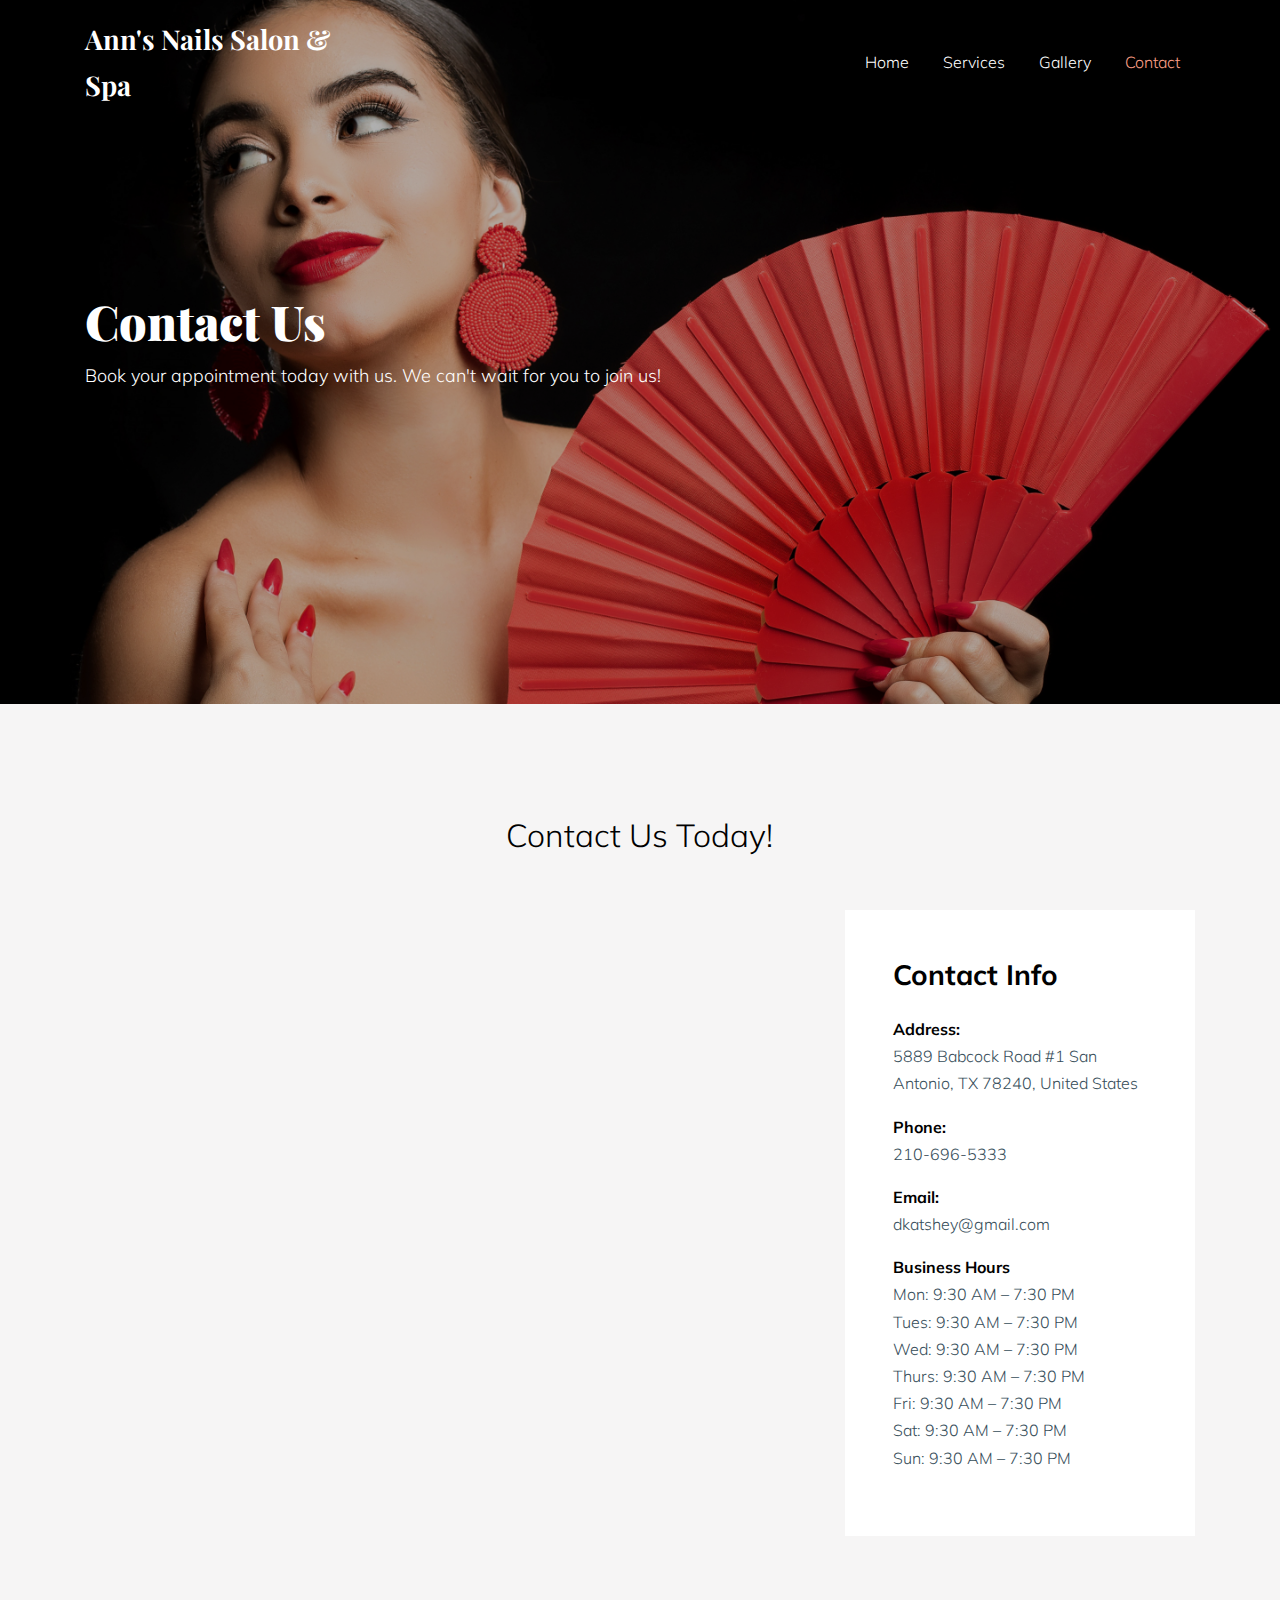
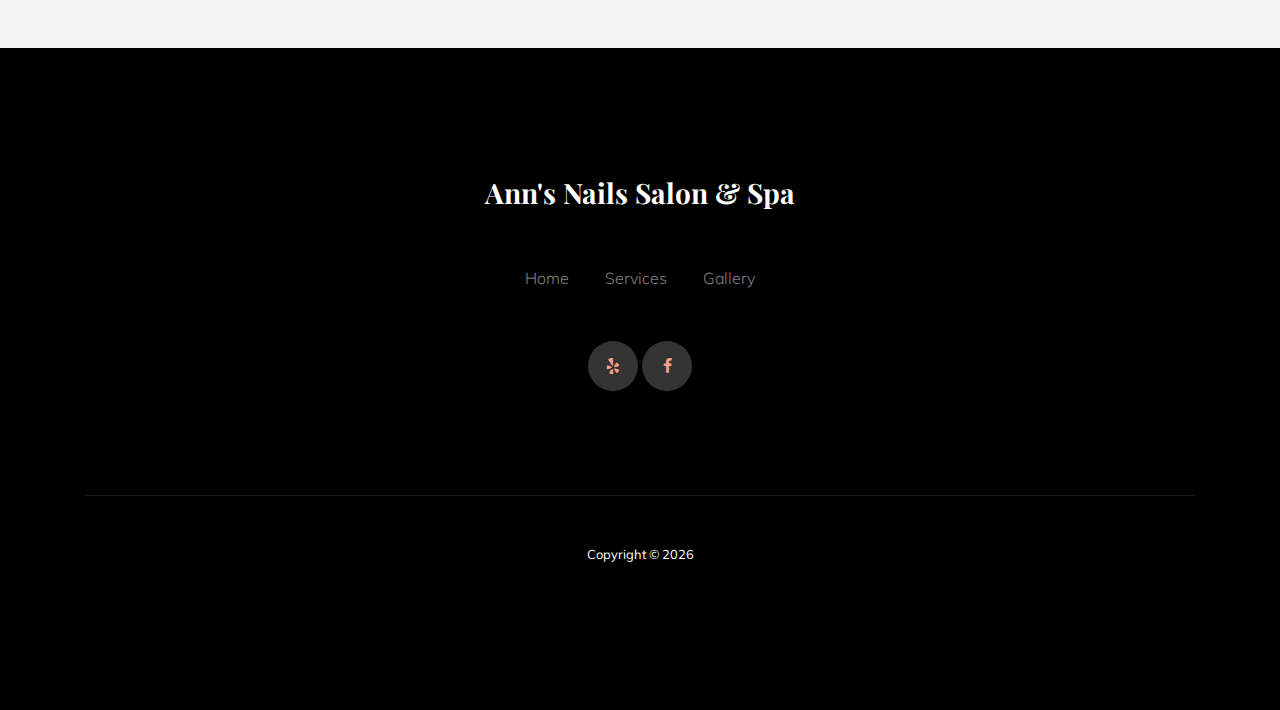
<file: contact.html>
<!DOCTYPE html>
<html lang="en">
  <head>
    <title>Ann's Nails Salon & Spa</title>
    <meta charset="utf-8" />
    <meta
      name="viewport"
      content="width=device-width, initial-scale=1, shrink-to-fit=no"
    />

    <link
      href="https://fonts.googleapis.com/css?family=Muli:400,700|Playfair+Display:400,900&display=swap"
      rel="stylesheet"
    />

    <link rel="stylesheet" href="fonts/icomoon/style.css" />

    <link rel="stylesheet" href="css/bootstrap.min.css" />
    <link rel="stylesheet" href="css/bootstrap-datepicker.css" />
    <link rel="stylesheet" href="css/jquery.fancybox.min.css" />
    <link rel="stylesheet" href="css/owl.carousel.min.css" />
    <link rel="stylesheet" href="css/owl.theme.default.min.css" />
    <link rel="stylesheet" href="fonts/flaticon/font/flaticon.css" />
    <link rel="stylesheet" href="css/aos.css" />

    <!-- MAIN CSS -->
    <link rel="stylesheet" href="css/style.css" />
  </head>

  <body data-spy="scroll" data-target=".site-navbar-target" data-offset="300">
    <div class="site-wrap" id="home-section">
      <div class="site-mobile-menu site-navbar-target">
        <div class="site-mobile-menu-header">
          <div class="site-mobile-menu-close mt-3">
            <span class="icon-close2 js-menu-toggle"></span>
          </div>
        </div>
        <div class="site-mobile-menu-body"></div>
      </div>

      <header class="site-navbar site-navbar-target" role="banner">
        <div class="container">
          <div class="row align-items-center position-relative">
            <div class="col-3">
              <div class="site-logo serif">
                <a href="index.html">Ann's Nails Salon & Spa</a>
              </div>
            </div>

            <div class="col-9 text-right">
              <span class="d-inline-block d-lg-none"
                ><a
                  href="#"
                  class="text-white site-menu-toggle js-menu-toggle py-5 text-white"
                  ><span class="icon-menu h3 text-white"></span></a
              ></span>

              <nav
                class="site-navigation text-right ml-auto d-none d-lg-block"
                role="navigation"
              >
                <ul class="site-menu main-menu js-clone-nav ml-auto">
                  <li><a href="index.html" class="nav-link">Home</a></li>

                  <li><a href="services.html" class="nav-link">Services</a></li>
                  <li><a href="gallery.html" class="nav-link">Gallery</a></li>
                  <li class="active">
                    <a href="contact.html" class="nav-link">Contact</a>
                  </li>
                </ul>
              </nav>
            </div>
          </div>
        </div>
      </header>

      <div class="ftco-blocks-cover-1">
        <div
          class="site-section-cover overlay"
          data-stellar-background-ratio="0.5"
          style="background-image: url('images/hero_1.jpg')"
        >
          <div class="container">
            <div class="row align-items-center">
              <div class="col-md-7">
                <h1 class="mb-3">Contact Us</h1>
                <p>
                  Book your appointment today with us. We can't wait for you to
                  join us!
                </p>
              </div>
            </div>
          </div>
        </div>
      </div>

      <div class="site-section bg-light" id="contact-section">
        <div class="container">
          <div class="row justify-content-center text-center">
            <div class="col-7 text-center mb-5">
              <h2>Contact Us Today!</h2>
            </div>
          </div>
          <div class="row">
            <div class="col-lg-8 mb-5">
              <form action="#" method="post">
                <div class="form-group row">
                  <div class="col-md-6 mb-4 mb-lg-0">
                    <iframe
                      src="https://www.google.com/maps/embed?pb=!1m18!1m12!1m3!1d3471.637196252108!2d-98.60310234999994!3d29.526932549701648!2m3!1f0!2f0!3f0!3m2!1i1024!2i768!4f13.1!3m3!1m2!1s0x865c676e9b128407%3A0xc42da9ac183771fc!2sAnn&#39;s%20Nails%20Salon%20%26%20Spa%20On%20Babcock!5e0!3m2!1sen!2sus!4v1602262120200!5m2!1sen!2sus"
                      width="600"
                      height="450"
                      frameborder="0"
                      style="border: 0"
                      allowfullscreen=""
                      aria-hidden="false"
                      tabindex="0"
                    ></iframe>
                  </div>
                </div>
              </form>
            </div>
            <div class="col-lg-4 ml-auto">
              <div class="bg-white p-3 p-md-5">
                <h3 class="text-black mb-4">Contact Info</h3>
                <ul class="list-unstyled footer-link">
                  <li class="d-block mb-3">
                    <span class="d-block text-black">Address:</span>
                    <span
                      >5889 Babcock Road #1 San Antonio, TX 78240, United
                      States</span
                    >
                  </li>
                  <li class="d-block mb-3">
                    <span class="d-block text-black">Phone:</span
                    ><span>210-696-5333</span>
                  </li>
                  <li class="d-block mb-3">
                    <span class="d-block text-black">Email:</span
                    ><span>dkatshey@gmail.com</span>
                  </li>
                  <li class="d-block mb-3">
                    <span class="d-block text-black">Business Hours</span
                    ><span>Mon: 9:30 AM – 7:30 PM</span><br>
                    <span>Tues: 9:30 AM – 7:30 PM</span><br>
                    <span>Wed: 9:30 AM – 7:30 PM</span><br>
                    <span>Thurs: 9:30 AM – 7:30 PM</span><br>
                    <span>Fri: 9:30 AM – 7:30 PM</span><br>
                    <span>Sat: 9:30 AM – 7:30 PM</span><br>
                    <span>Sun: 9:30 AM – 7:30 PM</span>
                  </li>
                </ul>
              </div>
            </div>
          </div>
        </div>
      </div>

      <footer
        class="site-footer bg-image overlay"
        style="background-image: url('images/hero_1.jpg')"
      >
        <div class="container">
          <div class="row">
            <div class="col-12 text-center mb-5">
              <h3 class="font-weight-bold serif text-white">
                Ann's Nails Salon & Spa
              </h3>
            </div>
            <div class="col-12 text-center mb-5">
              <a href="index.html" class="">Home</a>
              <span class="mx-3"></span>
              <a href="services.html" class="">Services</a>
              <span class="mx-3"></span>
              <a href="gallary.html" class="">Gallery</a>
            </div>
            <div class="col-12">
              <div class="social_29128 white text-center">
                <a
                  href="https://www.yelp.com/biz/anns-nails-san-antonio-9"
                  target="_blank"
                  ><span class="icon-yelp"></span
                ></a>
                <a href="https://www.facebook.com/ansbabock" target="_blank"
                  ><span class="icon-facebook"></span
                ></a>
              </div>
            </div>
          </div>
          <div class="row pt-5 mt-5 text-center">
            <div class="col-md-12">
              <div class="border-top pt-5">
                <p class="small">
                  <!-- Link back to Colorlib can't be removed. Template is licensed under CC BY 3.0. -->
                  Copyright &copy;
                  <script>
                    document.write(new Date().getFullYear());
                  </script>
                </p>
              </div>
            </div>
          </div>
        </div>
      </footer>
    </div>

    <script src="js/jquery-3.3.1.min.js"></script>
    <script src="js/jquery-migrate-3.0.0.js"></script>
    <script src="js/popper.min.js"></script>
    <script src="js/bootstrap.min.js"></script>
    <script src="js/owl.carousel.min.js"></script>
    <script src="js/jquery.sticky.js"></script>
    <script src="js/jquery.waypoints.min.js"></script>
    <script src="js/jquery.animateNumber.min.js"></script>
    <script src="js/jquery.fancybox.min.js"></script>
    <script src="js/jquery.stellar.min.js"></script>
    <script src="js/jquery.easing.1.3.js"></script>
    <script src="js/bootstrap-datepicker.min.js"></script>
    <script src="js/aos.js"></script>

    <script src="js/main.js"></script>
  </body>
</html>
</file>
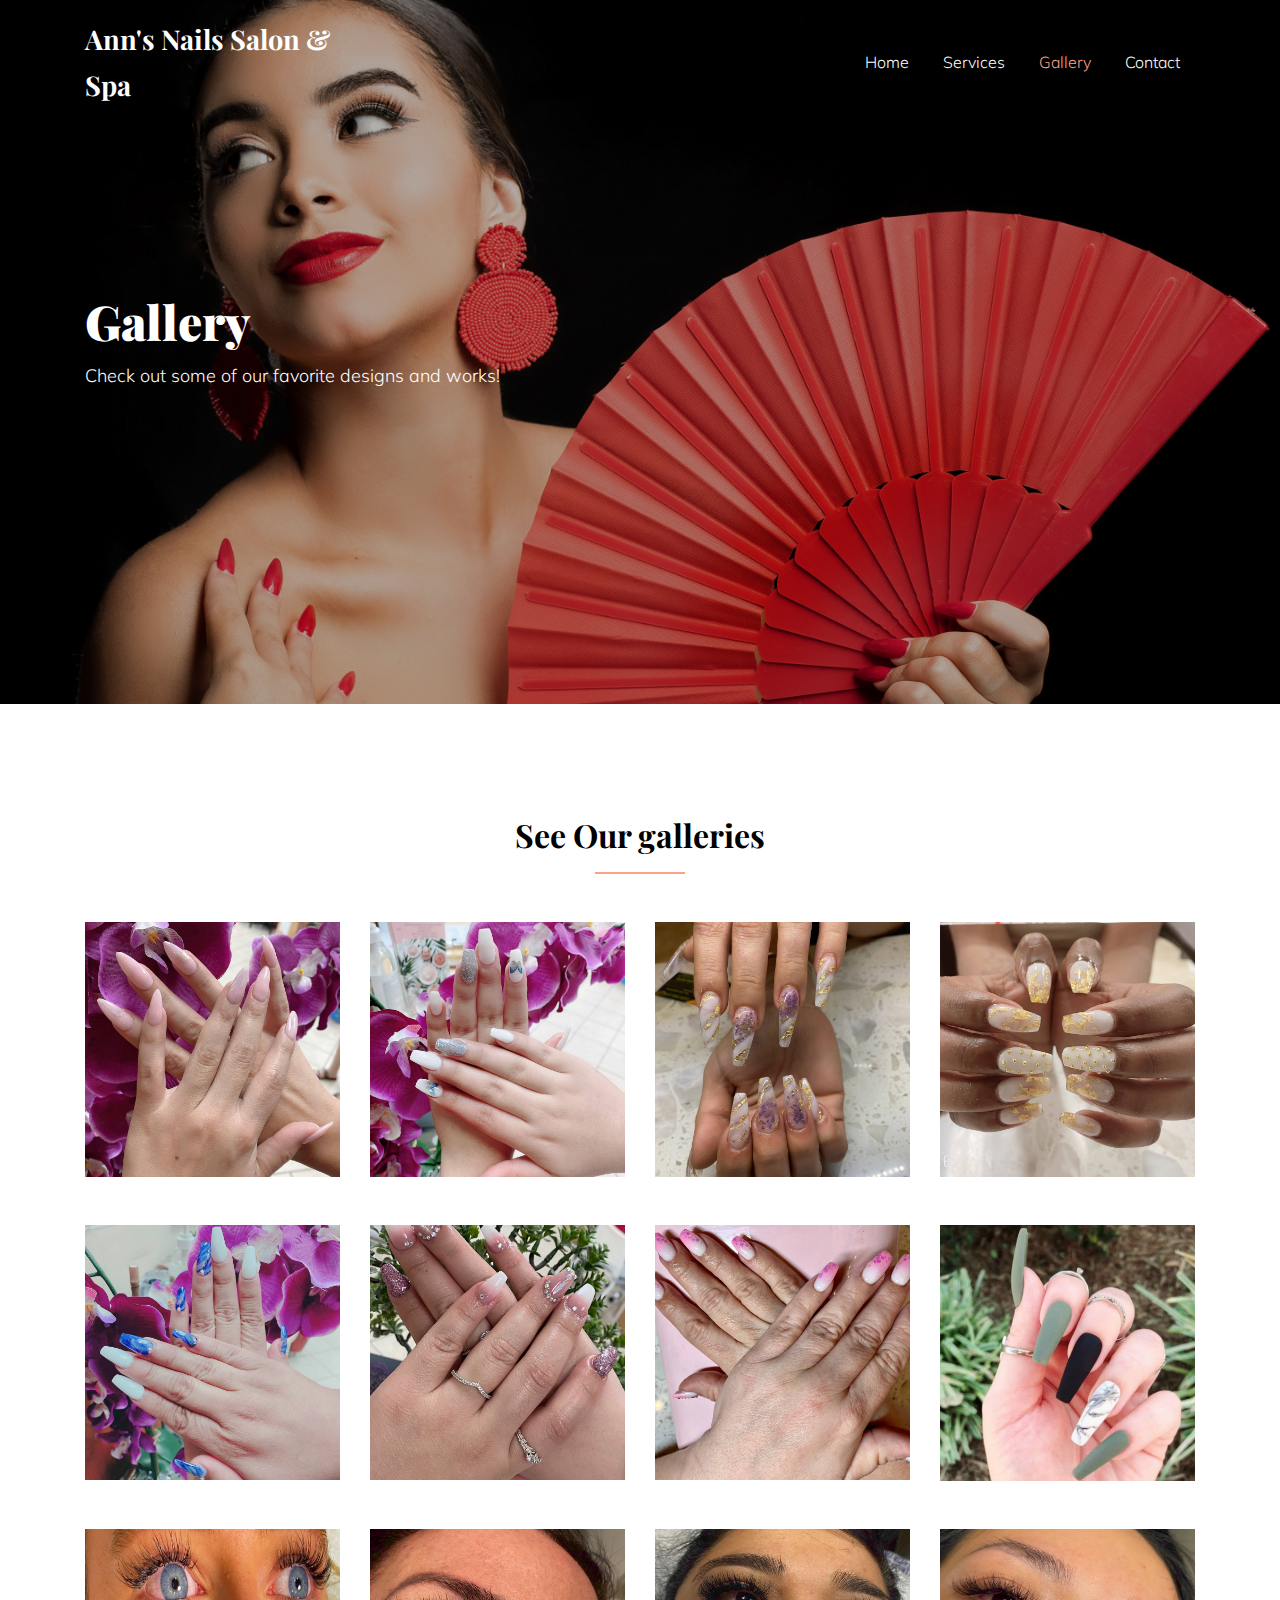
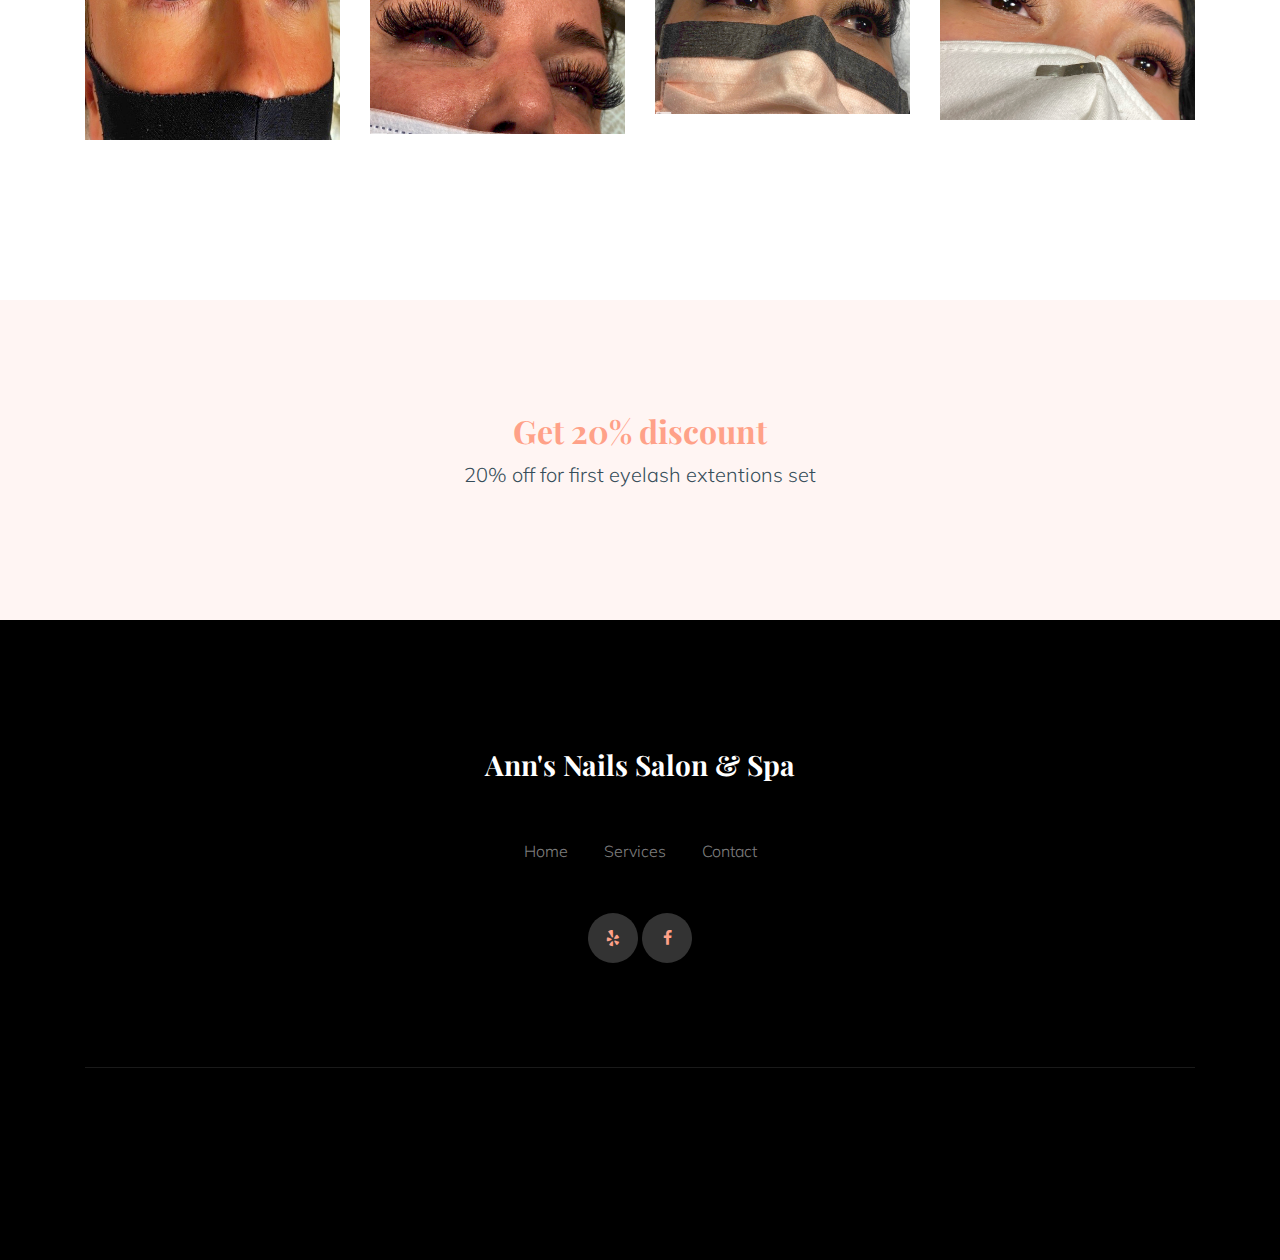
<file: gallery.html>
<!DOCTYPE html>
<html lang="en">
  <head>
    <title>Ann's Nails Salon & Spa</title>
    <meta charset="utf-8" />
    <meta
      name="viewport"
      content="width=device-width, initial-scale=1, shrink-to-fit=no"
    />

    <link
      href="https://fonts.googleapis.com/css?family=Muli:400,700|Playfair+Display:400,900&display=swap"
      rel="stylesheet"
    />

    <link rel="stylesheet" href="fonts/icomoon/style.css" />

    <link rel="stylesheet" href="css/bootstrap.min.css" />
    <link rel="stylesheet" href="css/bootstrap-datepicker.css" />
    <link rel="stylesheet" href="css/jquery.fancybox.min.css" />
    <link rel="stylesheet" href="css/owl.carousel.min.css" />
    <link rel="stylesheet" href="css/owl.theme.default.min.css" />
    <link rel="stylesheet" href="fonts/flaticon/font/flaticon.css" />
    <link rel="stylesheet" href="css/aos.css" />

    <!-- MAIN CSS -->
    <link rel="stylesheet" href="css/style.css" />
  </head>

  <body data-spy="scroll" data-target=".site-navbar-target" data-offset="300">
    <div class="site-wrap" id="home-section">
      <div class="site-mobile-menu site-navbar-target">
        <div class="site-mobile-menu-header">
          <div class="site-mobile-menu-close mt-3">
            <span class="icon-close2 js-menu-toggle"></span>
          </div>
        </div>
        <div class="site-mobile-menu-body"></div>
      </div>

      <header class="site-navbar site-navbar-target" role="banner">
        <div class="container">
          <div class="row align-items-center position-relative">
            <div class="col-3">
              <div class="site-logo serif">
                <a href="index.html">Ann's Nails Salon & Spa</a>
              </div>
            </div>

            <div class="col-9 text-right">
              <span class="d-inline-block d-lg-none"
                ><a
                  href="#"
                  class="text-white site-menu-toggle js-menu-toggle py-5 text-white"
                  ><span class="icon-menu h3 text-white"></span></a
              ></span>

              <nav
                class="site-navigation text-right ml-auto d-none d-lg-block"
                role="navigation"
              >
                <ul class="site-menu main-menu js-clone-nav ml-auto">
                  <li><a href="index.html" class="nav-link">Home</a></li>

                  <li><a href="services.html" class="nav-link">Services</a></li>
                  <li class="active">
                    <a href="gallery.html" class="nav-link">Gallery</a>
                  </li>
                  <li><a href="contact.html" class="nav-link">Contact</a></li>
                </ul>
              </nav>
            </div>
          </div>
        </div>
      </header>

      <div class="ftco-blocks-cover-1">
        <div
          class="site-section-cover overlay"
          data-stellar-background-ratio="0.5"
          style="background-image: url('images/hero_1.jpg')"
        >
          <div class="container">
            <div class="row align-items-center">
              <div class="col-md-7">
                <h1 class="mb-3">Gallery</h1>
                <p>Check out some of our favorite designs and works!</p>
              </div>
            </div>
          </div>
        </div>
      </div>

      <div class="site-section">
        <div class="container">
          <div class="row">
            <div class="col-12">
              <h2
                class="heading-border-bottom font-weight-bold serif text-black mb-5 text-center"
              >
                See Our galleries
              </h2>
            </div>
          </div>
          <div class="row">
            <div class="col-lg-3 col-md-6 mb-5 mb-lg-5">
              <a href="images/img_1.jpg" data-fancybox="gal" class=""
                ><img src="images/post_1.jpg" alt="Image" class="img-fluid"
              /></a>
            </div>
            <div class="col-lg-3 col-md-6 mb-5 mb-lg-5">
              <a href="images/post_2.jpg" data-fancybox="gal" class=""
                ><img src="images/post_2.jpg" alt="Image" class="img-fluid"
              /></a>
            </div>
            <div class="col-lg-3 col-md-6 mb-5 mb-lg-5">
              <a href="images/post_3.jpg" data-fancybox="gal" class=""
                ><img src="images/post_3.jpg" alt="Image" class="img-fluid"
              /></a>
            </div>
            <div class="col-lg-3 col-md-6 mb-5 mb-lg-5">
              <a href="images/post_4.jpg" data-fancybox="gal" class=""
                ><img src="images/post_4.jpg" alt="Image" class="img-fluid"
              /></a>
            </div>

            <div class="col-lg-3 col-md-6 mb-5 mb-lg-5">
              <a href="images/post_5.jpg" data-fancybox="gal" class=""
                ><img src="images/post_5.jpg" alt="Image" class="img-fluid"
              /></a>
            </div>
            <div class="col-lg-3 col-md-6 mb-5 mb-lg-5">
              <a href="images/post_6.png" data-fancybox="gal" class=""
                ><img src="images/post_6.png" alt="Image" class="img-fluid"
              /></a>
            </div>

            <div class="col-lg-3 col-md-6 mb-5 mb-lg-5">
              <a href="images/post_7.jpg" data-fancybox="gal" class=""
                ><img src="images/post_7.jpg" alt="Image" class="img-fluid"
              /></a>
            </div>
            <div class="col-lg-3 col-md-6 mb-5 mb-lg-5">
              <a href="images/post_8.jpg" data-fancybox="gal" class=""
                ><img src="images/post_8.jpg" alt="Image" class="img-fluid"
              /></a>
            </div>
            <div class="col-lg-3 col-md-6 mb-5 mb-lg-5">
              <a href="images/post_9.jpg" data-fancybox="gal" class=""
                ><img src="images/post_9.jpg" alt="Image" class="img-fluid"
              /></a>
            </div>
            <div class="col-lg-3 col-md-6 mb-5 mb-lg-5">
              <a href="images/post_10.jpg" data-fancybox="gal" class=""
                ><img src="images/post_10.jpg" alt="Image" class="img-fluid"
              /></a>
            </div>
            <div class="col-lg-3 col-md-6 mb-5 mb-lg-5">
              <a href="images/post_11.jpg" data-fancybox="gal" class=""
                ><img src="images/post_11.jpg" alt="Image" class="img-fluid"
              /></a>
            </div>
            <div class="col-lg-3 col-md-6 mb-5 mb-lg-5">
              <a href="images/post_12.jpg" data-fancybox="gal" class=""
                ><img src="images/post_12.jpg" alt="Image" class="img-fluid"
              /></a>
            </div>
          </div>
        </div>
      </div>

      <div class="site-section services_294491">
        <div class="container">
          <div class="row justify-content-center">
            <div class="col-lg-8 text-center">
              <h2 class="serif text-white font-weight-bold text-primary">
                Get 20% discount
              </h2>
              <p class="lead">20% off for first eyelash extentions set</p>
            </div>
          </div>
        </div>
      </div>

      <footer
        class="site-footer bg-image overlay"
        style="background-image: url('images/hero_1.jpg')"
      >
        <div class="container">
          <div class="row">
            <div class="col-12 text-center mb-5">
              <h3 class="font-weight-bold serif text-white">
                Ann's Nails Salon & Spa
              </h3>
            </div>
            <div class="col-12 text-center mb-5">
              <a href="index.html" class="">Home</a>
              <span class="mx-3"></span>
              <a href="services.html" class="">Services</a>
              <span class="mx-3"></span>
              <a href="contact.html" class="">Contact</a>
            </div>
            <div class="col-12">
              <div class="social_29128 white text-center">
                <a
                  href="https://www.yelp.com/biz/anns-nails-san-antonio-9"
                  target="_blank"
                  ><span class="icon-yelp"></span
                ></a>
                <a href="https://www.facebook.com/ansbabock" target="_blank"
                  ><span class="icon-facebook"></span
                ></a>
              </div>
            </div>
          </div>
          <div class="row pt-5 mt-5 text-center">
            <div class="col-md-12">
              <div class="border-top pt-5">
                <p class="small"></p>
              </div>
            </div>
          </div>
        </div>
      </footer>
    </div>

    <script src="js/jquery-3.3.1.min.js"></script>
    <script src="js/jquery-migrate-3.0.0.js"></script>
    <script src="js/popper.min.js"></script>
    <script src="js/bootstrap.min.js"></script>
    <script src="js/owl.carousel.min.js"></script>
    <script src="js/jquery.sticky.js"></script>
    <script src="js/jquery.waypoints.min.js"></script>
    <script src="js/jquery.animateNumber.min.js"></script>
    <script src="js/jquery.fancybox.min.js"></script>
    <script src="js/jquery.stellar.min.js"></script>
    <script src="js/jquery.easing.1.3.js"></script>
    <script src="js/bootstrap-datepicker.min.js"></script>
    <script src="js/aos.js"></script>

    <script src="js/main.js"></script>
  </body>
</html>
</file>
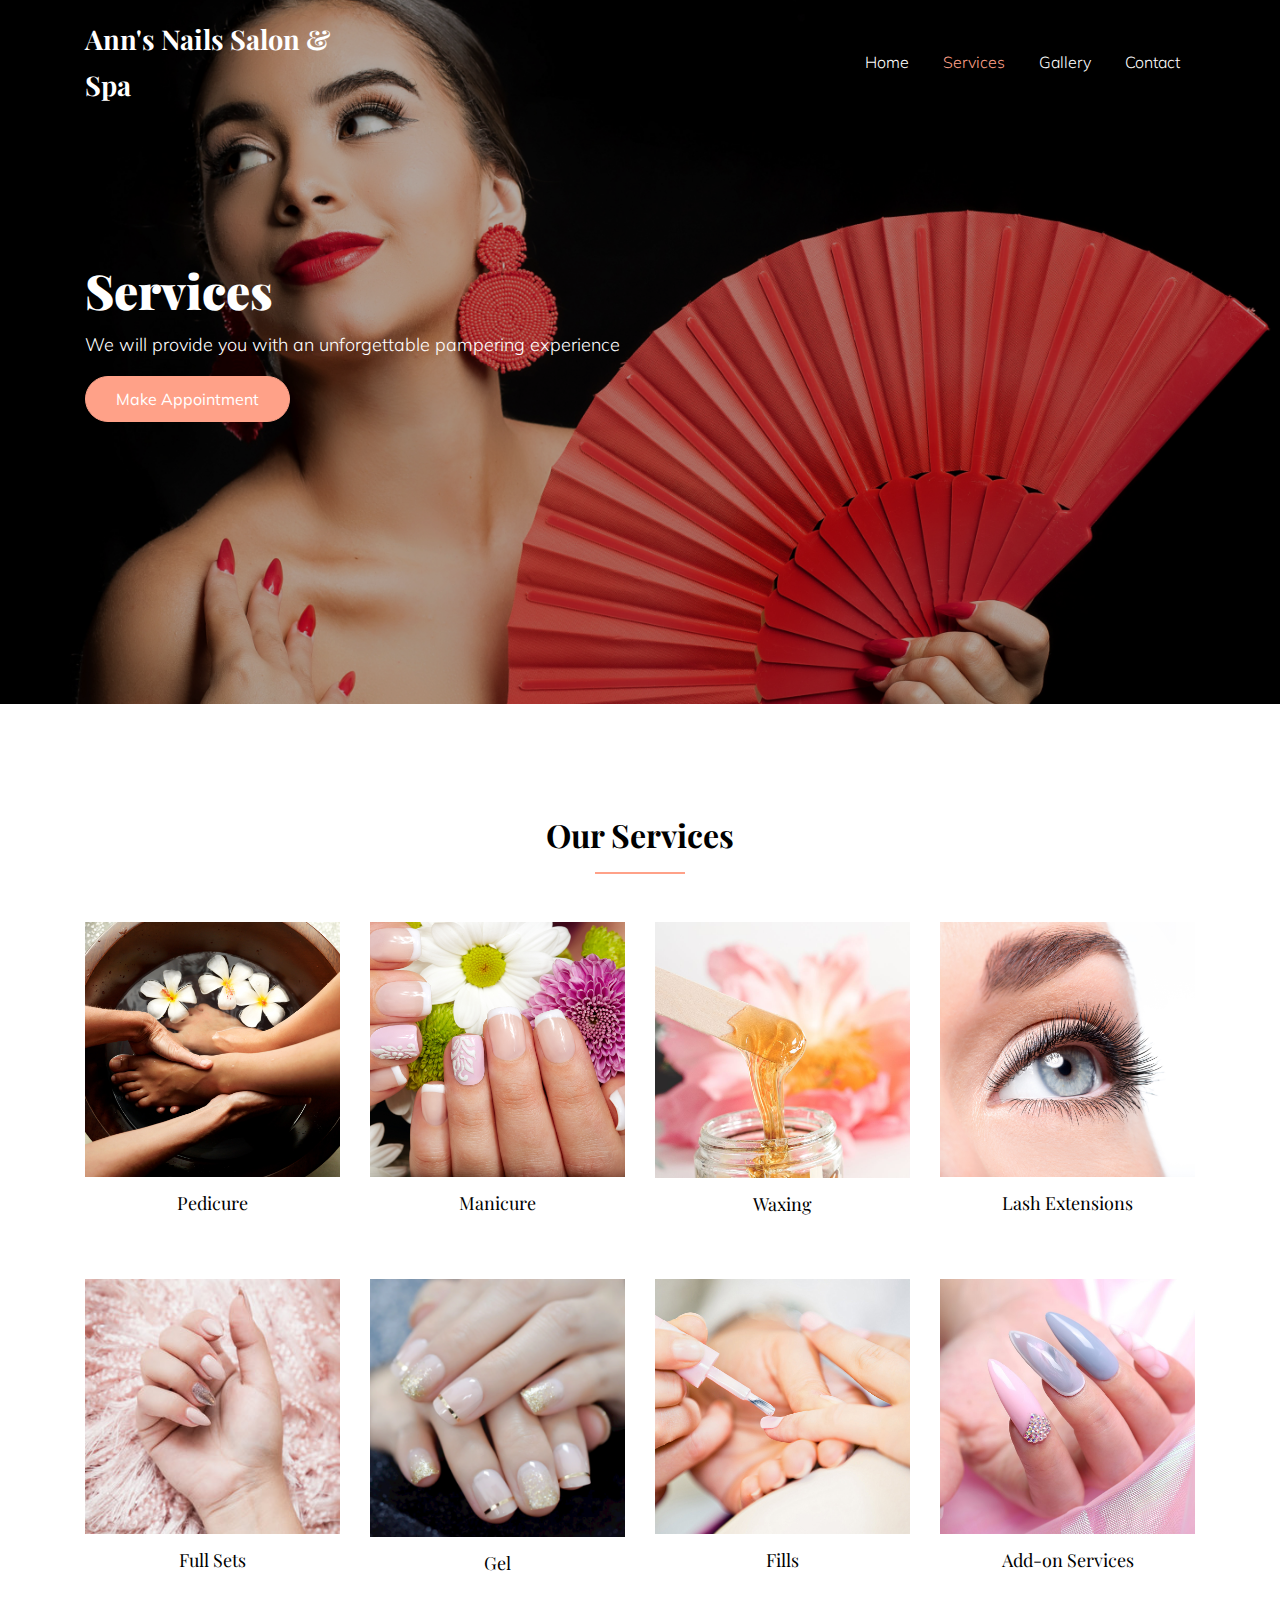
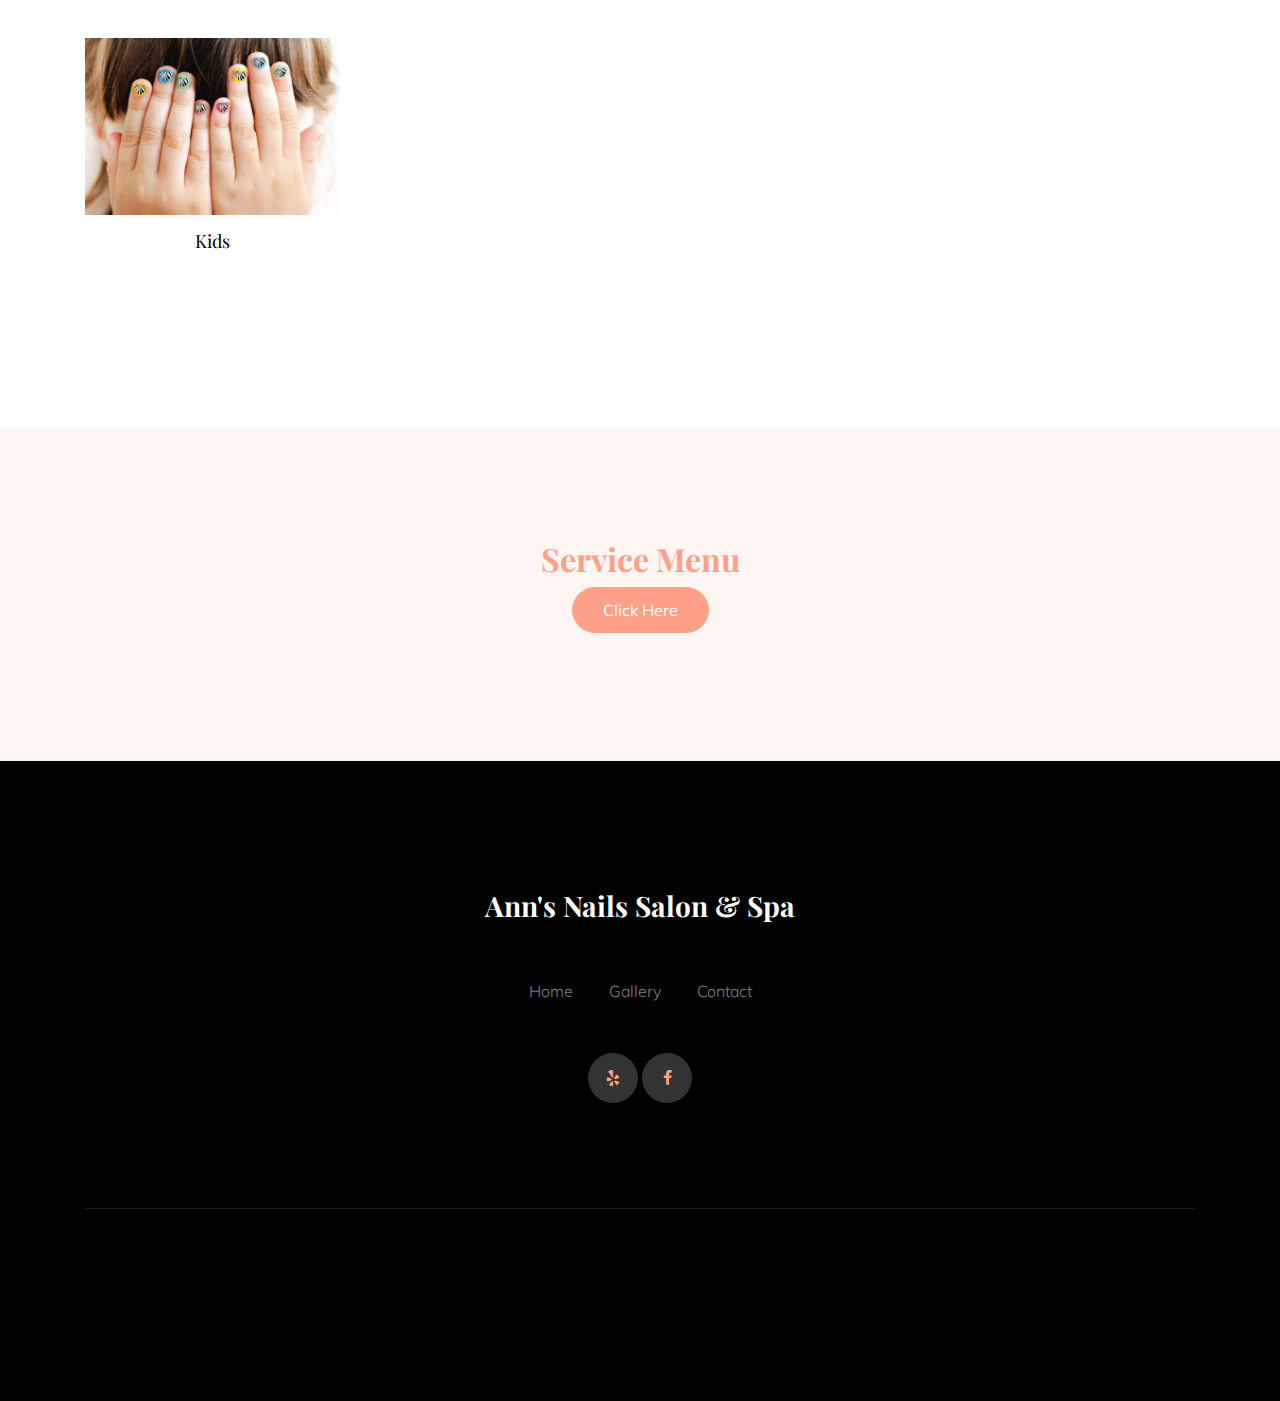
<file: services.html>
<!DOCTYPE html>
<html lang="en">
  <head>
    <title>Ann's Nails Salon & Spa</title>
    <meta charset="utf-8" />
    <meta
      name="viewport"
      content="width=device-width, initial-scale=1, shrink-to-fit=no"
    />

    <link
      href="https://fonts.googleapis.com/css?family=Muli:400,700|Playfair+Display:400,900&display=swap"
      rel="stylesheet"
    />

    <link rel="stylesheet" href="fonts/icomoon/style.css" />

    <link rel="stylesheet" href="css/bootstrap.min.css" />
    <link rel="stylesheet" href="css/bootstrap-datepicker.css" />
    <link rel="stylesheet" href="css/jquery.fancybox.min.css" />
    <link rel="stylesheet" href="css/owl.carousel.min.css" />
    <link rel="stylesheet" href="css/owl.theme.default.min.css" />
    <link rel="stylesheet" href="fonts/flaticon/font/flaticon.css" />
    <link rel="stylesheet" href="css/aos.css" />

    <!-- MAIN CSS -->
    <link rel="stylesheet" href="css/style.css" />
  </head>

  <body data-spy="scroll" data-target=".site-navbar-target" data-offset="300">
    <div class="site-wrap" id="home-section">
      <div class="site-mobile-menu site-navbar-target">
        <div class="site-mobile-menu-header">
          <div class="site-mobile-menu-close mt-3">
            <span class="icon-close2 js-menu-toggle"></span>
          </div>
        </div>
        <div class="site-mobile-menu-body"></div>
      </div>

      <header class="site-navbar site-navbar-target" role="banner">
        <div class="container">
          <div class="row align-items-center position-relative">
            <div class="col-3">
              <div class="site-logo serif">
                <a href="index.html">Ann's Nails Salon & Spa</a>
              </div>
            </div>

            <div class="col-9 text-right">
              <span class="d-inline-block d-lg-none"
                ><a
                  href="#"
                  class="text-white site-menu-toggle js-menu-toggle py-5 text-white"
                  ><span class="icon-menu h3 text-white"></span></a
              ></span>

              <nav
                class="site-navigation text-right ml-auto d-none d-lg-block"
                role="navigation"
              >
                <ul class="site-menu main-menu js-clone-nav ml-auto">
                  <li><a href="index.html" class="nav-link">Home</a></li>
                  <li class="active">
                    <a href="services.html" class="nav-link">Services</a>
                  </li>
                  <li><a href="gallery.html" class="nav-link">Gallery</a></li>
                  <li><a href="contact.html" class="nav-link">Contact</a></li>
                </ul>
              </nav>
            </div>
          </div>
        </div>
      </header>

      <div class="ftco-blocks-cover-1">
        <div
          class="site-section-cover overlay"
          data-stellar-background-ratio="0.5"
          style="background-image: url('images/hero_1.jpg')"
        >
          <div class="container">
            <div class="row align-items-center">
              <div class="col-md-7">
                <h1 class="mb-3">Services</h1>
                <p>
                  We will provide you with an unforgettable pampering experience
                </p>
                <p>
                  <a href="contact.html" class="btn btn-primary"
                    >Make Appointment</a
                  >
                </p>
              </div>
            </div>
          </div>
        </div>
      </div>

      <div class="site-section">
        <div class="container">
          <div class="row">
            <div class="col-12">
              <h2
                class="heading-border-bottom font-weight-bold serif text-black mb-5 text-center"
              >
                Our Services
              </h2>
            </div>
          </div>
          <div class="row">
            <div class="col-lg-3 col-md-6 mb-5 mb-lg-5">
              <div class="service_13987">
                <a href="#" class="mb-3 d-block"
                  ><img src="images/img_1.jpg" alt="Image" class="img-fluid"
                /></a>
                <div class="text">
                  <h3 class="serif mb-3">Pedicure</h3>
                </div>
              </div>
            </div>
            <div class="col-lg-3 col-md-6 mb-5 mb-lg-5">
              <div class="service_13987">
                <a href="#" class="mb-3 d-block"
                  ><img src="images/img_2.jpg" alt="Image" class="img-fluid"
                /></a>
                <div class="text">
                  <h3 class="serif mb-3">Manicure</h3>
                </div>
              </div>
            </div>
            <div class="col-lg-3 col-md-6 mb-5 mb-lg-5">
              <div class="service_13987">
                <a href="#" class="mb-3 d-block"
                  ><img src="images/img_3.jpg" alt="Image" class="img-fluid"
                /></a>
                <div class="text">
                  <h3 class="serif mb-3">Waxing</h3>
                </div>
              </div>
            </div>
            <div class="col-lg-3 col-md-6 mb-5 mb-lg-5">
              <div class="service_13987">
                <a href="#" class="mb-3 d-block"
                  ><img src="images/img_4.jpg" alt="Image" class="img-fluid"
                /></a>
                <div class="text">
                  <h3 class="serif mb-3">Lash Extensions</h3>
                </div>
              </div>
            </div>

            <div class="col-lg-3 col-md-6 mb-5 mb-lg-5">
              <div class="service_13987">
                <a href="#" class="mb-3 d-block"
                  ><img src="images/img_5.jpg" alt="Image" class="img-fluid"
                /></a>
                <div class="text">
                  <h3 class="serif mb-3">Full Sets</h3>
                </div>
              </div>
            </div>
            <div class="col-lg-3 col-md-6 mb-5 mb-lg-5">
              <div class="service_13987">
                <a href="#" class="mb-3 d-block"
                  ><img src="images/img_6.jpg" alt="Image" class="img-fluid"
                /></a>
                <div class="text">
                  <h3 class="serif mb-3">Gel</h3>
                </div>
              </div>
            </div>
            <div class="col-lg-3 col-md-6 mb-5 mb-lg-5">
              <div class="service_13987">
                <a href="#" class="mb-3 d-block"
                  ><img src="images/img_7.jpg" alt="Image" class="img-fluid"
                /></a>
                <div class="text">
                  <h3 class="serif mb-3">Fills</h3>
                </div>
              </div>
            </div>
            <div class="col-lg-3 col-md-6 mb-5 mb-lg-5">
              <div class="service_13987">
                <a href="#" class="mb-3 d-block"
                  ><img src="images/img_8.jpg" alt="Image" class="img-fluid"
                /></a>
                <div class="text">
                  <h3 class="serif mb-3">Add-on Services</h3>
                </div>
              </div>
            </div>
            <div class="col-lg-3 col-md-6 mb-5 mb-lg-5">
              <div class="service_13987">
                <a href="#" class="mb-3 d-block"
                  ><img src="images/img_9.jpg" alt="Image" class="img-fluid"
                /></a>
                <div class="text">
                  <h3 class="serif mb-3">Kids</h3>
                </div>
              </div>
            </div>
          </div>
        </div>
      </div>

      <div class="site-section services_294491">
        <div class="container">
          <div class="row justify-content-center">
            <div class="col-lg-8 text-center">
              <h2 class="serif text-white font-weight-bold text-primary">
                Service Menu
              </h2>
              <p>
                <a
                  href="https://drive.google.com/file/d/1hFqgpWdMxVqKjGKqtvPHnS7KsZU4HK2K/view?usp=sharing"
                  target="_blank "
                  class="btn btn-primary"
                  >Click Here</a
                >
              </p>
            </div>
          </div>
        </div>
      </div>

      <footer
        class="site-footer bg-image overlay"
        style="background-image: url('images/hero_1.jpg')"
      >
        <div class="container">
          <div class="row">
            <div class="col-12 text-center mb-5">
              <h3 class="font-weight-bold serif text-white">
                Ann's Nails Salon & Spa
              </h3>
            </div>
            <div class="col-12 text-center mb-5">
              <a href="index.html" class="">Home</a>
              <span class="mx-3"></span>
              <a href="gallery.html" class="">Gallery</a>
              <span class="mx-3"></span>
              <a href="contact.html" class="">Contact</a>
            </div>
            <div class="col-12">
              <div class="social_29128 white text-center">
                <a
                  href="https://www.yelp.com/biz/anns-nails-san-antonio-9"
                  target="_blank"
                  ><span class="icon-yelp"></span
                ></a>
                <a href="https://www.facebook.com/ansbabock" target="_blank"
                  ><span class="icon-facebook"></span
                ></a>
              </div>
            </div>
          </div>
          <div class="row pt-5 mt-5 text-center">
            <div class="col-md-12">
              <div class="border-top pt-5">
                <p class="small"></p>
              </div>
            </div>
          </div>
        </div>
      </footer>
    </div>

    <script src="js/jquery-3.3.1.min.js"></script>
    <script src="js/jquery-migrate-3.0.0.js"></script>
    <script src="js/popper.min.js"></script>
    <script src="js/bootstrap.min.js"></script>
    <script src="js/owl.carousel.min.js"></script>
    <script src="js/jquery.sticky.js"></script>
    <script src="js/jquery.waypoints.min.js"></script>
    <script src="js/jquery.animateNumber.min.js"></script>
    <script src="js/jquery.fancybox.min.js"></script>
    <script src="js/jquery.stellar.min.js"></script>
    <script src="js/jquery.easing.1.3.js"></script>
    <script src="js/bootstrap-datepicker.min.js"></script>
    <script src="js/aos.js"></script>

    <script src="js/main.js"></script>
  </body>
</html>
</file>
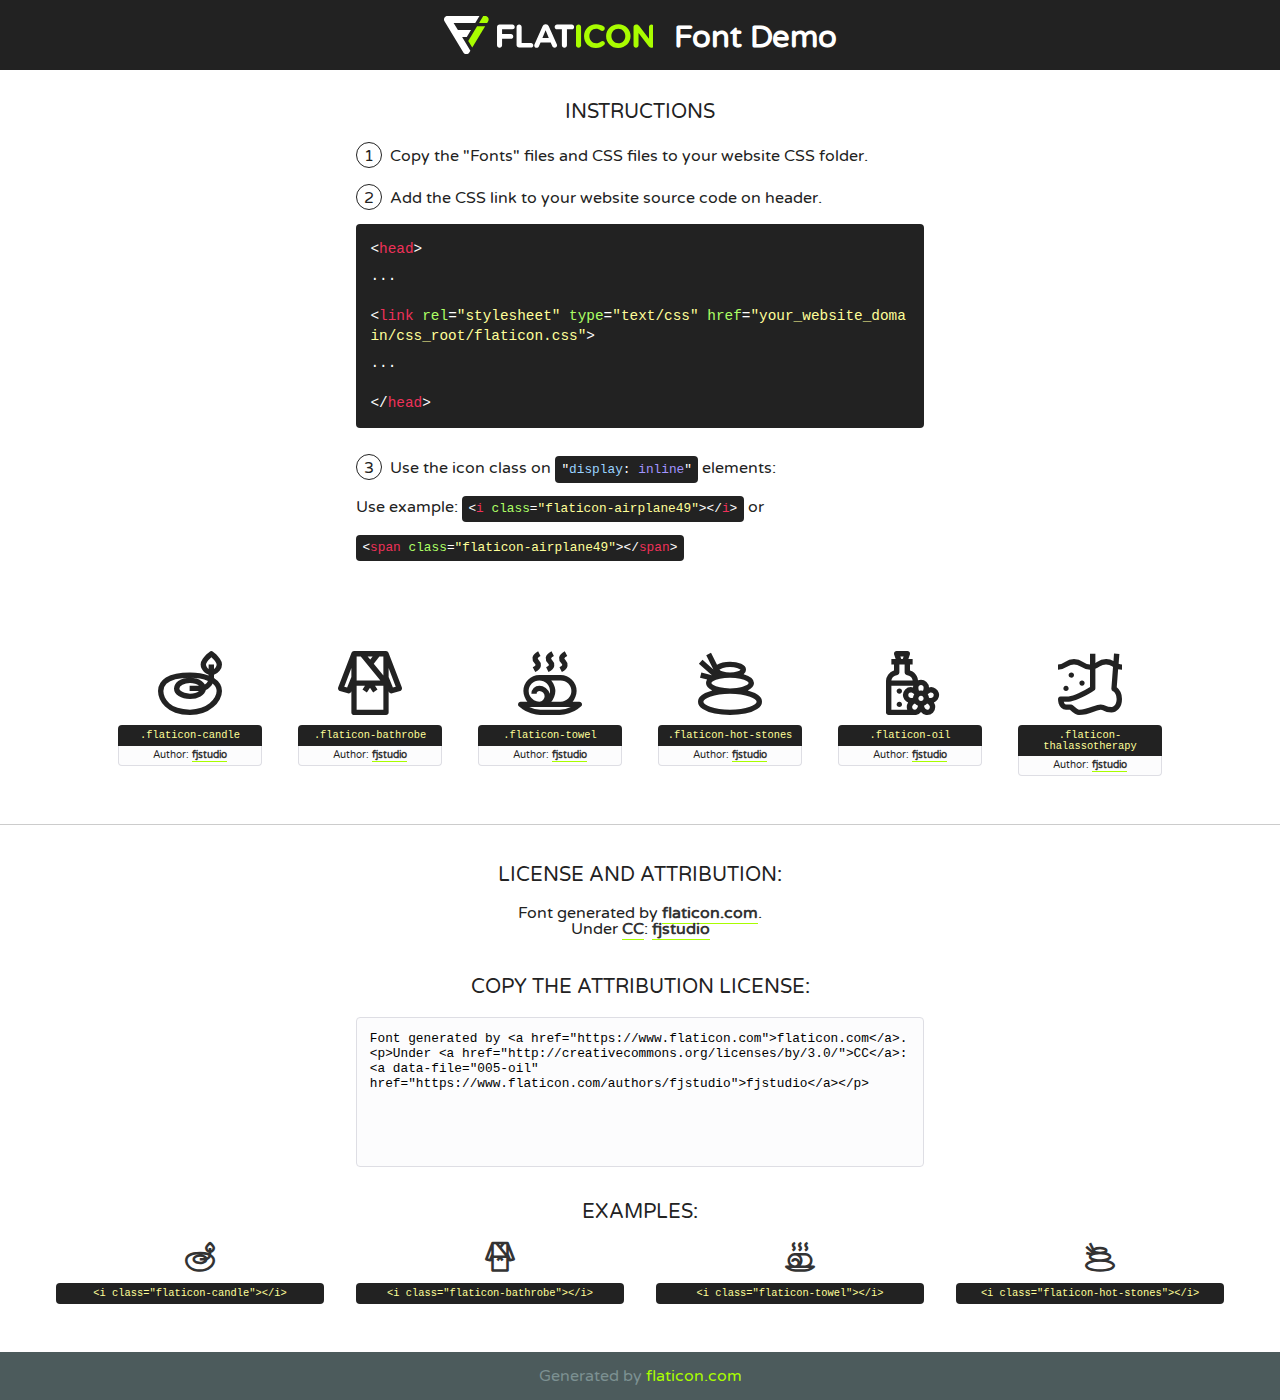
<file: fonts/flaticon/font/flaticon.html>
<!DOCTYPE html>
<!--
  Flaticon icon font: Flaticon
  Creation date: 05/09/2019 04:15
-->
<html>
<!DOCTYPE html>
<html>

<head>
    <title>Flaticon WebFont</title>
    <link href="http://fonts.googleapis.com/css?family=Varela+Round" rel="stylesheet" type="text/css" />
    <link rel="stylesheet" type="text/css" href="flaticon.css">
    <meta charset="UTF-8">
    <style>
    html, body, div, span, applet, object, iframe,
    h1, h2, h3, h4, h5, h6, p, blockquote, pre,
    a, abbr, acronym, address, big, cite, code,
    del, dfn, em, img, ins, kbd, q, s, samp,
    small, strike, strong, sub, sup, tt, var,
    b, u, i, center,
    dl, dt, dd, ol, ul, li,
    fieldset, form, label, legend,
    table, caption, tbody, tfoot, thead, tr, th, td,
    article, aside, canvas, details, embed, 
    figure, figcaption, footer, header, hgroup, 
    menu, nav, output, ruby, section, summary,
    time, mark, audio, video {
        margin: 0;
        padding: 0;
        border: 0;
        font-size: 100%;
        font: inherit;
        vertical-align: baseline;
    }
    /* HTML5 display-role reset for older browsers */
    article, aside, details, figcaption, figure, 
    footer, header, hgroup, menu, nav, section {
        display: block;
    }
    body {
        line-height: 1;
    }
    ol, ul {
        list-style: none;
    }
    blockquote, q {
        quotes: none;
    }
    blockquote:before, blockquote:after,
    q:before, q:after {
        content: '';
        content: none;
    }
    table {
        border-collapse: collapse;
        border-spacing: 0;
    }
    body {
        font-family: 'Varela Round', Helvetica, Arial, sans-serif;
        font-size: 16px;
        color: #222;
    }
    a {
        color: #333;
        border-bottom: 1px solid #a9fd00;
        font-weight: bold;
        text-decoration: none;
    }
    * {
        -moz-box-sizing: border-box;
        -webkit-box-sizing: border-box;
        box-sizing: border-box;
        margin: 0;
        padding: 0;
    }
    [class^="flaticon-"]:before, [class*=" flaticon-"]:before, [class^="flaticon-"]:after, [class*=" flaticon-"]:after {
        font-family: Flaticon;
        font-size: 30px;
        font-style: normal;
        margin-left: 20px;
        color: #333;
    }
    .wrapper {
        max-width: 600px;
        margin: auto;
        padding: 0 1em;
    }
    .title {
        font-size: 1.25em;
        text-align: center;
        margin-bottom: 1em;
        text-transform: uppercase;
    }
    header {
        text-align: center;
        background-color: #222;
        color: #fff;
        padding: 1em;
    }
    header .logo {
        width: 210px;
        height: 38px;
        display: inline-block;
        vertical-align: middle;
        margin-right: 1em;
        border: none;
    }
    header strong {
        font-size: 1.95em;
        font-weight: bold;
        vertical-align: middle;
        margin-top: 5px;
        display: inline-block;
    }
    .demo {
        margin: 2em auto;
        line-height: 1.25em;
    }
    .demo ul li {
        margin-bottom: 1em;
    }
    .demo ul li .num {
        color: #222;
        border-radius: 20px;
        display: inline-block;
        width: 26px;
        padding: 3px;
        height: 26px;
        text-align: center;
        margin-right: 0.5em;
        border: 1px solid #222;
    }
    .demo ul li code {
        background-color: #222;
        border-radius: 4px;
        padding: 0.25em 0.5em;
        display: inline-block;
        color: #fff;
        font-family: Consolas,Monaco,Lucida Console,Liberation Mono,DejaVu Sans Mono,Bitstream Vera Sans Mono,Courier New, monospace;
        font-weight: lighter;
        margin-top: 1em;
        font-size: 0.8em;
        word-break: break-all;
    }
    .demo ul li code.big {
        padding: 1em;
        font-size: 0.9em;
    }
    .demo ul li code .red {
        color: #EF3159;
    }
    .demo ul li code .green {
        color: #ACFF65;
    }
    .demo ul li code .yellow {
        color: #FFFF99;
    }
    .demo ul li code .blue {
        color: #99D3FF;
    }
    .demo ul li code .purple {
        color: #A295FF;
    }
    .demo ul li code .dots {
        margin-top: 0.5em;
        display: block;
    }
    #glyphs {
        border-bottom: 1px solid #ccc;
        padding: 2em 0;
        text-align: center;
    }
    .glyph {
        display: inline-block;
        width: 9em;
        margin: 1em;
        text-align: center;
        vertical-align: top;
        background: #FFF;
    }
    .glyph .glyph-icon {
        padding: 10px;
        display: block;
        font-family:"Flaticon";
        font-size: 64px;
        line-height: 1;
    }
    .glyph .glyph-icon:before {
        font-size: 64px;
        color: #222;
        margin-left: 0;
    }
    .class-name {
        font-size: 0.65em;
        background-color: #222;
        color: #fff;
        border-radius: 4px 4px 0 0;
        padding: 0.5em;
        color: #FFFF99;
        font-family: Consolas,Monaco,Lucida Console,Liberation Mono,DejaVu Sans Mono,Bitstream Vera Sans Mono,Courier New, monospace;
    }
    .author-name {
        font-size: 0.6em;
        background-color: #fcfcfd;
        border: 1px solid #DEDEE4;
        border-top: 0;
        border-radius: 0 0 4px 4px;
        padding: 0.5em;
    }
    .class-name:last-child {
        font-size: 10px;
        color:#888;
    }
    .class-name:last-child a {
        font-size: 10px;
        color:#555;
    }
    .class-name:last-child a:hover {
        color:#a9fd00;
    }
    .glyph > input {
        display: block;
        width: 100px;
        margin: 5px auto;
        text-align: center;
        font-size: 12px;
        cursor: text;
    }
    .glyph > input.icon-input {
        font-family:"Flaticon";
        font-size: 16px;
        margin-bottom: 10px;
    }
    .attribution .title {
        margin-top: 2em;
    }
    .attribution textarea {
        background-color: #fcfcfd;
        padding: 1em;
        border: none;
        box-shadow: none;
        border: 1px solid #DEDEE4;
        border-radius: 4px;
        resize: none;
        width: 100%;
        height: 150px;
        font-size: 0.8em;
        font-family: Consolas,Monaco,Lucida Console,Liberation Mono,DejaVu Sans Mono,Bitstream Vera Sans Mono,Courier New, monospace;
        -webkit-appearance: none;
    }
    .iconsuse {
        margin: 2em auto;
        text-align: center;
        max-width: 1200px;
    }
    .iconsuse:after {
        content: '';
        display: table;
        clear: both;
    }
    .iconsuse .image {
        float: left;
        width: 25%;
        padding: 0 1em;
    }
    .iconsuse .image p {
        margin-bottom: 1em;
    }
    .iconsuse .image span {
        display: block;
        font-size: 0.65em;
        background-color: #222;
        color: #fff;
        border-radius: 4px;
        padding: 0.5em;
        color: #FFFF99;
        margin-top: 1em;
        font-family: Consolas,Monaco,Lucida Console,Liberation Mono,DejaVu Sans Mono,Bitstream Vera Sans Mono,Courier New, monospace;
    }
    #footer {
        text-align: center;
        background-color: #4C5B5C;
        color: #7c9192;
        padding: 1em;
    }
    #footer a {
        border: none;
        color: #a9fd00;
        font-weight: normal;
    }
    @media (max-width: 960px) {
        .iconsuse .image {
            width: 50%;
        }
    }
    @media (max-width: 560px) {
        .iconsuse .image {
            width: 100%;
        }
    }
    </style>
</head>

<body class="characters-off">

    <header>
        <a href="https://www.flaticon.com" target="_blank" class="logo">
            <svg version="1.1" xmlns="http://www.w3.org/2000/svg" xmlns:xlink="http://www.w3.org/1999/xlink" xmlns:a="http://ns.adobe.com/AdobeSVGViewerExtensions/3.0/" viewBox="0 0 560.875 102.036" enable-background="new 0 0 560.875 102.036" xml:space="preserve">
                <defs>
                </defs>
                <g>
                    <g class="letters">
                        <path fill="#ffffff" d="M141.596,29.675c0-3.777,2.985-6.767,6.764-6.767h34.438c3.426,0,6.15,2.728,6.15,6.15
                        c0,3.43-2.724,6.149-6.15,6.149h-27.674v13.091h23.719c3.429,0,6.151,2.724,6.151,6.15c0,3.43-2.723,6.149-6.151,6.149h-23.719
                        v17.574c0,3.773-2.986,6.761-6.764,6.761c-3.779,0-6.764-2.989-6.764-6.761V29.675z"></path>
                        <path fill="#ffffff" d="M193.844,29.149c0-3.781,2.985-6.767,6.764-6.767c3.776,0,6.763,2.985,6.763,6.767v42.957h25.039
                        c3.426,0,6.149,2.726,6.149,6.153c0,3.425-2.723,6.15-6.149,6.15h-31.802c-3.779,0-6.764-2.986-6.764-6.768V29.149z"></path>
                        <path fill="#ffffff" d="M241.891,75.71l21.438-48.407c1.492-3.341,4.215-5.357,7.906-5.357h0.792
                        c3.686,0,6.323,2.017,7.815,5.357l21.439,48.407c0.436,0.967,0.701,1.845,0.701,2.723c0,3.602-2.809,6.501-6.414,6.501
                        c-3.161,0-5.269-1.845-6.499-4.655l-4.132-9.661h-27.059l-4.301,10.102c-1.144,2.631-3.426,4.214-6.237,4.214
                        c-3.517,0-6.24-2.81-6.24-6.325C241.1,77.64,241.451,76.677,241.891,75.71z M279.932,58.666l-8.521-20.297l-8.526,20.297H279.932
                        z"></path>
                        <path fill="#ffffff" d="M314.864,35.387H301.86c-3.429,0-6.239-2.813-6.239-6.238c0-3.429,2.811-6.24,6.239-6.24h39.533
                        c3.426,0,6.237,2.811,6.237,6.24c0,3.425-2.811,6.238-6.237,6.238h-13.001v42.785c0,3.773-2.99,6.761-6.764,6.761
                        c-3.779,0-6.764-2.989-6.764-6.761V35.387z"></path>
                        <path fill="#A9FD00" d="M352.615,29.149c0-3.781,2.985-6.767,6.767-6.767c3.774,0,6.761,2.985,6.761,6.767v49.024
                        c0,3.773-2.987,6.761-6.761,6.761c-3.781,0-6.767-2.989-6.767-6.761V29.149z"></path>
                        <path fill="#A9FD00" d="M374.132,53.836v-0.179c0-17.481,13.178-31.801,32.065-31.801c9.22,0,15.459,2.458,20.557,6.238
                        c1.402,1.054,2.637,2.985,2.637,5.357c0,3.692-2.985,6.59-6.681,6.59c-1.845,0-3.071-0.702-4.044-1.319
                        c-3.776-2.813-7.729-4.393-12.562-4.393c-10.364,0-17.831,8.611-17.831,19.154v0.173c0,10.542,7.291,19.329,17.831,19.329
                        c5.715,0,9.492-1.756,13.359-4.834c1.049-0.874,2.458-1.491,4.039-1.491c3.429,0,6.325,2.813,6.325,6.236
                        c0,2.106-1.056,3.78-2.282,4.834c-5.539,4.834-12.036,7.733-21.878,7.733C387.572,85.464,374.132,71.493,374.132,53.836z"></path>
                        <path fill="#A9FD00" d="M433.009,53.836v-0.179c0-17.481,13.79-31.801,32.766-31.801c18.981,0,32.592,14.143,32.592,31.628v0.173
                        c0,17.483-13.785,31.807-32.769,31.807C446.625,85.464,433.009,71.32,433.009,53.836z M484.224,53.836v-0.179
                        c0-10.539-7.725-19.326-18.626-19.326c-10.893,0-18.449,8.611-18.449,19.154v0.173c0,10.542,7.73,19.329,18.626,19.329
                        C476.676,72.986,484.224,64.378,484.224,53.836z"></path>
                        <path fill="#A9FD00" d="M506.233,29.321c0-3.774,2.99-6.763,6.767-6.763h1.401c3.252,0,5.183,1.583,7.029,3.953l26.093,34.265
                        V29.059c0-3.692,2.99-6.677,6.681-6.677c3.683,0,6.671,2.985,6.671,6.677v48.934c0,3.78-2.987,6.765-6.764,6.765h-0.436
                        c-3.257,0-5.188-1.581-7.034-3.953l-27.056-35.492v32.944c0,3.687-2.985,6.676-6.678,6.676c-3.683,0-6.673-2.989-6.673-6.676
                        V29.321z"></path>
                    </g>
                    <g class="insignia">
                        <path fill="#ffffff" d="M48.372,56.137h12.517l11.156-18.537H37.186L25.688,18.539h57.825L94.668,0H9.271
                        C5.925,0,2.842,1.801,1.198,4.716c-1.644,2.907-1.593,6.482,0.134,9.343l50.38,83.501c1.678,2.781,4.689,4.476,7.938,4.476
                        c3.246,0,6.257-1.695,7.935-4.476l2.898-4.804L48.372,56.137z"></path>
                        <g class="i">
                            <path fill="#A9FD00" d="M93.575,18.539h0.031v0.004l21.652,0.004l2.705-4.488c1.727-2.861,1.778-6.436,0.133-9.343
                            C116.454,1.801,113.371,0,110.026,0h-5.294L93.575,18.539z"></path>
                            <polygon fill="#A9FD00" points="88.291,27.356 64.725,66.486 75.519,84.404 109.942,27.356"></polygon>
                        </g>
                    </g>
                </g>
            </svg>
        </a>
        <strong>Font Demo</strong>
    </header>


    <section class="demo wrapper">

        <p class="title">Instructions</p>

        <ul>
            <li>
                <span class="num">1</span>Copy the "Fonts" files and CSS files to your website CSS folder.
            </li>
            <li>
                <span class="num">2</span>Add the CSS link to your website source code on header.
                <code class="big">
                    &lt;<span class="red">head</span>&gt;
                    <br/><span class="dots">...</span>
                    <br/>&lt;<span class="red">link</span> <span class="green">rel</span>=<span class="yellow">"stylesheet"</span> <span class="green">type</span>=<span class="yellow">"text/css"</span> <span class="green">href</span>=<span class="yellow">"your_website_domain/css_root/flaticon.css"</span>&gt;
                    <br/><span class="dots">...</span>
                    <br/>&lt;/<span class="red">head</span>&gt;
                </code>
            </li>

            <li>
                <p>
                    <span class="num">3</span>Use the icon class on <code>"<span class="blue">display</span>:<span class="purple"> inline</span>"</code> elements:
                    <br />
                    Use example: <code>&lt;<span class="red">i</span> <span class="green">class</span>=<span class="yellow">&quot;flaticon-airplane49&quot;</span>&gt;&lt;/<span class="red">i</span>&gt;</code> or <code>&lt;<span class="red">span</span> <span class="green">class</span>=<span class="yellow">&quot;flaticon-airplane49&quot;</span>&gt;&lt;/<span class="red">span</span>&gt;</code>
            </li>
        </ul>

    </section>




   <section id="glyphs">          
    
      
        <div class="glyph"><div class="glyph-icon flaticon-candle"></div>
            <div class="class-name">.flaticon-candle</div>
            <div class="author-name">Author: <a data-file="001-candle" href="https://www.flaticon.com/authors/fjstudio">fjstudio</a> </div> 
        </div>        
        
        <div class="glyph"><div class="glyph-icon flaticon-bathrobe"></div>
            <div class="class-name">.flaticon-bathrobe</div>
            <div class="author-name">Author: <a data-file="002-bathrobe" href="https://www.flaticon.com/authors/fjstudio">fjstudio</a> </div> 
        </div>        
        
        <div class="glyph"><div class="glyph-icon flaticon-towel"></div>
            <div class="class-name">.flaticon-towel</div>
            <div class="author-name">Author: <a data-file="003-towel" href="https://www.flaticon.com/authors/fjstudio">fjstudio</a> </div> 
        </div>        
        
        <div class="glyph"><div class="glyph-icon flaticon-hot-stones"></div>
            <div class="class-name">.flaticon-hot-stones</div>
            <div class="author-name">Author: <a data-file="004-hot-stones" href="https://www.flaticon.com/authors/fjstudio">fjstudio</a> </div> 
        </div>        
        
        <div class="glyph"><div class="glyph-icon flaticon-oil"></div>
            <div class="class-name">.flaticon-oil</div>
            <div class="author-name">Author: <a data-file="005-oil" href="https://www.flaticon.com/authors/fjstudio">fjstudio</a> </div> 
        </div>        
        
        <div class="glyph"><div class="glyph-icon flaticon-thalassotherapy"></div>
            <div class="class-name">.flaticon-thalassotherapy</div>
            <div class="author-name">Author: <a data-file="006-thalassotherapy" href="https://www.flaticon.com/authors/fjstudio">fjstudio</a> </div> 
        </div>        
        

    </section>



    <section class="attribution wrapper"   style="text-align:center;">

      <div class="title">License and attribution:</div><div class="attrDiv">Font generated by <a href="https://www.flaticon.com">flaticon.com</a>. <div><p>Under <a href="http://creativecommons.org/licenses/by/3.0/">CC</a>: <a data-file="005-oil" href="https://www.flaticon.com/authors/fjstudio">fjstudio</a></p>  </div>
      </div>
      <div class="title">Copy the Attribution License:</div>

    <textarea onclick="this.focus();this.select();">Font generated by &lt;a href=&quot;https://www.flaticon.com&quot;&gt;flaticon.com&lt;/a&gt;. <p>Under <a href="http://creativecommons.org/licenses/by/3.0/">CC</a>: <a data-file="005-oil" href="https://www.flaticon.com/authors/fjstudio">fjstudio</a></p>  
     </textarea>

    </section>

    <section class="iconsuse">

          <div class="title">Examples:</div>            
             
            <div class="image">
                <p>
                    <i class="glyph-icon flaticon-candle"></i> 
                    <span>&lt;i class=&quot;flaticon-candle&quot;&gt;&lt;/i&gt;</span>
                </p>
            </div>
            
            <div class="image">
                <p>
                    <i class="glyph-icon flaticon-bathrobe"></i> 
                    <span>&lt;i class=&quot;flaticon-bathrobe&quot;&gt;&lt;/i&gt;</span>
                </p>
            </div>
            
            <div class="image">
                <p>
                    <i class="glyph-icon flaticon-towel"></i> 
                    <span>&lt;i class=&quot;flaticon-towel&quot;&gt;&lt;/i&gt;</span>
                </p>
            </div>
            
            <div class="image">
                <p>
                    <i class="glyph-icon flaticon-hot-stones"></i> 
                    <span>&lt;i class=&quot;flaticon-hot-stones&quot;&gt;&lt;/i&gt;</span>
                </p>
            </div>
                       
        </div>
                            
    </section>

<div id="footer">
    <div>Generated by <a href="https://www.flaticon.com">flaticon.com</a>
    </div>
</div>



</body>
</html>
</file>
<file: fonts/icomoon/style.css>
@font-face {
  font-family: "icomoon";
  src: url("fonts/icomoon.eot?10si43");
  src: url("fonts/icomoon.eot?10si43#iefix") format("embedded-opentype"),
    url("fonts/icomoon.ttf?10si43") format("truetype"),
    url("fonts/icomoon.woff?10si43") format("woff"),
    url("fonts/icomoon.svg?10si43#icomoon") format("svg");
  font-weight: normal;
  font-style: normal;
}

[class^="icon-"],
[class*=" icon-"] {
  /* use !important to prevent issues with browser extensions that change fonts */
  font-family: "icomoon" !important;
  speak: none;
  font-style: normal;
  font-weight: normal;
  font-variant: normal;
  text-transform: none;
  line-height: 1;

  /* Better Font Rendering =========== */
  -webkit-font-smoothing: antialiased;
  -moz-osx-font-smoothing: grayscale;
}

.icon-asterisk:before {
  content: "\f069";
}
.icon-plus:before {
  content: "\f067";
}
.icon-question:before {
  content: "\f128";
}
.icon-minus:before {
  content: "\f068";
}
.icon-glass:before {
  content: "\f000";
}
.icon-music:before {
  content: "\f001";
}
.icon-search:before {
  content: "\f002";
}
.icon-envelope-o:before {
  content: "\f003";
}
.icon-heart:before {
  content: "\f004";
}
.icon-star:before {
  content: "\f005";
}
.icon-star-o:before {
  content: "\f006";
}
.icon-user:before {
  content: "\f007";
}
.icon-film:before {
  content: "\f008";
}
.icon-th-large:before {
  content: "\f009";
}
.icon-th:before {
  content: "\f00a";
}
.icon-th-list:before {
  content: "\f00b";
}
.icon-check:before {
  content: "\f00c";
}
.icon-close:before {
  content: "\f00d";
}
.icon-remove:before {
  content: "\f00d";
}
.icon-times:before {
  content: "\f00d";
}
.icon-search-plus:before {
  content: "\f00e";
}
.icon-search-minus:before {
  content: "\f010";
}
.icon-power-off:before {
  content: "\f011";
}
.icon-signal:before {
  content: "\f012";
}
.icon-cog:before {
  content: "\f013";
}
.icon-gear:before {
  content: "\f013";
}
.icon-trash-o:before {
  content: "\f014";
}
.icon-home:before {
  content: "\f015";
}
.icon-file-o:before {
  content: "\f016";
}
.icon-clock-o:before {
  content: "\f017";
}
.icon-road:before {
  content: "\f018";
}
.icon-download:before {
  content: "\f019";
}
.icon-arrow-circle-o-down:before {
  content: "\f01a";
}
.icon-arrow-circle-o-up:before {
  content: "\f01b";
}
.icon-inbox:before {
  content: "\f01c";
}
.icon-play-circle-o:before {
  content: "\f01d";
}
.icon-repeat:before {
  content: "\f01e";
}
.icon-rotate-right:before {
  content: "\f01e";
}
.icon-refresh:before {
  content: "\f021";
}
.icon-list-alt:before {
  content: "\f022";
}
.icon-lock:before {
  content: "\f023";
}
.icon-flag:before {
  content: "\f024";
}
.icon-headphones:before {
  content: "\f025";
}
.icon-volume-off:before {
  content: "\f026";
}
.icon-volume-down:before {
  content: "\f027";
}
.icon-volume-up:before {
  content: "\f028";
}
.icon-qrcode:before {
  content: "\f029";
}
.icon-barcode:before {
  content: "\f02a";
}
.icon-tag:before {
  content: "\f02b";
}
.icon-tags:before {
  content: "\f02c";
}
.icon-book:before {
  content: "\f02d";
}
.icon-bookmark:before {
  content: "\f02e";
}
.icon-print:before {
  content: "\f02f";
}
.icon-camera:before {
  content: "\f030";
}
.icon-font:before {
  content: "\f031";
}
.icon-bold:before {
  content: "\f032";
}
.icon-italic:before {
  content: "\f033";
}
.icon-text-height:before {
  content: "\f034";
}
.icon-text-width:before {
  content: "\f035";
}
.icon-align-left:before {
  content: "\f036";
}
.icon-align-center:before {
  content: "\f037";
}
.icon-align-right:before {
  content: "\f038";
}
.icon-align-justify:before {
  content: "\f039";
}
.icon-list:before {
  content: "\f03a";
}
.icon-dedent:before {
  content: "\f03b";
}
.icon-outdent:before {
  content: "\f03b";
}
.icon-indent:before {
  content: "\f03c";
}
.icon-video-camera:before {
  content: "\f03d";
}
.icon-image:before {
  content: "\f03e";
}
.icon-photo:before {
  content: "\f03e";
}
.icon-picture-o:before {
  content: "\f03e";
}
.icon-pencil:before {
  content: "\f040";
}
.icon-map-marker:before {
  content: "\f041";
}
.icon-adjust:before {
  content: "\f042";
}
.icon-tint:before {
  content: "\f043";
}
.icon-edit:before {
  content: "\f044";
}
.icon-pencil-square-o:before {
  content: "\f044";
}
.icon-share-square-o:before {
  content: "\f045";
}
.icon-check-square-o:before {
  content: "\f046";
}
.icon-arrows:before {
  content: "\f047";
}
.icon-step-backward:before {
  content: "\f048";
}
.icon-fast-backward:before {
  content: "\f049";
}
.icon-backward:before {
  content: "\f04a";
}
.icon-play:before {
  content: "\f04b";
}
.icon-pause:before {
  content: "\f04c";
}
.icon-stop:before {
  content: "\f04d";
}
.icon-forward:before {
  content: "\f04e";
}
.icon-fast-forward:before {
  content: "\f050";
}
.icon-step-forward:before {
  content: "\f051";
}
.icon-eject:before {
  content: "\f052";
}
.icon-chevron-left:before {
  content: "\f053";
}
.icon-chevron-right:before {
  content: "\f054";
}
.icon-plus-circle:before {
  content: "\f055";
}
.icon-minus-circle:before {
  content: "\f056";
}
.icon-times-circle:before {
  content: "\f057";
}
.icon-check-circle:before {
  content: "\f058";
}
.icon-question-circle:before {
  content: "\f059";
}
.icon-info-circle:before {
  content: "\f05a";
}
.icon-crosshairs:before {
  content: "\f05b";
}
.icon-times-circle-o:before {
  content: "\f05c";
}
.icon-check-circle-o:before {
  content: "\f05d";
}
.icon-ban:before {
  content: "\f05e";
}
.icon-arrow-left:before {
  content: "\f060";
}
.icon-arrow-right:before {
  content: "\f061";
}
.icon-arrow-up:before {
  content: "\f062";
}
.icon-arrow-down:before {
  content: "\f063";
}
.icon-mail-forward:before {
  content: "\f064";
}
.icon-share:before {
  content: "\f064";
}
.icon-expand:before {
  content: "\f065";
}
.icon-compress:before {
  content: "\f066";
}
.icon-exclamation-circle:before {
  content: "\f06a";
}
.icon-gift:before {
  content: "\f06b";
}
.icon-leaf:before {
  content: "\f06c";
}
.icon-fire:before {
  content: "\f06d";
}
.icon-eye:before {
  content: "\f06e";
}
.icon-eye-slash:before {
  content: "\f070";
}
.icon-exclamation-triangle:before {
  content: "\f071";
}
.icon-warning:before {
  content: "\f071";
}
.icon-plane:before {
  content: "\f072";
}
.icon-calendar:before {
  content: "\f073";
}
.icon-random:before {
  content: "\f074";
}
.icon-comment:before {
  content: "\f075";
}
.icon-magnet:before {
  content: "\f076";
}
.icon-chevron-up:before {
  content: "\f077";
}
.icon-chevron-down:before {
  content: "\f078";
}
.icon-retweet:before {
  content: "\f079";
}
.icon-shopping-cart:before {
  content: "\f07a";
}
.icon-folder:before {
  content: "\f07b";
}
.icon-folder-open:before {
  content: "\f07c";
}
.icon-arrows-v:before {
  content: "\f07d";
}
.icon-arrows-h:before {
  content: "\f07e";
}
.icon-bar-chart:before {
  content: "\f080";
}
.icon-bar-chart-o:before {
  content: "\f080";
}
.icon-yelp-square:before {
  content: "\f081";
}
.icon-facebook-square:before {
  content: "\f082";
}
.icon-camera-retro:before {
  content: "\f083";
}
.icon-key:before {
  content: "\f084";
}
.icon-cogs:before {
  content: "\f085";
}
.icon-gears:before {
  content: "\f085";
}
.icon-comments:before {
  content: "\f086";
}
.icon-thumbs-o-up:before {
  content: "\f087";
}
.icon-thumbs-o-down:before {
  content: "\f088";
}
.icon-star-half:before {
  content: "\f089";
}
.icon-heart-o:before {
  content: "\f08a";
}
.icon-sign-out:before {
  content: "\f08b";
}
.icon-linkedin-square:before {
  content: "\f08c";
}
.icon-thumb-tack:before {
  content: "\f08d";
}
.icon-external-link:before {
  content: "\f08e";
}
.icon-sign-in:before {
  content: "\f090";
}
.icon-trophy:before {
  content: "\f091";
}
.icon-github-square:before {
  content: "\f092";
}
.icon-upload:before {
  content: "\f093";
}
.icon-lemon-o:before {
  content: "\f094";
}
.icon-phone:before {
  content: "\f095";
}
.icon-square-o:before {
  content: "\f096";
}
.icon-bookmark-o:before {
  content: "\f097";
}
.icon-phone-square:before {
  content: "\f098";
}
.icon-yelp:before {
  content: "\f099";
}
.icon-facebook:before {
  content: "\f09a";
}
.icon-facebook-f:before {
  content: "\f09a";
}
.icon-github:before {
  content: "\f09b";
}
.icon-unlock:before {
  content: "\f09c";
}
.icon-credit-card:before {
  content: "\f09d";
}
.icon-feed:before {
  content: "\f09e";
}
.icon-rss:before {
  content: "\f09e";
}
.icon-hdd-o:before {
  content: "\f0a0";
}
.icon-bullhorn:before {
  content: "\f0a1";
}
.icon-bell-o:before {
  content: "\f0a2";
}
.icon-certificate:before {
  content: "\f0a3";
}
.icon-hand-o-right:before {
  content: "\f0a4";
}
.icon-hand-o-left:before {
  content: "\f0a5";
}
.icon-hand-o-up:before {
  content: "\f0a6";
}
.icon-hand-o-down:before {
  content: "\f0a7";
}
.icon-arrow-circle-left:before {
  content: "\f0a8";
}
.icon-arrow-circle-right:before {
  content: "\f0a9";
}
.icon-arrow-circle-up:before {
  content: "\f0aa";
}
.icon-arrow-circle-down:before {
  content: "\f0ab";
}
.icon-globe:before {
  content: "\f0ac";
}
.icon-wrench:before {
  content: "\f0ad";
}
.icon-tasks:before {
  content: "\f0ae";
}
.icon-filter:before {
  content: "\f0b0";
}
.icon-briefcase:before {
  content: "\f0b1";
}
.icon-arrows-alt:before {
  content: "\f0b2";
}
.icon-group:before {
  content: "\f0c0";
}
.icon-users:before {
  content: "\f0c0";
}
.icon-chain:before {
  content: "\f0c1";
}
.icon-link:before {
  content: "\f0c1";
}
.icon-cloud:before {
  content: "\f0c2";
}
.icon-flask:before {
  content: "\f0c3";
}
.icon-cut:before {
  content: "\f0c4";
}
.icon-scissors:before {
  content: "\f0c4";
}
.icon-copy:before {
  content: "\f0c5";
}
.icon-files-o:before {
  content: "\f0c5";
}
.icon-paperclip:before {
  content: "\f0c6";
}
.icon-floppy-o:before {
  content: "\f0c7";
}
.icon-save:before {
  content: "\f0c7";
}
.icon-square:before {
  content: "\f0c8";
}
.icon-bars:before {
  content: "\f0c9";
}
.icon-navicon:before {
  content: "\f0c9";
}
.icon-reorder:before {
  content: "\f0c9";
}
.icon-list-ul:before {
  content: "\f0ca";
}
.icon-list-ol:before {
  content: "\f0cb";
}
.icon-strikethrough:before {
  content: "\f0cc";
}
.icon-underline:before {
  content: "\f0cd";
}
.icon-table:before {
  content: "\f0ce";
}
.icon-magic:before {
  content: "\f0d0";
}
.icon-truck:before {
  content: "\f0d1";
}
.icon-pinterest:before {
  content: "\f0d2";
}
.icon-pinterest-square:before {
  content: "\f0d3";
}
.icon-google-plus-square:before {
  content: "\f0d4";
}
.icon-google-plus:before {
  content: "\f0d5";
}
.icon-money:before {
  content: "\f0d6";
}
.icon-caret-down:before {
  content: "\f0d7";
}
.icon-caret-up:before {
  content: "\f0d8";
}
.icon-caret-left:before {
  content: "\f0d9";
}
.icon-caret-right:before {
  content: "\f0da";
}
.icon-columns:before {
  content: "\f0db";
}
.icon-sort:before {
  content: "\f0dc";
}
.icon-unsorted:before {
  content: "\f0dc";
}
.icon-sort-desc:before {
  content: "\f0dd";
}
.icon-sort-down:before {
  content: "\f0dd";
}
.icon-sort-asc:before {
  content: "\f0de";
}
.icon-sort-up:before {
  content: "\f0de";
}
.icon-envelope:before {
  content: "\f0e0";
}
.icon-linkedin:before {
  content: "\f0e1";
}
.icon-rotate-left:before {
  content: "\f0e2";
}
.icon-undo:before {
  content: "\f0e2";
}
.icon-gavel:before {
  content: "\f0e3";
}
.icon-legal:before {
  content: "\f0e3";
}
.icon-dashboard:before {
  content: "\f0e4";
}
.icon-tachometer:before {
  content: "\f0e4";
}
.icon-comment-o:before {
  content: "\f0e5";
}
.icon-comments-o:before {
  content: "\f0e6";
}
.icon-bolt:before {
  content: "\f0e7";
}
.icon-flash:before {
  content: "\f0e7";
}
.icon-sitemap:before {
  content: "\f0e8";
}
.icon-umbrella:before {
  content: "\f0e9";
}
.icon-clipboard:before {
  content: "\f0ea";
}
.icon-paste:before {
  content: "\f0ea";
}
.icon-lightbulb-o:before {
  content: "\f0eb";
}
.icon-exchange:before {
  content: "\f0ec";
}
.icon-cloud-download:before {
  content: "\f0ed";
}
.icon-cloud-upload:before {
  content: "\f0ee";
}
.icon-user-md:before {
  content: "\f0f0";
}
.icon-stethoscope:before {
  content: "\f0f1";
}
.icon-suitcase:before {
  content: "\f0f2";
}
.icon-bell:before {
  content: "\f0f3";
}
.icon-coffee:before {
  content: "\f0f4";
}
.icon-cutlery:before {
  content: "\f0f5";
}
.icon-file-text-o:before {
  content: "\f0f6";
}
.icon-building-o:before {
  content: "\f0f7";
}
.icon-hospital-o:before {
  content: "\f0f8";
}
.icon-ambulance:before {
  content: "\f0f9";
}
.icon-medkit:before {
  content: "\f0fa";
}
.icon-fighter-jet:before {
  content: "\f0fb";
}
.icon-beer:before {
  content: "\f0fc";
}
.icon-h-square:before {
  content: "\f0fd";
}
.icon-plus-square:before {
  content: "\f0fe";
}
.icon-angle-double-left:before {
  content: "\f100";
}
.icon-angle-double-right:before {
  content: "\f101";
}
.icon-angle-double-up:before {
  content: "\f102";
}
.icon-angle-double-down:before {
  content: "\f103";
}
.icon-angle-left:before {
  content: "\f104";
}
.icon-angle-right:before {
  content: "\f105";
}
.icon-angle-up:before {
  content: "\f106";
}
.icon-angle-down:before {
  content: "\f107";
}
.icon-desktop:before {
  content: "\f108";
}
.icon-laptop:before {
  content: "\f109";
}
.icon-tablet:before {
  content: "\f10a";
}
.icon-mobile:before {
  content: "\f10b";
}
.icon-mobile-phone:before {
  content: "\f10b";
}
.icon-circle-o:before {
  content: "\f10c";
}
.icon-quote-left:before {
  content: "\f10d";
}
.icon-quote-right:before {
  content: "\f10e";
}
.icon-spinner:before {
  content: "\f110";
}
.icon-circle:before {
  content: "\f111";
}
.icon-mail-reply:before {
  content: "\f112";
}
.icon-reply:before {
  content: "\f112";
}
.icon-github-alt:before {
  content: "\f113";
}
.icon-folder-o:before {
  content: "\f114";
}
.icon-folder-open-o:before {
  content: "\f115";
}
.icon-smile-o:before {
  content: "\f118";
}
.icon-frown-o:before {
  content: "\f119";
}
.icon-meh-o:before {
  content: "\f11a";
}
.icon-gamepad:before {
  content: "\f11b";
}
.icon-keyboard-o:before {
  content: "\f11c";
}
.icon-flag-o:before {
  content: "\f11d";
}
.icon-flag-checkered:before {
  content: "\f11e";
}
.icon-terminal:before {
  content: "\f120";
}
.icon-code:before {
  content: "\f121";
}
.icon-mail-reply-all:before {
  content: "\f122";
}
.icon-reply-all:before {
  content: "\f122";
}
.icon-star-half-empty:before {
  content: "\f123";
}
.icon-star-half-full:before {
  content: "\f123";
}
.icon-star-half-o:before {
  content: "\f123";
}
.icon-location-arrow:before {
  content: "\f124";
}
.icon-crop:before {
  content: "\f125";
}
.icon-code-fork:before {
  content: "\f126";
}
.icon-chain-broken:before {
  content: "\f127";
}
.icon-unlink:before {
  content: "\f127";
}
.icon-info:before {
  content: "\f129";
}
.icon-exclamation:before {
  content: "\f12a";
}
.icon-superscript:before {
  content: "\f12b";
}
.icon-subscript:before {
  content: "\f12c";
}
.icon-eraser:before {
  content: "\f12d";
}
.icon-puzzle-piece:before {
  content: "\f12e";
}
.icon-microphone:before {
  content: "\f130";
}
.icon-microphone-slash:before {
  content: "\f131";
}
.icon-shield:before {
  content: "\f132";
}
.icon-calendar-o:before {
  content: "\f133";
}
.icon-fire-extinguisher:before {
  content: "\f134";
}
.icon-rocket:before {
  content: "\f135";
}
.icon-maxcdn:before {
  content: "\f136";
}
.icon-chevron-circle-left:before {
  content: "\f137";
}
.icon-chevron-circle-right:before {
  content: "\f138";
}
.icon-chevron-circle-up:before {
  content: "\f139";
}
.icon-chevron-circle-down:before {
  content: "\f13a";
}
.icon-html5:before {
  content: "\f13b";
}
.icon-css3:before {
  content: "\f13c";
}
.icon-anchor:before {
  content: "\f13d";
}
.icon-unlock-alt:before {
  content: "\f13e";
}
.icon-bullseye:before {
  content: "\f140";
}
.icon-ellipsis-h:before {
  content: "\f141";
}
.icon-ellipsis-v:before {
  content: "\f142";
}
.icon-rss-square:before {
  content: "\f143";
}
.icon-play-circle:before {
  content: "\f144";
}
.icon-ticket:before {
  content: "\f145";
}
.icon-minus-square:before {
  content: "\f146";
}
.icon-minus-square-o:before {
  content: "\f147";
}
.icon-level-up:before {
  content: "\f148";
}
.icon-level-down:before {
  content: "\f149";
}
.icon-check-square:before {
  content: "\f14a";
}
.icon-pencil-square:before {
  content: "\f14b";
}
.icon-external-link-square:before {
  content: "\f14c";
}
.icon-share-square:before {
  content: "\f14d";
}
.icon-compass:before {
  content: "\f14e";
}
.icon-caret-square-o-down:before {
  content: "\f150";
}
.icon-toggle-down:before {
  content: "\f150";
}
.icon-caret-square-o-up:before {
  content: "\f151";
}
.icon-toggle-up:before {
  content: "\f151";
}
.icon-caret-square-o-right:before {
  content: "\f152";
}
.icon-toggle-right:before {
  content: "\f152";
}
.icon-eur:before {
  content: "\f153";
}
.icon-euro:before {
  content: "\f153";
}
.icon-gbp:before {
  content: "\f154";
}
.icon-dollar:before {
  content: "\f155";
}
.icon-usd:before {
  content: "\f155";
}
.icon-inr:before {
  content: "\f156";
}
.icon-rupee:before {
  content: "\f156";
}
.icon-cny:before {
  content: "\f157";
}
.icon-jpy:before {
  content: "\f157";
}
.icon-rmb:before {
  content: "\f157";
}
.icon-yen:before {
  content: "\f157";
}
.icon-rouble:before {
  content: "\f158";
}
.icon-rub:before {
  content: "\f158";
}
.icon-ruble:before {
  content: "\f158";
}
.icon-krw:before {
  content: "\f159";
}
.icon-won:before {
  content: "\f159";
}
.icon-bitcoin:before {
  content: "\f15a";
}
.icon-btc:before {
  content: "\f15a";
}
.icon-file:before {
  content: "\f15b";
}
.icon-file-text:before {
  content: "\f15c";
}
.icon-sort-alpha-asc:before {
  content: "\f15d";
}
.icon-sort-alpha-desc:before {
  content: "\f15e";
}
.icon-sort-amount-asc:before {
  content: "\f160";
}
.icon-sort-amount-desc:before {
  content: "\f161";
}
.icon-sort-numeric-asc:before {
  content: "\f162";
}
.icon-sort-numeric-desc:before {
  content: "\f163";
}
.icon-thumbs-up:before {
  content: "\f164";
}
.icon-thumbs-down:before {
  content: "\f165";
}
.icon-youtube-square:before {
  content: "\f166";
}
.icon-youtube:before {
  content: "\f167";
}
.icon-xing:before {
  content: "\f168";
}
.icon-xing-square:before {
  content: "\f169";
}
.icon-youtube-play:before {
  content: "\f16a";
}
.icon-dropbox:before {
  content: "\f16b";
}
.icon-stack-overflow:before {
  content: "\f16c";
}
.icon-instagram:before {
  content: "\f16d";
}
.icon-flickr:before {
  content: "\f16e";
}
.icon-adn:before {
  content: "\f170";
}
.icon-bitbucket:before {
  content: "\f171";
}
.icon-bitbucket-square:before {
  content: "\f172";
}
.icon-tumblr:before {
  content: "\f173";
}
.icon-tumblr-square:before {
  content: "\f174";
}
.icon-long-arrow-down:before {
  content: "\f175";
}
.icon-long-arrow-up:before {
  content: "\f176";
}
.icon-long-arrow-left:before {
  content: "\f177";
}
.icon-long-arrow-right:before {
  content: "\f178";
}
.icon-apple:before {
  content: "\f179";
}
.icon-windows:before {
  content: "\f17a";
}
.icon-android:before {
  content: "\f17b";
}
.icon-linux:before {
  content: "\f17c";
}
.icon-dribbble:before {
  content: "\f17d";
}
.icon-skype:before {
  content: "\f17e";
}
.icon-foursquare:before {
  content: "\f180";
}
.icon-trello:before {
  content: "\f181";
}
.icon-female:before {
  content: "\f182";
}
.icon-male:before {
  content: "\f183";
}
.icon-gittip:before {
  content: "\f184";
}
.icon-gratipay:before {
  content: "\f184";
}
.icon-sun-o:before {
  content: "\f185";
}
.icon-moon-o:before {
  content: "\f186";
}
.icon-archive:before {
  content: "\f187";
}
.icon-bug:before {
  content: "\f188";
}
.icon-vk:before {
  content: "\f189";
}
.icon-weibo:before {
  content: "\f18a";
}
.icon-renren:before {
  content: "\f18b";
}
.icon-pagelines:before {
  content: "\f18c";
}
.icon-stack-exchange:before {
  content: "\f18d";
}
.icon-arrow-circle-o-right:before {
  content: "\f18e";
}
.icon-arrow-circle-o-left:before {
  content: "\f190";
}
.icon-caret-square-o-left:before {
  content: "\f191";
}
.icon-toggle-left:before {
  content: "\f191";
}
.icon-dot-circle-o:before {
  content: "\f192";
}
.icon-wheelchair:before {
  content: "\f193";
}
.icon-vimeo-square:before {
  content: "\f194";
}
.icon-try:before {
  content: "\f195";
}
.icon-turkish-lira:before {
  content: "\f195";
}
.icon-plus-square-o:before {
  content: "\f196";
}
.icon-space-shuttle:before {
  content: "\f197";
}
.icon-slack:before {
  content: "\f198";
}
.icon-envelope-square:before {
  content: "\f199";
}
.icon-wordpress:before {
  content: "\f19a";
}
.icon-openid:before {
  content: "\f19b";
}
.icon-bank:before {
  content: "\f19c";
}
.icon-institution:before {
  content: "\f19c";
}
.icon-university:before {
  content: "\f19c";
}
.icon-graduation-cap:before {
  content: "\f19d";
}
.icon-mortar-board:before {
  content: "\f19d";
}
.icon-yahoo:before {
  content: "\f19e";
}
.icon-google:before {
  content: "\f1a0";
}
.icon-reddit:before {
  content: "\f1a1";
}
.icon-reddit-square:before {
  content: "\f1a2";
}
.icon-stumbleupon-circle:before {
  content: "\f1a3";
}
.icon-stumbleupon:before {
  content: "\f1a4";
}
.icon-delicious:before {
  content: "\f1a5";
}
.icon-digg:before {
  content: "\f1a6";
}
.icon-pied-piper-pp:before {
  content: "\f1a7";
}
.icon-pied-piper-alt:before {
  content: "\f1a8";
}
.icon-drupal:before {
  content: "\f1a9";
}
.icon-joomla:before {
  content: "\f1aa";
}
.icon-language:before {
  content: "\f1ab";
}
.icon-fax:before {
  content: "\f1ac";
}
.icon-building:before {
  content: "\f1ad";
}
.icon-child:before {
  content: "\f1ae";
}
.icon-paw:before {
  content: "\f1b0";
}
.icon-spoon:before {
  content: "\f1b1";
}
.icon-cube:before {
  content: "\f1b2";
}
.icon-cubes:before {
  content: "\f1b3";
}
.icon-behance:before {
  content: "\f1b4";
}
.icon-behance-square:before {
  content: "\f1b5";
}
.icon-steam:before {
  content: "\f1b6";
}
.icon-steam-square:before {
  content: "\f1b7";
}
.icon-recycle:before {
  content: "\f1b8";
}
.icon-automobile:before {
  content: "\f1b9";
}
.icon-car:before {
  content: "\f1b9";
}
.icon-cab:before {
  content: "\f1ba";
}
.icon-taxi:before {
  content: "\f1ba";
}
.icon-tree:before {
  content: "\f1bb";
}
.icon-spotify:before {
  content: "\f1bc";
}
.icon-deviantart:before {
  content: "\f1bd";
}
.icon-soundcloud:before {
  content: "\f1be";
}
.icon-database:before {
  content: "\f1c0";
}
.icon-file-pdf-o:before {
  content: "\f1c1";
}
.icon-file-word-o:before {
  content: "\f1c2";
}
.icon-file-excel-o:before {
  content: "\f1c3";
}
.icon-file-powerpoint-o:before {
  content: "\f1c4";
}
.icon-file-image-o:before {
  content: "\f1c5";
}
.icon-file-photo-o:before {
  content: "\f1c5";
}
.icon-file-picture-o:before {
  content: "\f1c5";
}
.icon-file-archive-o:before {
  content: "\f1c6";
}
.icon-file-zip-o:before {
  content: "\f1c6";
}
.icon-file-audio-o:before {
  content: "\f1c7";
}
.icon-file-sound-o:before {
  content: "\f1c7";
}
.icon-file-movie-o:before {
  content: "\f1c8";
}
.icon-file-video-o:before {
  content: "\f1c8";
}
.icon-file-code-o:before {
  content: "\f1c9";
}
.icon-vine:before {
  content: "\f1ca";
}
.icon-codepen:before {
  content: "\f1cb";
}
.icon-jsfiddle:before {
  content: "\f1cc";
}
.icon-life-bouy:before {
  content: "\f1cd";
}
.icon-life-buoy:before {
  content: "\f1cd";
}
.icon-life-ring:before {
  content: "\f1cd";
}
.icon-life-saver:before {
  content: "\f1cd";
}
.icon-support:before {
  content: "\f1cd";
}
.icon-circle-o-notch:before {
  content: "\f1ce";
}
.icon-ra:before {
  content: "\f1d0";
}
.icon-rebel:before {
  content: "\f1d0";
}
.icon-resistance:before {
  content: "\f1d0";
}
.icon-empire:before {
  content: "\f1d1";
}
.icon-ge:before {
  content: "\f1d1";
}
.icon-git-square:before {
  content: "\f1d2";
}
.icon-git:before {
  content: "\f1d3";
}
.icon-hacker-news:before {
  content: "\f1d4";
}
.icon-y-combinator-square:before {
  content: "\f1d4";
}
.icon-yc-square:before {
  content: "\f1d4";
}
.icon-tencent-weibo:before {
  content: "\f1d5";
}
.icon-qq:before {
  content: "\f1d6";
}
.icon-wechat:before {
  content: "\f1d7";
}
.icon-weixin:before {
  content: "\f1d7";
}
.icon-paper-plane:before {
  content: "\f1d8";
}
.icon-send:before {
  content: "\f1d8";
}
.icon-paper-plane-o:before {
  content: "\f1d9";
}
.icon-send-o:before {
  content: "\f1d9";
}
.icon-history:before {
  content: "\f1da";
}
.icon-circle-thin:before {
  content: "\f1db";
}
.icon-header:before {
  content: "\f1dc";
}
.icon-paragraph:before {
  content: "\f1dd";
}
.icon-sliders:before {
  content: "\f1de";
}
.icon-share-alt:before {
  content: "\f1e0";
}
.icon-share-alt-square:before {
  content: "\f1e1";
}
.icon-bomb:before {
  content: "\f1e2";
}
.icon-futbol-o:before {
  content: "\f1e3";
}
.icon-soccer-ball-o:before {
  content: "\f1e3";
}
.icon-tty:before {
  content: "\f1e4";
}
.icon-binoculars:before {
  content: "\f1e5";
}
.icon-plug:before {
  content: "\f1e6";
}
.icon-slideshare:before {
  content: "\f1e7";
}
.icon-twitch:before {
  content: "\f1e8";
}
.icon-yelp:before {
  content: "\f1e9";
}
.icon-newspaper-o:before {
  content: "\f1ea";
}
.icon-wifi:before {
  content: "\f1eb";
}
.icon-calculator:before {
  content: "\f1ec";
}
.icon-paypal:before {
  content: "\f1ed";
}
.icon-google-wallet:before {
  content: "\f1ee";
}
.icon-cc-visa:before {
  content: "\f1f0";
}
.icon-cc-mastercard:before {
  content: "\f1f1";
}
.icon-cc-discover:before {
  content: "\f1f2";
}
.icon-cc-amex:before {
  content: "\f1f3";
}
.icon-cc-paypal:before {
  content: "\f1f4";
}
.icon-cc-stripe:before {
  content: "\f1f5";
}
.icon-bell-slash:before {
  content: "\f1f6";
}
.icon-bell-slash-o:before {
  content: "\f1f7";
}
.icon-trash:before {
  content: "\f1f8";
}
.icon-copyright:before {
  content: "\f1f9";
}
.icon-at:before {
  content: "\f1fa";
}
.icon-eyedropper:before {
  content: "\f1fb";
}
.icon-paint-brush:before {
  content: "\f1fc";
}
.icon-birthday-cake:before {
  content: "\f1fd";
}
.icon-area-chart:before {
  content: "\f1fe";
}
.icon-pie-chart:before {
  content: "\f200";
}
.icon-line-chart:before {
  content: "\f201";
}
.icon-lastfm:before {
  content: "\f202";
}
.icon-lastfm-square:before {
  content: "\f203";
}
.icon-toggle-off:before {
  content: "\f204";
}
.icon-toggle-on:before {
  content: "\f205";
}
.icon-bicycle:before {
  content: "\f206";
}
.icon-bus:before {
  content: "\f207";
}
.icon-ioxhost:before {
  content: "\f208";
}
.icon-angellist:before {
  content: "\f209";
}
.icon-cc:before {
  content: "\f20a";
}
.icon-ils:before {
  content: "\f20b";
}
.icon-shekel:before {
  content: "\f20b";
}
.icon-sheqel:before {
  content: "\f20b";
}
.icon-meanpath:before {
  content: "\f20c";
}
.icon-buysellads:before {
  content: "\f20d";
}
.icon-connectdevelop:before {
  content: "\f20e";
}
.icon-dashcube:before {
  content: "\f210";
}
.icon-forumbee:before {
  content: "\f211";
}
.icon-leanpub:before {
  content: "\f212";
}
.icon-sellsy:before {
  content: "\f213";
}
.icon-shirtsinbulk:before {
  content: "\f214";
}
.icon-simplybuilt:before {
  content: "\f215";
}
.icon-skyatlas:before {
  content: "\f216";
}
.icon-cart-plus:before {
  content: "\f217";
}
.icon-cart-arrow-down:before {
  content: "\f218";
}
.icon-diamond:before {
  content: "\f219";
}
.icon-ship:before {
  content: "\f21a";
}
.icon-user-secret:before {
  content: "\f21b";
}
.icon-motorcycle:before {
  content: "\f21c";
}
.icon-street-view:before {
  content: "\f21d";
}
.icon-heartbeat:before {
  content: "\f21e";
}
.icon-venus:before {
  content: "\f221";
}
.icon-mars:before {
  content: "\f222";
}
.icon-mercury:before {
  content: "\f223";
}
.icon-intersex:before {
  content: "\f224";
}
.icon-transgender:before {
  content: "\f224";
}
.icon-transgender-alt:before {
  content: "\f225";
}
.icon-venus-double:before {
  content: "\f226";
}
.icon-mars-double:before {
  content: "\f227";
}
.icon-venus-mars:before {
  content: "\f228";
}
.icon-mars-stroke:before {
  content: "\f229";
}
.icon-mars-stroke-v:before {
  content: "\f22a";
}
.icon-mars-stroke-h:before {
  content: "\f22b";
}
.icon-neuter:before {
  content: "\f22c";
}
.icon-genderless:before {
  content: "\f22d";
}
.icon-facebook-official:before {
  content: "\f230";
}
.icon-pinterest-p:before {
  content: "\f231";
}
.icon-whatsapp:before {
  content: "\f232";
}
.icon-server:before {
  content: "\f233";
}
.icon-user-plus:before {
  content: "\f234";
}
.icon-user-times:before {
  content: "\f235";
}
.icon-bed:before {
  content: "\f236";
}
.icon-hotel:before {
  content: "\f236";
}
.icon-viacoin:before {
  content: "\f237";
}
.icon-train:before {
  content: "\f238";
}
.icon-subway:before {
  content: "\f239";
}
.icon-medium:before {
  content: "\f23a";
}
.icon-y-combinator:before {
  content: "\f23b";
}
.icon-yc:before {
  content: "\f23b";
}
.icon-optin-monster:before {
  content: "\f23c";
}
.icon-opencart:before {
  content: "\f23d";
}
.icon-expeditedssl:before {
  content: "\f23e";
}
.icon-battery:before {
  content: "\f240";
}
.icon-battery-4:before {
  content: "\f240";
}
.icon-battery-full:before {
  content: "\f240";
}
.icon-battery-3:before {
  content: "\f241";
}
.icon-battery-three-quarters:before {
  content: "\f241";
}
.icon-battery-2:before {
  content: "\f242";
}
.icon-battery-half:before {
  content: "\f242";
}
.icon-battery-1:before {
  content: "\f243";
}
.icon-battery-quarter:before {
  content: "\f243";
}
.icon-battery-0:before {
  content: "\f244";
}
.icon-battery-empty:before {
  content: "\f244";
}
.icon-mouse-pointer:before {
  content: "\f245";
}
.icon-i-cursor:before {
  content: "\f246";
}
.icon-object-group:before {
  content: "\f247";
}
.icon-object-ungroup:before {
  content: "\f248";
}
.icon-sticky-note:before {
  content: "\f249";
}
.icon-sticky-note-o:before {
  content: "\f24a";
}
.icon-cc-jcb:before {
  content: "\f24b";
}
.icon-cc-diners-club:before {
  content: "\f24c";
}
.icon-clone:before {
  content: "\f24d";
}
.icon-balance-scale:before {
  content: "\f24e";
}
.icon-hourglass-o:before {
  content: "\f250";
}
.icon-hourglass-1:before {
  content: "\f251";
}
.icon-hourglass-start:before {
  content: "\f251";
}
.icon-hourglass-2:before {
  content: "\f252";
}
.icon-hourglass-half:before {
  content: "\f252";
}
.icon-hourglass-3:before {
  content: "\f253";
}
.icon-hourglass-end:before {
  content: "\f253";
}
.icon-hourglass:before {
  content: "\f254";
}
.icon-hand-grab-o:before {
  content: "\f255";
}
.icon-hand-rock-o:before {
  content: "\f255";
}
.icon-hand-paper-o:before {
  content: "\f256";
}
.icon-hand-stop-o:before {
  content: "\f256";
}
.icon-hand-scissors-o:before {
  content: "\f257";
}
.icon-hand-lizard-o:before {
  content: "\f258";
}
.icon-hand-spock-o:before {
  content: "\f259";
}
.icon-hand-pointer-o:before {
  content: "\f25a";
}
.icon-hand-peace-o:before {
  content: "\f25b";
}
.icon-trademark:before {
  content: "\f25c";
}
.icon-registered:before {
  content: "\f25d";
}
.icon-creative-commons:before {
  content: "\f25e";
}
.icon-gg:before {
  content: "\f260";
}
.icon-gg-circle:before {
  content: "\f261";
}
.icon-tripadvisor:before {
  content: "\f262";
}
.icon-odnoklassniki:before {
  content: "\f263";
}
.icon-odnoklassniki-square:before {
  content: "\f264";
}
.icon-get-pocket:before {
  content: "\f265";
}
.icon-wikipedia-w:before {
  content: "\f266";
}
.icon-safari:before {
  content: "\f267";
}
.icon-chrome:before {
  content: "\f268";
}
.icon-firefox:before {
  content: "\f269";
}
.icon-opera:before {
  content: "\f26a";
}
.icon-internet-explorer:before {
  content: "\f26b";
}
.icon-television:before {
  content: "\f26c";
}
.icon-tv:before {
  content: "\f26c";
}
.icon-contao:before {
  content: "\f26d";
}
.icon-500px:before {
  content: "\f26e";
}
.icon-amazon:before {
  content: "\f270";
}
.icon-calendar-plus-o:before {
  content: "\f271";
}
.icon-calendar-minus-o:before {
  content: "\f272";
}
.icon-calendar-times-o:before {
  content: "\f273";
}
.icon-calendar-check-o:before {
  content: "\f274";
}
.icon-industry:before {
  content: "\f275";
}
.icon-map-pin:before {
  content: "\f276";
}
.icon-map-signs:before {
  content: "\f277";
}
.icon-map-o:before {
  content: "\f278";
}
.icon-map:before {
  content: "\f279";
}
.icon-commenting:before {
  content: "\f27a";
}
.icon-commenting-o:before {
  content: "\f27b";
}
.icon-houzz:before {
  content: "\f27c";
}
.icon-vimeo:before {
  content: "\f27d";
}
.icon-black-tie:before {
  content: "\f27e";
}
.icon-fonticons:before {
  content: "\f280";
}
.icon-reddit-alien:before {
  content: "\f281";
}
.icon-edge:before {
  content: "\f282";
}
.icon-credit-card-alt:before {
  content: "\f283";
}
.icon-codiepie:before {
  content: "\f284";
}
.icon-modx:before {
  content: "\f285";
}
.icon-fort-awesome:before {
  content: "\f286";
}
.icon-usb:before {
  content: "\f287";
}
.icon-product-hunt:before {
  content: "\f288";
}
.icon-mixcloud:before {
  content: "\f289";
}
.icon-scribd:before {
  content: "\f28a";
}
.icon-pause-circle:before {
  content: "\f28b";
}
.icon-pause-circle-o:before {
  content: "\f28c";
}
.icon-stop-circle:before {
  content: "\f28d";
}
.icon-stop-circle-o:before {
  content: "\f28e";
}
.icon-shopping-bag:before {
  content: "\f290";
}
.icon-shopping-basket:before {
  content: "\f291";
}
.icon-hashtag:before {
  content: "\f292";
}
.icon-bluetooth:before {
  content: "\f293";
}
.icon-bluetooth-b:before {
  content: "\f294";
}
.icon-percent:before {
  content: "\f295";
}
.icon-gitlab:before {
  content: "\f296";
}
.icon-wpbeginner:before {
  content: "\f297";
}
.icon-wpforms:before {
  content: "\f298";
}
.icon-envira:before {
  content: "\f299";
}
.icon-universal-access:before {
  content: "\f29a";
}
.icon-wheelchair-alt:before {
  content: "\f29b";
}
.icon-question-circle-o:before {
  content: "\f29c";
}
.icon-blind:before {
  content: "\f29d";
}
.icon-audio-description:before {
  content: "\f29e";
}
.icon-volume-control-phone:before {
  content: "\f2a0";
}
.icon-braille:before {
  content: "\f2a1";
}
.icon-assistive-listening-systems:before {
  content: "\f2a2";
}
.icon-american-sign-language-interpreting:before {
  content: "\f2a3";
}
.icon-asl-interpreting:before {
  content: "\f2a3";
}
.icon-deaf:before {
  content: "\f2a4";
}
.icon-deafness:before {
  content: "\f2a4";
}
.icon-hard-of-hearing:before {
  content: "\f2a4";
}
.icon-glide:before {
  content: "\f2a5";
}
.icon-glide-g:before {
  content: "\f2a6";
}
.icon-sign-language:before {
  content: "\f2a7";
}
.icon-signing:before {
  content: "\f2a7";
}
.icon-low-vision:before {
  content: "\f2a8";
}
.icon-viadeo:before {
  content: "\f2a9";
}
.icon-viadeo-square:before {
  content: "\f2aa";
}
.icon-snapchat:before {
  content: "\f2ab";
}
.icon-snapchat-ghost:before {
  content: "\f2ac";
}
.icon-snapchat-square:before {
  content: "\f2ad";
}
.icon-pied-piper:before {
  content: "\f2ae";
}
.icon-first-order:before {
  content: "\f2b0";
}
.icon-yoast:before {
  content: "\f2b1";
}
.icon-themeisle:before {
  content: "\f2b2";
}
.icon-google-plus-circle:before {
  content: "\f2b3";
}
.icon-google-plus-official:before {
  content: "\f2b3";
}
.icon-fa:before {
  content: "\f2b4";
}
.icon-font-awesome:before {
  content: "\f2b4";
}
.icon-handshake-o:before {
  content: "\f2b5";
}
.icon-envelope-open:before {
  content: "\f2b6";
}
.icon-envelope-open-o:before {
  content: "\f2b7";
}
.icon-linode:before {
  content: "\f2b8";
}
.icon-address-book:before {
  content: "\f2b9";
}
.icon-address-book-o:before {
  content: "\f2ba";
}
.icon-address-card:before {
  content: "\f2bb";
}
.icon-vcard:before {
  content: "\f2bb";
}
.icon-address-card-o:before {
  content: "\f2bc";
}
.icon-vcard-o:before {
  content: "\f2bc";
}
.icon-user-circle:before {
  content: "\f2bd";
}
.icon-user-circle-o:before {
  content: "\f2be";
}
.icon-user-o:before {
  content: "\f2c0";
}
.icon-id-badge:before {
  content: "\f2c1";
}
.icon-drivers-license:before {
  content: "\f2c2";
}
.icon-id-card:before {
  content: "\f2c2";
}
.icon-drivers-license-o:before {
  content: "\f2c3";
}
.icon-id-card-o:before {
  content: "\f2c3";
}
.icon-quora:before {
  content: "\f2c4";
}
.icon-free-code-camp:before {
  content: "\f2c5";
}
.icon-telegram:before {
  content: "\f2c6";
}
.icon-thermometer:before {
  content: "\f2c7";
}
.icon-thermometer-4:before {
  content: "\f2c7";
}
.icon-thermometer-full:before {
  content: "\f2c7";
}
.icon-thermometer-3:before {
  content: "\f2c8";
}
.icon-thermometer-three-quarters:before {
  content: "\f2c8";
}
.icon-thermometer-2:before {
  content: "\f2c9";
}
.icon-thermometer-half:before {
  content: "\f2c9";
}
.icon-thermometer-1:before {
  content: "\f2ca";
}
.icon-thermometer-quarter:before {
  content: "\f2ca";
}
.icon-thermometer-0:before {
  content: "\f2cb";
}
.icon-thermometer-empty:before {
  content: "\f2cb";
}
.icon-shower:before {
  content: "\f2cc";
}
.icon-bath:before {
  content: "\f2cd";
}
.icon-bathtub:before {
  content: "\f2cd";
}
.icon-s15:before {
  content: "\f2cd";
}
.icon-podcast:before {
  content: "\f2ce";
}
.icon-window-maximize:before {
  content: "\f2d0";
}
.icon-window-minimize:before {
  content: "\f2d1";
}
.icon-window-restore:before {
  content: "\f2d2";
}
.icon-times-rectangle:before {
  content: "\f2d3";
}
.icon-window-close:before {
  content: "\f2d3";
}
.icon-times-rectangle-o:before {
  content: "\f2d4";
}
.icon-window-close-o:before {
  content: "\f2d4";
}
.icon-bandcamp:before {
  content: "\f2d5";
}
.icon-grav:before {
  content: "\f2d6";
}
.icon-etsy:before {
  content: "\f2d7";
}
.icon-imdb:before {
  content: "\f2d8";
}
.icon-ravelry:before {
  content: "\f2d9";
}
.icon-eercast:before {
  content: "\f2da";
}
.icon-microchip:before {
  content: "\f2db";
}
.icon-snowflake-o:before {
  content: "\f2dc";
}
.icon-superpowers:before {
  content: "\f2dd";
}
.icon-wpexplorer:before {
  content: "\f2de";
}
.icon-meetup:before {
  content: "\f2e0";
}
.icon-3d_rotation:before {
  content: "\e84d";
}
.icon-ac_unit:before {
  content: "\eb3b";
}
.icon-alarm:before {
  content: "\e855";
}
.icon-access_alarms:before {
  content: "\e191";
}
.icon-schedule:before {
  content: "\e8b5";
}
.icon-accessibility:before {
  content: "\e84e";
}
.icon-accessible:before {
  content: "\e914";
}
.icon-account_balance:before {
  content: "\e84f";
}
.icon-account_balance_wallet:before {
  content: "\e850";
}
.icon-account_box:before {
  content: "\e851";
}
.icon-account_circle:before {
  content: "\e853";
}
.icon-adb:before {
  content: "\e60e";
}
.icon-add:before {
  content: "\e145";
}
.icon-add_a_photo:before {
  content: "\e439";
}
.icon-alarm_add:before {
  content: "\e856";
}
.icon-add_alert:before {
  content: "\e003";
}
.icon-add_box:before {
  content: "\e146";
}
.icon-add_circle:before {
  content: "\e147";
}
.icon-control_point:before {
  content: "\e3ba";
}
.icon-add_location:before {
  content: "\e567";
}
.icon-add_shopping_cart:before {
  content: "\e854";
}
.icon-queue:before {
  content: "\e03c";
}
.icon-add_to_queue:before {
  content: "\e05c";
}
.icon-adjust2:before {
  content: "\e39e";
}
.icon-airline_seat_flat:before {
  content: "\e630";
}
.icon-airline_seat_flat_angled:before {
  content: "\e631";
}
.icon-airline_seat_individual_suite:before {
  content: "\e632";
}
.icon-airline_seat_legroom_extra:before {
  content: "\e633";
}
.icon-airline_seat_legroom_normal:before {
  content: "\e634";
}
.icon-airline_seat_legroom_reduced:before {
  content: "\e635";
}
.icon-airline_seat_recline_extra:before {
  content: "\e636";
}
.icon-airline_seat_recline_normal:before {
  content: "\e637";
}
.icon-flight:before {
  content: "\e539";
}
.icon-airplanemode_inactive:before {
  content: "\e194";
}
.icon-airplay:before {
  content: "\e055";
}
.icon-airport_shuttle:before {
  content: "\eb3c";
}
.icon-alarm_off:before {
  content: "\e857";
}
.icon-alarm_on:before {
  content: "\e858";
}
.icon-album:before {
  content: "\e019";
}
.icon-all_inclusive:before {
  content: "\eb3d";
}
.icon-all_out:before {
  content: "\e90b";
}
.icon-android2:before {
  content: "\e859";
}
.icon-announcement:before {
  content: "\e85a";
}
.icon-apps:before {
  content: "\e5c3";
}
.icon-archive2:before {
  content: "\e149";
}
.icon-arrow_back:before {
  content: "\e5c4";
}
.icon-arrow_downward:before {
  content: "\e5db";
}
.icon-arrow_drop_down:before {
  content: "\e5c5";
}
.icon-arrow_drop_down_circle:before {
  content: "\e5c6";
}
.icon-arrow_drop_up:before {
  content: "\e5c7";
}
.icon-arrow_forward:before {
  content: "\e5c8";
}
.icon-arrow_upward:before {
  content: "\e5d8";
}
.icon-art_track:before {
  content: "\e060";
}
.icon-aspect_ratio:before {
  content: "\e85b";
}
.icon-poll:before {
  content: "\e801";
}
.icon-assignment:before {
  content: "\e85d";
}
.icon-assignment_ind:before {
  content: "\e85e";
}
.icon-assignment_late:before {
  content: "\e85f";
}
.icon-assignment_return:before {
  content: "\e860";
}
.icon-assignment_returned:before {
  content: "\e861";
}
.icon-assignment_turned_in:before {
  content: "\e862";
}
.icon-assistant:before {
  content: "\e39f";
}
.icon-flag2:before {
  content: "\e153";
}
.icon-attach_file:before {
  content: "\e226";
}
.icon-attach_money:before {
  content: "\e227";
}
.icon-attachment:before {
  content: "\e2bc";
}
.icon-audiotrack:before {
  content: "\e3a1";
}
.icon-autorenew:before {
  content: "\e863";
}
.icon-av_timer:before {
  content: "\e01b";
}
.icon-backspace:before {
  content: "\e14a";
}
.icon-cloud_upload:before {
  content: "\e2c3";
}
.icon-battery_alert:before {
  content: "\e19c";
}
.icon-battery_charging_full:before {
  content: "\e1a3";
}
.icon-battery_std:before {
  content: "\e1a5";
}
.icon-battery_unknown:before {
  content: "\e1a6";
}
.icon-beach_access:before {
  content: "\eb3e";
}
.icon-beenhere:before {
  content: "\e52d";
}
.icon-block:before {
  content: "\e14b";
}
.icon-bluetooth2:before {
  content: "\e1a7";
}
.icon-bluetooth_searching:before {
  content: "\e1aa";
}
.icon-bluetooth_connected:before {
  content: "\e1a8";
}
.icon-bluetooth_disabled:before {
  content: "\e1a9";
}
.icon-blur_circular:before {
  content: "\e3a2";
}
.icon-blur_linear:before {
  content: "\e3a3";
}
.icon-blur_off:before {
  content: "\e3a4";
}
.icon-blur_on:before {
  content: "\e3a5";
}
.icon-class:before {
  content: "\e86e";
}
.icon-turned_in:before {
  content: "\e8e6";
}
.icon-turned_in_not:before {
  content: "\e8e7";
}
.icon-border_all:before {
  content: "\e228";
}
.icon-border_bottom:before {
  content: "\e229";
}
.icon-border_clear:before {
  content: "\e22a";
}
.icon-border_color:before {
  content: "\e22b";
}
.icon-border_horizontal:before {
  content: "\e22c";
}
.icon-border_inner:before {
  content: "\e22d";
}
.icon-border_left:before {
  content: "\e22e";
}
.icon-border_outer:before {
  content: "\e22f";
}
.icon-border_right:before {
  content: "\e230";
}
.icon-border_style:before {
  content: "\e231";
}
.icon-border_top:before {
  content: "\e232";
}
.icon-border_vertical:before {
  content: "\e233";
}
.icon-branding_watermark:before {
  content: "\e06b";
}
.icon-brightness_1:before {
  content: "\e3a6";
}
.icon-brightness_2:before {
  content: "\e3a7";
}
.icon-brightness_3:before {
  content: "\e3a8";
}
.icon-brightness_4:before {
  content: "\e3a9";
}
.icon-brightness_low:before {
  content: "\e1ad";
}
.icon-brightness_medium:before {
  content: "\e1ae";
}
.icon-brightness_high:before {
  content: "\e1ac";
}
.icon-brightness_auto:before {
  content: "\e1ab";
}
.icon-broken_image:before {
  content: "\e3ad";
}
.icon-brush:before {
  content: "\e3ae";
}
.icon-bubble_chart:before {
  content: "\e6dd";
}
.icon-bug_report:before {
  content: "\e868";
}
.icon-build:before {
  content: "\e869";
}
.icon-burst_mode:before {
  content: "\e43c";
}
.icon-domain:before {
  content: "\e7ee";
}
.icon-business_center:before {
  content: "\eb3f";
}
.icon-cached:before {
  content: "\e86a";
}
.icon-cake:before {
  content: "\e7e9";
}
.icon-phone2:before {
  content: "\e0cd";
}
.icon-call_end:before {
  content: "\e0b1";
}
.icon-call_made:before {
  content: "\e0b2";
}
.icon-merge_type:before {
  content: "\e252";
}
.icon-call_missed:before {
  content: "\e0b4";
}
.icon-call_missed_outgoing:before {
  content: "\e0e4";
}
.icon-call_received:before {
  content: "\e0b5";
}
.icon-call_split:before {
  content: "\e0b6";
}
.icon-call_to_action:before {
  content: "\e06c";
}
.icon-camera2:before {
  content: "\e3af";
}
.icon-photo_camera:before {
  content: "\e412";
}
.icon-camera_enhance:before {
  content: "\e8fc";
}
.icon-camera_front:before {
  content: "\e3b1";
}
.icon-camera_rear:before {
  content: "\e3b2";
}
.icon-camera_roll:before {
  content: "\e3b3";
}
.icon-cancel:before {
  content: "\e5c9";
}
.icon-redeem:before {
  content: "\e8b1";
}
.icon-card_membership:before {
  content: "\e8f7";
}
.icon-card_travel:before {
  content: "\e8f8";
}
.icon-casino:before {
  content: "\eb40";
}
.icon-cast:before {
  content: "\e307";
}
.icon-cast_connected:before {
  content: "\e308";
}
.icon-center_focus_strong:before {
  content: "\e3b4";
}
.icon-center_focus_weak:before {
  content: "\e3b5";
}
.icon-change_history:before {
  content: "\e86b";
}
.icon-chat:before {
  content: "\e0b7";
}
.icon-chat_bubble:before {
  content: "\e0ca";
}
.icon-chat_bubble_outline:before {
  content: "\e0cb";
}
.icon-check2:before {
  content: "\e5ca";
}
.icon-check_box:before {
  content: "\e834";
}
.icon-check_box_outline_blank:before {
  content: "\e835";
}
.icon-check_circle:before {
  content: "\e86c";
}
.icon-navigate_before:before {
  content: "\e408";
}
.icon-navigate_next:before {
  content: "\e409";
}
.icon-child_care:before {
  content: "\eb41";
}
.icon-child_friendly:before {
  content: "\eb42";
}
.icon-chrome_reader_mode:before {
  content: "\e86d";
}
.icon-close2:before {
  content: "\e5cd";
}
.icon-clear_all:before {
  content: "\e0b8";
}
.icon-closed_caption:before {
  content: "\e01c";
}
.icon-wb_cloudy:before {
  content: "\e42d";
}
.icon-cloud_circle:before {
  content: "\e2be";
}
.icon-cloud_done:before {
  content: "\e2bf";
}
.icon-cloud_download:before {
  content: "\e2c0";
}
.icon-cloud_off:before {
  content: "\e2c1";
}
.icon-cloud_queue:before {
  content: "\e2c2";
}
.icon-code2:before {
  content: "\e86f";
}
.icon-photo_library:before {
  content: "\e413";
}
.icon-collections_bookmark:before {
  content: "\e431";
}
.icon-palette:before {
  content: "\e40a";
}
.icon-colorize:before {
  content: "\e3b8";
}
.icon-comment2:before {
  content: "\e0b9";
}
.icon-compare:before {
  content: "\e3b9";
}
.icon-compare_arrows:before {
  content: "\e915";
}
.icon-laptop2:before {
  content: "\e31e";
}
.icon-confirmation_number:before {
  content: "\e638";
}
.icon-contact_mail:before {
  content: "\e0d0";
}
.icon-contact_phone:before {
  content: "\e0cf";
}
.icon-contacts:before {
  content: "\e0ba";
}
.icon-content_copy:before {
  content: "\e14d";
}
.icon-content_cut:before {
  content: "\e14e";
}
.icon-content_paste:before {
  content: "\e14f";
}
.icon-control_point_duplicate:before {
  content: "\e3bb";
}
.icon-copyright2:before {
  content: "\e90c";
}
.icon-mode_edit:before {
  content: "\e254";
}
.icon-create_new_folder:before {
  content: "\e2cc";
}
.icon-payment:before {
  content: "\e8a1";
}
.icon-crop2:before {
  content: "\e3be";
}
.icon-crop_16_9:before {
  content: "\e3bc";
}
.icon-crop_3_2:before {
  content: "\e3bd";
}
.icon-crop_landscape:before {
  content: "\e3c3";
}
.icon-crop_7_5:before {
  content: "\e3c0";
}
.icon-crop_din:before {
  content: "\e3c1";
}
.icon-crop_free:before {
  content: "\e3c2";
}
.icon-crop_original:before {
  content: "\e3c4";
}
.icon-crop_portrait:before {
  content: "\e3c5";
}
.icon-crop_rotate:before {
  content: "\e437";
}
.icon-crop_square:before {
  content: "\e3c6";
}
.icon-dashboard2:before {
  content: "\e871";
}
.icon-data_usage:before {
  content: "\e1af";
}
.icon-date_range:before {
  content: "\e916";
}
.icon-dehaze:before {
  content: "\e3c7";
}
.icon-delete:before {
  content: "\e872";
}
.icon-delete_forever:before {
  content: "\e92b";
}
.icon-delete_sweep:before {
  content: "\e16c";
}
.icon-description:before {
  content: "\e873";
}
.icon-desktop_mac:before {
  content: "\e30b";
}
.icon-desktop_windows:before {
  content: "\e30c";
}
.icon-details:before {
  content: "\e3c8";
}
.icon-developer_board:before {
  content: "\e30d";
}
.icon-developer_mode:before {
  content: "\e1b0";
}
.icon-device_hub:before {
  content: "\e335";
}
.icon-phonelink:before {
  content: "\e326";
}
.icon-devices_other:before {
  content: "\e337";
}
.icon-dialer_sip:before {
  content: "\e0bb";
}
.icon-dialpad:before {
  content: "\e0bc";
}
.icon-directions:before {
  content: "\e52e";
}
.icon-directions_bike:before {
  content: "\e52f";
}
.icon-directions_boat:before {
  content: "\e532";
}
.icon-directions_bus:before {
  content: "\e530";
}
.icon-directions_car:before {
  content: "\e531";
}
.icon-directions_railway:before {
  content: "\e534";
}
.icon-directions_run:before {
  content: "\e566";
}
.icon-directions_transit:before {
  content: "\e535";
}
.icon-directions_walk:before {
  content: "\e536";
}
.icon-disc_full:before {
  content: "\e610";
}
.icon-dns:before {
  content: "\e875";
}
.icon-not_interested:before {
  content: "\e033";
}
.icon-do_not_disturb_alt:before {
  content: "\e611";
}
.icon-do_not_disturb_off:before {
  content: "\e643";
}
.icon-remove_circle:before {
  content: "\e15c";
}
.icon-dock:before {
  content: "\e30e";
}
.icon-done:before {
  content: "\e876";
}
.icon-done_all:before {
  content: "\e877";
}
.icon-donut_large:before {
  content: "\e917";
}
.icon-donut_small:before {
  content: "\e918";
}
.icon-drafts:before {
  content: "\e151";
}
.icon-drag_handle:before {
  content: "\e25d";
}
.icon-time_to_leave:before {
  content: "\e62c";
}
.icon-dvr:before {
  content: "\e1b2";
}
.icon-edit_location:before {
  content: "\e568";
}
.icon-eject2:before {
  content: "\e8fb";
}
.icon-markunread:before {
  content: "\e159";
}
.icon-enhanced_encryption:before {
  content: "\e63f";
}
.icon-equalizer:before {
  content: "\e01d";
}
.icon-error:before {
  content: "\e000";
}
.icon-error_outline:before {
  content: "\e001";
}
.icon-euro_symbol:before {
  content: "\e926";
}
.icon-ev_station:before {
  content: "\e56d";
}
.icon-insert_invitation:before {
  content: "\e24f";
}
.icon-event_available:before {
  content: "\e614";
}
.icon-event_busy:before {
  content: "\e615";
}
.icon-event_note:before {
  content: "\e616";
}
.icon-event_seat:before {
  content: "\e903";
}
.icon-exit_to_app:before {
  content: "\e879";
}
.icon-expand_less:before {
  content: "\e5ce";
}
.icon-expand_more:before {
  content: "\e5cf";
}
.icon-explicit:before {
  content: "\e01e";
}
.icon-explore:before {
  content: "\e87a";
}
.icon-exposure:before {
  content: "\e3ca";
}
.icon-exposure_neg_1:before {
  content: "\e3cb";
}
.icon-exposure_neg_2:before {
  content: "\e3cc";
}
.icon-exposure_plus_1:before {
  content: "\e3cd";
}
.icon-exposure_plus_2:before {
  content: "\e3ce";
}
.icon-exposure_zero:before {
  content: "\e3cf";
}
.icon-extension:before {
  content: "\e87b";
}
.icon-face:before {
  content: "\e87c";
}
.icon-fast_forward:before {
  content: "\e01f";
}
.icon-fast_rewind:before {
  content: "\e020";
}
.icon-favorite:before {
  content: "\e87d";
}
.icon-favorite_border:before {
  content: "\e87e";
}
.icon-featured_play_list:before {
  content: "\e06d";
}
.icon-featured_video:before {
  content: "\e06e";
}
.icon-sms_failed:before {
  content: "\e626";
}
.icon-fiber_dvr:before {
  content: "\e05d";
}
.icon-fiber_manual_record:before {
  content: "\e061";
}
.icon-fiber_new:before {
  content: "\e05e";
}
.icon-fiber_pin:before {
  content: "\e06a";
}
.icon-fiber_smart_record:before {
  content: "\e062";
}
.icon-get_app:before {
  content: "\e884";
}
.icon-file_upload:before {
  content: "\e2c6";
}
.icon-filter2:before {
  content: "\e3d3";
}
.icon-filter_1:before {
  content: "\e3d0";
}
.icon-filter_2:before {
  content: "\e3d1";
}
.icon-filter_3:before {
  content: "\e3d2";
}
.icon-filter_4:before {
  content: "\e3d4";
}
.icon-filter_5:before {
  content: "\e3d5";
}
.icon-filter_6:before {
  content: "\e3d6";
}
.icon-filter_7:before {
  content: "\e3d7";
}
.icon-filter_8:before {
  content: "\e3d8";
}
.icon-filter_9:before {
  content: "\e3d9";
}
.icon-filter_9_plus:before {
  content: "\e3da";
}
.icon-filter_b_and_w:before {
  content: "\e3db";
}
.icon-filter_center_focus:before {
  content: "\e3dc";
}
.icon-filter_drama:before {
  content: "\e3dd";
}
.icon-filter_frames:before {
  content: "\e3de";
}
.icon-terrain:before {
  content: "\e564";
}
.icon-filter_list:before {
  content: "\e152";
}
.icon-filter_none:before {
  content: "\e3e0";
}
.icon-filter_tilt_shift:before {
  content: "\e3e2";
}
.icon-filter_vintage:before {
  content: "\e3e3";
}
.icon-find_in_page:before {
  content: "\e880";
}
.icon-find_replace:before {
  content: "\e881";
}
.icon-fingerprint:before {
  content: "\e90d";
}
.icon-first_page:before {
  content: "\e5dc";
}
.icon-fitness_center:before {
  content: "\eb43";
}
.icon-flare:before {
  content: "\e3e4";
}
.icon-flash_auto:before {
  content: "\e3e5";
}
.icon-flash_off:before {
  content: "\e3e6";
}
.icon-flash_on:before {
  content: "\e3e7";
}
.icon-flight_land:before {
  content: "\e904";
}
.icon-flight_takeoff:before {
  content: "\e905";
}
.icon-flip:before {
  content: "\e3e8";
}
.icon-flip_to_back:before {
  content: "\e882";
}
.icon-flip_to_front:before {
  content: "\e883";
}
.icon-folder2:before {
  content: "\e2c7";
}
.icon-folder_open:before {
  content: "\e2c8";
}
.icon-folder_shared:before {
  content: "\e2c9";
}
.icon-folder_special:before {
  content: "\e617";
}
.icon-font_download:before {
  content: "\e167";
}
.icon-format_align_center:before {
  content: "\e234";
}
.icon-format_align_justify:before {
  content: "\e235";
}
.icon-format_align_left:before {
  content: "\e236";
}
.icon-format_align_right:before {
  content: "\e237";
}
.icon-format_bold:before {
  content: "\e238";
}
.icon-format_clear:before {
  content: "\e239";
}
.icon-format_color_fill:before {
  content: "\e23a";
}
.icon-format_color_reset:before {
  content: "\e23b";
}
.icon-format_color_text:before {
  content: "\e23c";
}
.icon-format_indent_decrease:before {
  content: "\e23d";
}
.icon-format_indent_increase:before {
  content: "\e23e";
}
.icon-format_italic:before {
  content: "\e23f";
}
.icon-format_line_spacing:before {
  content: "\e240";
}
.icon-format_list_bulleted:before {
  content: "\e241";
}
.icon-format_list_numbered:before {
  content: "\e242";
}
.icon-format_paint:before {
  content: "\e243";
}
.icon-format_quote:before {
  content: "\e244";
}
.icon-format_shapes:before {
  content: "\e25e";
}
.icon-format_size:before {
  content: "\e245";
}
.icon-format_strikethrough:before {
  content: "\e246";
}
.icon-format_textdirection_l_to_r:before {
  content: "\e247";
}
.icon-format_textdirection_r_to_l:before {
  content: "\e248";
}
.icon-format_underlined:before {
  content: "\e249";
}
.icon-question_answer:before {
  content: "\e8af";
}
.icon-forward2:before {
  content: "\e154";
}
.icon-forward_10:before {
  content: "\e056";
}
.icon-forward_30:before {
  content: "\e057";
}
.icon-forward_5:before {
  content: "\e058";
}
.icon-free_breakfast:before {
  content: "\eb44";
}
.icon-fullscreen:before {
  content: "\e5d0";
}
.icon-fullscreen_exit:before {
  content: "\e5d1";
}
.icon-functions:before {
  content: "\e24a";
}
.icon-g_translate:before {
  content: "\e927";
}
.icon-games:before {
  content: "\e021";
}
.icon-gavel2:before {
  content: "\e90e";
}
.icon-gesture:before {
  content: "\e155";
}
.icon-gif:before {
  content: "\e908";
}
.icon-goat:before {
  content: "\e900";
}
.icon-golf_course:before {
  content: "\eb45";
}
.icon-my_location:before {
  content: "\e55c";
}
.icon-location_searching:before {
  content: "\e1b7";
}
.icon-location_disabled:before {
  content: "\e1b6";
}
.icon-star2:before {
  content: "\e838";
}
.icon-gradient:before {
  content: "\e3e9";
}
.icon-grain:before {
  content: "\e3ea";
}
.icon-graphic_eq:before {
  content: "\e1b8";
}
.icon-grid_off:before {
  content: "\e3eb";
}
.icon-grid_on:before {
  content: "\e3ec";
}
.icon-people:before {
  content: "\e7fb";
}
.icon-group_add:before {
  content: "\e7f0";
}
.icon-group_work:before {
  content: "\e886";
}
.icon-hd:before {
  content: "\e052";
}
.icon-hdr_off:before {
  content: "\e3ed";
}
.icon-hdr_on:before {
  content: "\e3ee";
}
.icon-hdr_strong:before {
  content: "\e3f1";
}
.icon-hdr_weak:before {
  content: "\e3f2";
}
.icon-headset:before {
  content: "\e310";
}
.icon-headset_mic:before {
  content: "\e311";
}
.icon-healing:before {
  content: "\e3f3";
}
.icon-hearing:before {
  content: "\e023";
}
.icon-help:before {
  content: "\e887";
}
.icon-help_outline:before {
  content: "\e8fd";
}
.icon-high_quality:before {
  content: "\e024";
}
.icon-highlight:before {
  content: "\e25f";
}
.icon-highlight_off:before {
  content: "\e888";
}
.icon-restore:before {
  content: "\e8b3";
}
.icon-home2:before {
  content: "\e88a";
}
.icon-hot_tub:before {
  content: "\eb46";
}
.icon-local_hotel:before {
  content: "\e549";
}
.icon-hourglass_empty:before {
  content: "\e88b";
}
.icon-hourglass_full:before {
  content: "\e88c";
}
.icon-http:before {
  content: "\e902";
}
.icon-lock2:before {
  content: "\e897";
}
.icon-photo2:before {
  content: "\e410";
}
.icon-image_aspect_ratio:before {
  content: "\e3f5";
}
.icon-import_contacts:before {
  content: "\e0e0";
}
.icon-import_export:before {
  content: "\e0c3";
}
.icon-important_devices:before {
  content: "\e912";
}
.icon-inbox2:before {
  content: "\e156";
}
.icon-indeterminate_check_box:before {
  content: "\e909";
}
.icon-info2:before {
  content: "\e88e";
}
.icon-info_outline:before {
  content: "\e88f";
}
.icon-input:before {
  content: "\e890";
}
.icon-insert_comment:before {
  content: "\e24c";
}
.icon-insert_drive_file:before {
  content: "\e24d";
}
.icon-tag_faces:before {
  content: "\e420";
}
.icon-link2:before {
  content: "\e157";
}
.icon-invert_colors:before {
  content: "\e891";
}
.icon-invert_colors_off:before {
  content: "\e0c4";
}
.icon-iso:before {
  content: "\e3f6";
}
.icon-keyboard:before {
  content: "\e312";
}
.icon-keyboard_arrow_down:before {
  content: "\e313";
}
.icon-keyboard_arrow_left:before {
  content: "\e314";
}
.icon-keyboard_arrow_right:before {
  content: "\e315";
}
.icon-keyboard_arrow_up:before {
  content: "\e316";
}
.icon-keyboard_backspace:before {
  content: "\e317";
}
.icon-keyboard_capslock:before {
  content: "\e318";
}
.icon-keyboard_hide:before {
  content: "\e31a";
}
.icon-keyboard_return:before {
  content: "\e31b";
}
.icon-keyboard_tab:before {
  content: "\e31c";
}
.icon-keyboard_voice:before {
  content: "\e31d";
}
.icon-kitchen:before {
  content: "\eb47";
}
.icon-label:before {
  content: "\e892";
}
.icon-label_outline:before {
  content: "\e893";
}
.icon-language2:before {
  content: "\e894";
}
.icon-laptop_chromebook:before {
  content: "\e31f";
}
.icon-laptop_mac:before {
  content: "\e320";
}
.icon-laptop_windows:before {
  content: "\e321";
}
.icon-last_page:before {
  content: "\e5dd";
}
.icon-open_in_new:before {
  content: "\e89e";
}
.icon-layers:before {
  content: "\e53b";
}
.icon-layers_clear:before {
  content: "\e53c";
}
.icon-leak_add:before {
  content: "\e3f8";
}
.icon-leak_remove:before {
  content: "\e3f9";
}
.icon-lens:before {
  content: "\e3fa";
}
.icon-library_books:before {
  content: "\e02f";
}
.icon-library_music:before {
  content: "\e030";
}
.icon-lightbulb_outline:before {
  content: "\e90f";
}
.icon-line_style:before {
  content: "\e919";
}
.icon-line_weight:before {
  content: "\e91a";
}
.icon-linear_scale:before {
  content: "\e260";
}
.icon-linked_camera:before {
  content: "\e438";
}
.icon-list2:before {
  content: "\e896";
}
.icon-live_help:before {
  content: "\e0c6";
}
.icon-live_tv:before {
  content: "\e639";
}
.icon-local_play:before {
  content: "\e553";
}
.icon-local_airport:before {
  content: "\e53d";
}
.icon-local_atm:before {
  content: "\e53e";
}
.icon-local_bar:before {
  content: "\e540";
}
.icon-local_cafe:before {
  content: "\e541";
}
.icon-local_car_wash:before {
  content: "\e542";
}
.icon-local_convenience_store:before {
  content: "\e543";
}
.icon-restaurant_menu:before {
  content: "\e561";
}
.icon-local_drink:before {
  content: "\e544";
}
.icon-local_florist:before {
  content: "\e545";
}
.icon-local_gas_station:before {
  content: "\e546";
}
.icon-shopping_cart:before {
  content: "\e8cc";
}
.icon-local_hospital:before {
  content: "\e548";
}
.icon-local_laundry_service:before {
  content: "\e54a";
}
.icon-local_library:before {
  content: "\e54b";
}
.icon-local_mall:before {
  content: "\e54c";
}
.icon-theaters:before {
  content: "\e8da";
}
.icon-local_offer:before {
  content: "\e54e";
}
.icon-local_parking:before {
  content: "\e54f";
}
.icon-local_pharmacy:before {
  content: "\e550";
}
.icon-local_pizza:before {
  content: "\e552";
}
.icon-print2:before {
  content: "\e8ad";
}
.icon-local_shipping:before {
  content: "\e558";
}
.icon-local_taxi:before {
  content: "\e559";
}
.icon-location_city:before {
  content: "\e7f1";
}
.icon-location_off:before {
  content: "\e0c7";
}
.icon-room:before {
  content: "\e8b4";
}
.icon-lock_open:before {
  content: "\e898";
}
.icon-lock_outline:before {
  content: "\e899";
}
.icon-looks:before {
  content: "\e3fc";
}
.icon-looks_3:before {
  content: "\e3fb";
}
.icon-looks_4:before {
  content: "\e3fd";
}
.icon-looks_5:before {
  content: "\e3fe";
}
.icon-looks_6:before {
  content: "\e3ff";
}
.icon-looks_one:before {
  content: "\e400";
}
.icon-looks_two:before {
  content: "\e401";
}
.icon-sync:before {
  content: "\e627";
}
.icon-loupe:before {
  content: "\e402";
}
.icon-low_priority:before {
  content: "\e16d";
}
.icon-loyalty:before {
  content: "\e89a";
}
.icon-mail_outline:before {
  content: "\e0e1";
}
.icon-map2:before {
  content: "\e55b";
}
.icon-markunread_mailbox:before {
  content: "\e89b";
}
.icon-memory:before {
  content: "\e322";
}
.icon-menu:before {
  content: "\e5d2";
}
.icon-message:before {
  content: "\e0c9";
}
.icon-mic:before {
  content: "\e029";
}
.icon-mic_none:before {
  content: "\e02a";
}
.icon-mic_off:before {
  content: "\e02b";
}
.icon-mms:before {
  content: "\e618";
}
.icon-mode_comment:before {
  content: "\e253";
}
.icon-monetization_on:before {
  content: "\e263";
}
.icon-money_off:before {
  content: "\e25c";
}
.icon-monochrome_photos:before {
  content: "\e403";
}
.icon-mood_bad:before {
  content: "\e7f3";
}
.icon-more:before {
  content: "\e619";
}
.icon-more_horiz:before {
  content: "\e5d3";
}
.icon-more_vert:before {
  content: "\e5d4";
}
.icon-motorcycle2:before {
  content: "\e91b";
}
.icon-mouse:before {
  content: "\e323";
}
.icon-move_to_inbox:before {
  content: "\e168";
}
.icon-movie_creation:before {
  content: "\e404";
}
.icon-movie_filter:before {
  content: "\e43a";
}
.icon-multiline_chart:before {
  content: "\e6df";
}
.icon-music_note:before {
  content: "\e405";
}
.icon-music_video:before {
  content: "\e063";
}
.icon-nature:before {
  content: "\e406";
}
.icon-nature_people:before {
  content: "\e407";
}
.icon-navigation:before {
  content: "\e55d";
}
.icon-near_me:before {
  content: "\e569";
}
.icon-network_cell:before {
  content: "\e1b9";
}
.icon-network_check:before {
  content: "\e640";
}
.icon-network_locked:before {
  content: "\e61a";
}
.icon-network_wifi:before {
  content: "\e1ba";
}
.icon-new_releases:before {
  content: "\e031";
}
.icon-next_week:before {
  content: "\e16a";
}
.icon-nfc:before {
  content: "\e1bb";
}
.icon-no_encryption:before {
  content: "\e641";
}
.icon-signal_cellular_no_sim:before {
  content: "\e1ce";
}
.icon-note:before {
  content: "\e06f";
}
.icon-note_add:before {
  content: "\e89c";
}
.icon-notifications:before {
  content: "\e7f4";
}
.icon-notifications_active:before {
  content: "\e7f7";
}
.icon-notifications_none:before {
  content: "\e7f5";
}
.icon-notifications_off:before {
  content: "\e7f6";
}
.icon-notifications_paused:before {
  content: "\e7f8";
}
.icon-offline_pin:before {
  content: "\e90a";
}
.icon-ondemand_video:before {
  content: "\e63a";
}
.icon-opacity:before {
  content: "\e91c";
}
.icon-open_in_browser:before {
  content: "\e89d";
}
.icon-open_with:before {
  content: "\e89f";
}
.icon-pages:before {
  content: "\e7f9";
}
.icon-pageview:before {
  content: "\e8a0";
}
.icon-pan_tool:before {
  content: "\e925";
}
.icon-panorama:before {
  content: "\e40b";
}
.icon-radio_button_unchecked:before {
  content: "\e836";
}
.icon-panorama_horizontal:before {
  content: "\e40d";
}
.icon-panorama_vertical:before {
  content: "\e40e";
}
.icon-panorama_wide_angle:before {
  content: "\e40f";
}
.icon-party_mode:before {
  content: "\e7fa";
}
.icon-pause2:before {
  content: "\e034";
}
.icon-pause_circle_filled:before {
  content: "\e035";
}
.icon-pause_circle_outline:before {
  content: "\e036";
}
.icon-people_outline:before {
  content: "\e7fc";
}
.icon-perm_camera_mic:before {
  content: "\e8a2";
}
.icon-perm_contact_calendar:before {
  content: "\e8a3";
}
.icon-perm_data_setting:before {
  content: "\e8a4";
}
.icon-perm_device_information:before {
  content: "\e8a5";
}
.icon-person_outline:before {
  content: "\e7ff";
}
.icon-perm_media:before {
  content: "\e8a7";
}
.icon-perm_phone_msg:before {
  content: "\e8a8";
}
.icon-perm_scan_wifi:before {
  content: "\e8a9";
}
.icon-person:before {
  content: "\e7fd";
}
.icon-person_add:before {
  content: "\e7fe";
}
.icon-person_pin:before {
  content: "\e55a";
}
.icon-person_pin_circle:before {
  content: "\e56a";
}
.icon-personal_video:before {
  content: "\e63b";
}
.icon-pets:before {
  content: "\e91d";
}
.icon-phone_android:before {
  content: "\e324";
}
.icon-phone_bluetooth_speaker:before {
  content: "\e61b";
}
.icon-phone_forwarded:before {
  content: "\e61c";
}
.icon-phone_in_talk:before {
  content: "\e61d";
}
.icon-phone_iphone:before {
  content: "\e325";
}
.icon-phone_locked:before {
  content: "\e61e";
}
.icon-phone_missed:before {
  content: "\e61f";
}
.icon-phone_paused:before {
  content: "\e620";
}
.icon-phonelink_erase:before {
  content: "\e0db";
}
.icon-phonelink_lock:before {
  content: "\e0dc";
}
.icon-phonelink_off:before {
  content: "\e327";
}
.icon-phonelink_ring:before {
  content: "\e0dd";
}
.icon-phonelink_setup:before {
  content: "\e0de";
}
.icon-photo_album:before {
  content: "\e411";
}
.icon-photo_filter:before {
  content: "\e43b";
}
.icon-photo_size_select_actual:before {
  content: "\e432";
}
.icon-photo_size_select_large:before {
  content: "\e433";
}
.icon-photo_size_select_small:before {
  content: "\e434";
}
.icon-picture_as_pdf:before {
  content: "\e415";
}
.icon-picture_in_picture:before {
  content: "\e8aa";
}
.icon-picture_in_picture_alt:before {
  content: "\e911";
}
.icon-pie_chart:before {
  content: "\e6c4";
}
.icon-pie_chart_outlined:before {
  content: "\e6c5";
}
.icon-pin_drop:before {
  content: "\e55e";
}
.icon-play_arrow:before {
  content: "\e037";
}
.icon-play_circle_filled:before {
  content: "\e038";
}
.icon-play_circle_outline:before {
  content: "\e039";
}
.icon-play_for_work:before {
  content: "\e906";
}
.icon-playlist_add:before {
  content: "\e03b";
}
.icon-playlist_add_check:before {
  content: "\e065";
}
.icon-playlist_play:before {
  content: "\e05f";
}
.icon-plus_one:before {
  content: "\e800";
}
.icon-polymer:before {
  content: "\e8ab";
}
.icon-pool:before {
  content: "\eb48";
}
.icon-portable_wifi_off:before {
  content: "\e0ce";
}
.icon-portrait:before {
  content: "\e416";
}
.icon-power:before {
  content: "\e63c";
}
.icon-power_input:before {
  content: "\e336";
}
.icon-power_settings_new:before {
  content: "\e8ac";
}
.icon-pregnant_woman:before {
  content: "\e91e";
}
.icon-present_to_all:before {
  content: "\e0df";
}
.icon-priority_high:before {
  content: "\e645";
}
.icon-public:before {
  content: "\e80b";
}
.icon-publish:before {
  content: "\e255";
}
.icon-queue_music:before {
  content: "\e03d";
}
.icon-queue_play_next:before {
  content: "\e066";
}
.icon-radio:before {
  content: "\e03e";
}
.icon-radio_button_checked:before {
  content: "\e837";
}
.icon-rate_review:before {
  content: "\e560";
}
.icon-receipt:before {
  content: "\e8b0";
}
.icon-recent_actors:before {
  content: "\e03f";
}
.icon-record_voice_over:before {
  content: "\e91f";
}
.icon-redo:before {
  content: "\e15a";
}
.icon-refresh2:before {
  content: "\e5d5";
}
.icon-remove2:before {
  content: "\e15b";
}
.icon-remove_circle_outline:before {
  content: "\e15d";
}
.icon-remove_from_queue:before {
  content: "\e067";
}
.icon-visibility:before {
  content: "\e8f4";
}
.icon-remove_shopping_cart:before {
  content: "\e928";
}
.icon-reorder2:before {
  content: "\e8fe";
}
.icon-repeat2:before {
  content: "\e040";
}
.icon-repeat_one:before {
  content: "\e041";
}
.icon-replay:before {
  content: "\e042";
}
.icon-replay_10:before {
  content: "\e059";
}
.icon-replay_30:before {
  content: "\e05a";
}
.icon-replay_5:before {
  content: "\e05b";
}
.icon-reply2:before {
  content: "\e15e";
}
.icon-reply_all:before {
  content: "\e15f";
}
.icon-report:before {
  content: "\e160";
}
.icon-warning2:before {
  content: "\e002";
}
.icon-restaurant:before {
  content: "\e56c";
}
.icon-restore_page:before {
  content: "\e929";
}
.icon-ring_volume:before {
  content: "\e0d1";
}
.icon-room_service:before {
  content: "\eb49";
}
.icon-rotate_90_degrees_ccw:before {
  content: "\e418";
}
.icon-rotate_left:before {
  content: "\e419";
}
.icon-rotate_right:before {
  content: "\e41a";
}
.icon-rounded_corner:before {
  content: "\e920";
}
.icon-router:before {
  content: "\e328";
}
.icon-rowing:before {
  content: "\e921";
}
.icon-rss_feed:before {
  content: "\e0e5";
}
.icon-rv_hookup:before {
  content: "\e642";
}
.icon-satellite:before {
  content: "\e562";
}
.icon-save2:before {
  content: "\e161";
}
.icon-scanner:before {
  content: "\e329";
}
.icon-school:before {
  content: "\e80c";
}
.icon-screen_lock_landscape:before {
  content: "\e1be";
}
.icon-screen_lock_portrait:before {
  content: "\e1bf";
}
.icon-screen_lock_rotation:before {
  content: "\e1c0";
}
.icon-screen_rotation:before {
  content: "\e1c1";
}
.icon-screen_share:before {
  content: "\e0e2";
}
.icon-sd_storage:before {
  content: "\e1c2";
}
.icon-search2:before {
  content: "\e8b6";
}
.icon-security:before {
  content: "\e32a";
}
.icon-select_all:before {
  content: "\e162";
}
.icon-send2:before {
  content: "\e163";
}
.icon-sentiment_dissatisfied:before {
  content: "\e811";
}
.icon-sentiment_neutral:before {
  content: "\e812";
}
.icon-sentiment_satisfied:before {
  content: "\e813";
}
.icon-sentiment_very_dissatisfied:before {
  content: "\e814";
}
.icon-sentiment_very_satisfied:before {
  content: "\e815";
}
.icon-settings:before {
  content: "\e8b8";
}
.icon-settings_applications:before {
  content: "\e8b9";
}
.icon-settings_backup_restore:before {
  content: "\e8ba";
}
.icon-settings_bluetooth:before {
  content: "\e8bb";
}
.icon-settings_brightness:before {
  content: "\e8bd";
}
.icon-settings_cell:before {
  content: "\e8bc";
}
.icon-settings_ethernet:before {
  content: "\e8be";
}
.icon-settings_input_antenna:before {
  content: "\e8bf";
}
.icon-settings_input_composite:before {
  content: "\e8c1";
}
.icon-settings_input_hdmi:before {
  content: "\e8c2";
}
.icon-settings_input_svideo:before {
  content: "\e8c3";
}
.icon-settings_overscan:before {
  content: "\e8c4";
}
.icon-settings_phone:before {
  content: "\e8c5";
}
.icon-settings_power:before {
  content: "\e8c6";
}
.icon-settings_remote:before {
  content: "\e8c7";
}
.icon-settings_system_daydream:before {
  content: "\e1c3";
}
.icon-settings_voice:before {
  content: "\e8c8";
}
.icon-share2:before {
  content: "\e80d";
}
.icon-shop:before {
  content: "\e8c9";
}
.icon-shop_two:before {
  content: "\e8ca";
}
.icon-shopping_basket:before {
  content: "\e8cb";
}
.icon-short_text:before {
  content: "\e261";
}
.icon-show_chart:before {
  content: "\e6e1";
}
.icon-shuffle:before {
  content: "\e043";
}
.icon-signal_cellular_4_bar:before {
  content: "\e1c8";
}
.icon-signal_cellular_connected_no_internet_4_bar:before {
  content: "\e1cd";
}
.icon-signal_cellular_null:before {
  content: "\e1cf";
}
.icon-signal_cellular_off:before {
  content: "\e1d0";
}
.icon-signal_wifi_4_bar:before {
  content: "\e1d8";
}
.icon-signal_wifi_4_bar_lock:before {
  content: "\e1d9";
}
.icon-signal_wifi_off:before {
  content: "\e1da";
}
.icon-sim_card:before {
  content: "\e32b";
}
.icon-sim_card_alert:before {
  content: "\e624";
}
.icon-skip_next:before {
  content: "\e044";
}
.icon-skip_previous:before {
  content: "\e045";
}
.icon-slideshow:before {
  content: "\e41b";
}
.icon-slow_motion_video:before {
  content: "\e068";
}
.icon-stay_primary_portrait:before {
  content: "\e0d6";
}
.icon-smoke_free:before {
  content: "\eb4a";
}
.icon-smoking_rooms:before {
  content: "\eb4b";
}
.icon-textsms:before {
  content: "\e0d8";
}
.icon-snooze:before {
  content: "\e046";
}
.icon-sort2:before {
  content: "\e164";
}
.icon-sort_by_alpha:before {
  content: "\e053";
}
.icon-spa:before {
  content: "\eb4c";
}
.icon-space_bar:before {
  content: "\e256";
}
.icon-speaker:before {
  content: "\e32d";
}
.icon-speaker_group:before {
  content: "\e32e";
}
.icon-speaker_notes:before {
  content: "\e8cd";
}
.icon-speaker_notes_off:before {
  content: "\e92a";
}
.icon-speaker_phone:before {
  content: "\e0d2";
}
.icon-spellcheck:before {
  content: "\e8ce";
}
.icon-star_border:before {
  content: "\e83a";
}
.icon-star_half:before {
  content: "\e839";
}
.icon-stars:before {
  content: "\e8d0";
}
.icon-stay_primary_landscape:before {
  content: "\e0d5";
}
.icon-stop2:before {
  content: "\e047";
}
.icon-stop_screen_share:before {
  content: "\e0e3";
}
.icon-storage:before {
  content: "\e1db";
}
.icon-store_mall_directory:before {
  content: "\e563";
}
.icon-straighten:before {
  content: "\e41c";
}
.icon-streetview:before {
  content: "\e56e";
}
.icon-strikethrough_s:before {
  content: "\e257";
}
.icon-style:before {
  content: "\e41d";
}
.icon-subdirectory_arrow_left:before {
  content: "\e5d9";
}
.icon-subdirectory_arrow_right:before {
  content: "\e5da";
}
.icon-subject:before {
  content: "\e8d2";
}
.icon-subscriptions:before {
  content: "\e064";
}
.icon-subtitles:before {
  content: "\e048";
}
.icon-subway2:before {
  content: "\e56f";
}
.icon-supervisor_account:before {
  content: "\e8d3";
}
.icon-surround_sound:before {
  content: "\e049";
}
.icon-swap_calls:before {
  content: "\e0d7";
}
.icon-swap_horiz:before {
  content: "\e8d4";
}
.icon-swap_vert:before {
  content: "\e8d5";
}
.icon-swap_vertical_circle:before {
  content: "\e8d6";
}
.icon-switch_camera:before {
  content: "\e41e";
}
.icon-switch_video:before {
  content: "\e41f";
}
.icon-sync_disabled:before {
  content: "\e628";
}
.icon-sync_problem:before {
  content: "\e629";
}
.icon-system_update:before {
  content: "\e62a";
}
.icon-system_update_alt:before {
  content: "\e8d7";
}
.icon-tab:before {
  content: "\e8d8";
}
.icon-tab_unselected:before {
  content: "\e8d9";
}
.icon-tablet2:before {
  content: "\e32f";
}
.icon-tablet_android:before {
  content: "\e330";
}
.icon-tablet_mac:before {
  content: "\e331";
}
.icon-tap_and_play:before {
  content: "\e62b";
}
.icon-text_fields:before {
  content: "\e262";
}
.icon-text_format:before {
  content: "\e165";
}
.icon-texture:before {
  content: "\e421";
}
.icon-thumb_down:before {
  content: "\e8db";
}
.icon-thumb_up:before {
  content: "\e8dc";
}
.icon-thumbs_up_down:before {
  content: "\e8dd";
}
.icon-timelapse:before {
  content: "\e422";
}
.icon-timeline:before {
  content: "\e922";
}
.icon-timer:before {
  content: "\e425";
}
.icon-timer_10:before {
  content: "\e423";
}
.icon-timer_3:before {
  content: "\e424";
}
.icon-timer_off:before {
  content: "\e426";
}
.icon-title:before {
  content: "\e264";
}
.icon-toc:before {
  content: "\e8de";
}
.icon-today:before {
  content: "\e8df";
}
.icon-toll:before {
  content: "\e8e0";
}
.icon-tonality:before {
  content: "\e427";
}
.icon-touch_app:before {
  content: "\e913";
}
.icon-toys:before {
  content: "\e332";
}
.icon-track_changes:before {
  content: "\e8e1";
}
.icon-traffic:before {
  content: "\e565";
}
.icon-train2:before {
  content: "\e570";
}
.icon-tram:before {
  content: "\e571";
}
.icon-transfer_within_a_station:before {
  content: "\e572";
}
.icon-transform:before {
  content: "\e428";
}
.icon-translate:before {
  content: "\e8e2";
}
.icon-trending_down:before {
  content: "\e8e3";
}
.icon-trending_flat:before {
  content: "\e8e4";
}
.icon-trending_up:before {
  content: "\e8e5";
}
.icon-tune:before {
  content: "\e429";
}
.icon-tv2:before {
  content: "\e333";
}
.icon-unarchive:before {
  content: "\e169";
}
.icon-undo2:before {
  content: "\e166";
}
.icon-unfold_less:before {
  content: "\e5d6";
}
.icon-unfold_more:before {
  content: "\e5d7";
}
.icon-update:before {
  content: "\e923";
}
.icon-usb2:before {
  content: "\e1e0";
}
.icon-verified_user:before {
  content: "\e8e8";
}
.icon-vertical_align_bottom:before {
  content: "\e258";
}
.icon-vertical_align_center:before {
  content: "\e259";
}
.icon-vertical_align_top:before {
  content: "\e25a";
}
.icon-vibration:before {
  content: "\e62d";
}
.icon-video_call:before {
  content: "\e070";
}
.icon-video_label:before {
  content: "\e071";
}
.icon-video_library:before {
  content: "\e04a";
}
.icon-videocam:before {
  content: "\e04b";
}
.icon-videocam_off:before {
  content: "\e04c";
}
.icon-videogame_asset:before {
  content: "\e338";
}
.icon-view_agenda:before {
  content: "\e8e9";
}
.icon-view_array:before {
  content: "\e8ea";
}
.icon-view_carousel:before {
  content: "\e8eb";
}
.icon-view_column:before {
  content: "\e8ec";
}
.icon-view_comfy:before {
  content: "\e42a";
}
.icon-view_compact:before {
  content: "\e42b";
}
.icon-view_day:before {
  content: "\e8ed";
}
.icon-view_headline:before {
  content: "\e8ee";
}
.icon-view_list:before {
  content: "\e8ef";
}
.icon-view_module:before {
  content: "\e8f0";
}
.icon-view_quilt:before {
  content: "\e8f1";
}
.icon-view_stream:before {
  content: "\e8f2";
}
.icon-view_week:before {
  content: "\e8f3";
}
.icon-vignette:before {
  content: "\e435";
}
.icon-visibility_off:before {
  content: "\e8f5";
}
.icon-voice_chat:before {
  content: "\e62e";
}
.icon-voicemail:before {
  content: "\e0d9";
}
.icon-volume_down:before {
  content: "\e04d";
}
.icon-volume_mute:before {
  content: "\e04e";
}
.icon-volume_off:before {
  content: "\e04f";
}
.icon-volume_up:before {
  content: "\e050";
}
.icon-vpn_key:before {
  content: "\e0da";
}
.icon-vpn_lock:before {
  content: "\e62f";
}
.icon-wallpaper:before {
  content: "\e1bc";
}
.icon-watch:before {
  content: "\e334";
}
.icon-watch_later:before {
  content: "\e924";
}
.icon-wb_auto:before {
  content: "\e42c";
}
.icon-wb_incandescent:before {
  content: "\e42e";
}
.icon-wb_iridescent:before {
  content: "\e436";
}
.icon-wb_sunny:before {
  content: "\e430";
}
.icon-wc:before {
  content: "\e63d";
}
.icon-web:before {
  content: "\e051";
}
.icon-web_asset:before {
  content: "\e069";
}
.icon-weekend:before {
  content: "\e16b";
}
.icon-whatshot:before {
  content: "\e80e";
}
.icon-widgets:before {
  content: "\e1bd";
}
.icon-wifi2:before {
  content: "\e63e";
}
.icon-wifi_lock:before {
  content: "\e1e1";
}
.icon-wifi_tethering:before {
  content: "\e1e2";
}
.icon-work:before {
  content: "\e8f9";
}
.icon-wrap_text:before {
  content: "\e25b";
}
.icon-youtube_searched_for:before {
  content: "\e8fa";
}
.icon-zoom_in:before {
  content: "\e8ff";
}
.icon-zoom_out:before {
  content: "\e901";
}
.icon-zoom_out_map:before {
  content: "\e56b";
}
</file>
<file: fonts/flaticon/font/flaticon.css>
/*
  	Flaticon icon font: Flaticon
  	Creation date: 05/09/2019 04:15
  	*/

@font-face {
  font-family: "Flaticon";
  src: url("./Flaticon.eot");
  src: url("./Flaticon.eot?#iefix") format("embedded-opentype"),
       url("./Flaticon.woff2") format("woff2"),
       url("./Flaticon.woff") format("woff"),
       url("./Flaticon.ttf") format("truetype"),
       url("./Flaticon.svg#Flaticon") format("svg");
  font-weight: normal;
  font-style: normal;
}

@media screen and (-webkit-min-device-pixel-ratio:0) {
  @font-face {
    font-family: "Flaticon";
    src: url("./Flaticon.svg#Flaticon") format("svg");
  }
}

[class^="flaticon-"]:before, [class*=" flaticon-"]:before,
[class^="flaticon-"]:after, [class*=" flaticon-"]:after {   
  font-family: Flaticon;
        font-weight: normal;
  font-variant: normal;
  text-transform: none;
  line-height: 1;

  /* Better Font Rendering =========== */
  -webkit-font-smoothing: antialiased;
  -moz-osx-font-smoothing: grayscale;
}

.flaticon-candle:before { content: "\f100"; }
.flaticon-bathrobe:before { content: "\f101"; }
.flaticon-towel:before { content: "\f102"; }
.flaticon-hot-stones:before { content: "\f103"; }
.flaticon-oil:before { content: "\f104"; }
.flaticon-thalassotherapy:before { content: "\f105"; }
</file>
<file: css/style.css>
/* Base */
html {
  overflow-x: hidden;
}

.font-size-10 {
  font-size: 10px;
}

.font-size-11 {
  font-size: 11px;
}

.font-size-12 {
  font-size: 12px;
}

.font-size-13 {
  font-size: 13px;
}

.font-size-14 {
  font-size: 14px;
}

.font-size-15 {
  font-size: 15px;
}

.font-size-16 {
  font-size: 16px;
}

.font-size-17 {
  font-size: 17px;
}

.font-size-18 {
  font-size: 18px;
}

.font-size-19 {
  font-size: 19px;
}

.font-size-20 {
  font-size: 20px;
}

.font-size-21 {
  font-size: 21px;
}

.font-size-22 {
  font-size: 22px;
}

.font-size-23 {
  font-size: 23px;
}

.font-size-24 {
  font-size: 24px;
}

.font-size-25 {
  font-size: 25px;
}

.font-size-26 {
  font-size: 26px;
}

.font-size-27 {
  font-size: 27px;
}

.font-size-28 {
  font-size: 28px;
}

.font-size-29 {
  font-size: 29px;
}

.font-size-30 {
  font-size: 30px;
}

.serif {
  font-family: "Playfair Display", serif;
}

.font-gray-1 {
  color: #f7f7f7;
}

.font-gray-2 {
  color: #e9e9e9;
}

.font-gray-3 {
  color: #d9d9d9;
}

.font-gray-4 {
  color: #c9c9c9;
}

.font-gray-5,
.block-heading-1 span {
  color: #b8b8b8;
}

.font-gray-6 {
  color: #a8a8a8;
}

.font-gray-7 {
  color: #939393;
}

.font-gray-8 {
  color: #7b7b7b;
}

.font-gray-9 {
  color: #636363 #4d4d4d;
}

.font-gray-10 {
  color: #353535;
}

.border-gray-1 {
  border-color: #f7f7f7;
}

.border-gray-2 {
  border-color: #e9e9e9;
}

.border-gray-3 {
  border-color: #d9d9d9;
}

.border-gray-4 {
  border-color: #c9c9c9;
}

.border-gray-5 {
  border-color: #b8b8b8;
}

.border-gray-6 {
  border-color: #a8a8a8;
}

.border-gray-7 {
  border-color: #939393;
}

.border-gray-8 {
  border-color: #7b7b7b;
}

.border-gray-9 {
  border-color: #636363 #4d4d4d;
}

.border-gray-10 {
  border-color: #353535;
}

.bg-gray-1 {
  border-color: #f7f7f7;
}

.bg-gray-2 {
  border-color: #e9e9e9;
}

.bg-gray-3 {
  border-color: #d9d9d9;
}

.bg-gray-4 {
  border-color: #c9c9c9;
}

.bg-gray-5 {
  border-color: #b8b8b8;
}

.bg-gray-6 {
  border-color: #a8a8a8;
}

.bg-gray-7 {
  border-color: #939393;
}

.bg-gray-8 {
  border-color: #7b7b7b;
}

.bg-gray-9 {
  border-color: #636363 #4d4d4d;
}

.bg-gray-10 {
  border-color: #353535;
}

.letter-spacing-1 {
  letter-spacing: 0.1em;
}

.letter-spacing-2 {
  letter-spacing: 0.2em;
}

.border-w-1 {
  border-width: 1px;
}

.border-w-2 {
  border-width: 2px;
}

.border-w-3 {
  border-width: 3px;
}

.border-w-4 {
  border-width: 4px;
}

.border-w-5 {
  border-width: 5px;
}

.primary-black--hover {
  background: #ffa188;
  color: #fff;
}
.primary-black--hover:hover {
  background: #000;
  color: #fff;
}

.primary-dark--hover {
  background: #ffa188;
  color: #fff;
}
.primary-dark--hover:hover {
  background: gray;
  color: #fff;
}

.primary-primary-outline--hover {
  background: #ffa188;
  color: #fff;
}
.primary-primary-outline--hover:hover {
  border-color: #ffa188;
  background: transparent;
}

.primary-outline-primary--hover {
  background: transparent;
  border-color: #ffa188;
}
.primary-outline-primary--hover:hover {
  color: #fff;
  background: #ffa188;
}

body {
  line-height: 1.7;
  color: #364d59 !important;
  font-weight: 300;
  font-size: 1rem;
}

::-moz-selection {
  background: #000;
  color: #fff;
}

::selection {
  background: #000;
  color: #fff;
}

a {
  -webkit-transition: 0.3s all ease;
  -o-transition: 0.3s all ease;
  transition: 0.3s all ease;
  text-decoration: none;
}
a:hover {
  text-decoration: none;
}

h1,
h2,
h3,
h4,
h5,
.h1,
.h2,
.h3,
.h4,
.h5 {
  font-weight: 300;
  color: #000;
}

.border-2 {
  border-width: 2px;
}

.text-black {
  color: #000 !important;
  font-weight: bold;
}

.bg-black {
  background: #000 !important;
}

.color-black-opacity-5 {
  color: rgba(0, 0, 0, 0.5);
}

.color-white-opacity-5 {
  color: rgba(255, 255, 255, 0.5);
}

.btn {
  border-radius: 30px;
  padding: 10px 30px;
  text-decoration: none;
  font-weight: bold;
}
.btn:active,
.btn:focus {
  outline: none;
  -webkit-box-shadow: none;
  box-shadow: none;
}
.btn.btn-primary {
  color: #fff;
  font-weight: normal !important;
}
.btn.btn-outline-white {
  border-color: #fff;
  background: transparent;
  color: #fff;
}
.btn.btn-outline-white:hover {
  background: #fff;
  border-color: #fff;
  color: #000;
}

.line-height-1 {
  line-height: 1 !important;
}

.bg-black {
  background: #000;
}

.form-control {
  height: 55px;
  background: #fff !important;
  font-family: "Muli", -apple-system, BlinkMacSystemFont, "Segoe UI", Roboto,
    "Helvetica Neue", Arial, "Noto Sans", sans-serif, "Apple Color Emoji",
    "Segoe UI Emoji", "Segoe UI Symbol", "Noto Color Emoji";
}
.form-control:active,
.form-control:focus {
  border-color: #ffa188;
}
.form-control:hover,
.form-control:active,
.form-control:focus {
  -webkit-box-shadow: none !important;
  box-shadow: none !important;
}

.site-section {
  padding: 2.5em 0;
}
@media (min-width: 768px) {
  .site-section {
    padding: 5em 0;
  }
}
.site-section.site-section-sm {
  padding: 4em 0;
}

.site-footer {
  padding: 4em 0;
  background: #000;
}
@media (min-width: 768px) {
  .site-footer {
    padding: 8em 0;
  }
}
.site-footer .border-top {
  border-top: 1px solid rgba(255, 255, 255, 0.1) !important;
}
.site-footer p {
  color: #fff;
}
.site-footer h2,
.site-footer h3,
.site-footer h4,
.site-footer h5 {
  color: #fff;
}
.site-footer a {
  color: rgba(255, 255, 255, 0.5);
}
.site-footer a:hover {
  color: white;
}
.site-footer ul li {
  margin-bottom: 10px;
}
.site-footer .footer-heading {
  font-size: 16px;
  color: #fff;
}

.bg-text-line {
  display: inline;
  background: #000;
  -webkit-box-shadow: 20px 0 0 #000, -20px 0 0 #000;
  box-shadow: 20px 0 0 #000, -20px 0 0 #000;
}

.text-white-opacity-05 {
  color: rgba(255, 255, 255, 0.5);
}

.text-black-opacity-05 {
  color: rgba(0, 0, 0, 0.5);
}

.hover-bg-enlarge {
  overflow: hidden;
  position: relative;
}
@media (max-width: 991.98px) {
  .hover-bg-enlarge {
    height: auto !important;
  }
}
.hover-bg-enlarge > div {
  -webkit-transform: scale(1);
  -ms-transform: scale(1);
  transform: scale(1);
  -webkit-transition: 0.8s all ease-in-out;
  -o-transition: 0.8s all ease-in-out;
  transition: 0.8s all ease-in-out;
}
.hover-bg-enlarge:hover > div,
.hover-bg-enlarge:focus > div,
.hover-bg-enlarge:active > div {
  -webkit-transform: scale(1.2);
  -ms-transform: scale(1.2);
  transform: scale(1.2);
}
@media (max-width: 991.98px) {
  .hover-bg-enlarge .bg-image-md-height {
    height: 300px !important;
  }
}

.bg-image {
  background-size: cover;
  background-position: center center;
  background-repeat: no-repeat;
  background-attachment: fixed;
}
.bg-image.overlay {
  position: relative;
}
.bg-image.overlay:after {
  position: absolute;
  content: "";
  top: 0;
  left: 0;
  right: 0;
  bottom: 0;
  z-index: 0;
  width: 100%;
  background: rgba(0, 0, 0, 0.7);
}
.bg-image > .container {
  position: relative;
  z-index: 1;
}

@media (max-width: 991.98px) {
  .img-md-fluid {
    max-width: 100%;
  }
}

@media (max-width: 991.98px) {
  .display-1,
  .display-3 {
    font-size: 3rem;
  }
}

.play-single-big {
  width: 90px;
  height: 90px;
  display: inline-block;
  border: 2px solid #fff;
  color: #fff !important;
  border-radius: 50%;
  position: relative;
  -webkit-transition: 0.3s all ease-in-out;
  -o-transition: 0.3s all ease-in-out;
  transition: 0.3s all ease-in-out;
}
.play-single-big > span {
  font-size: 50px;
  position: absolute;
  top: 50%;
  left: 50%;
  -webkit-transform: translate(-40%, -50%);
  -ms-transform: translate(-40%, -50%);
  transform: translate(-40%, -50%);
}
.play-single-big:hover {
  width: 120px;
  height: 120px;
}

.overlap-to-top {
  margin-top: -150px;
}

.ul-check {
  margin-bottom: 50px;
}
.ul-check li {
  position: relative;
  padding-left: 35px;
  margin-bottom: 15px;
  line-height: 1.5;
}
.ul-check li:before {
  left: 0;
  font-size: 20px;
  top: -0.3rem;
  font-family: "icomoon";
  content: "\e5ca";
  position: absolute;
}
.ul-check.white li:before {
  color: #fff;
}
.ul-check.success li:before {
  color: #71bc42;
}
.ul-check.primary li:before {
  color: #ffa188;
}

.select-wrap,
.wrap-icon {
  position: relative;
}
.select-wrap .icon,
.wrap-icon .icon {
  position: absolute;
  right: 10px;
  top: 50%;
  -webkit-transform: translateY(-50%);
  -ms-transform: translateY(-50%);
  transform: translateY(-50%);
  font-size: 22px;
}
.select-wrap select,
.wrap-icon select {
  -webkit-appearance: none;
  -moz-appearance: none;
  appearance: none;
  width: 100%;
}

.top-bar {
  border-bottom: 1px solid #e9ecef !important;
}

/* Navbar */
.site-navbar {
  margin-bottom: 0px;
  z-index: 1999;
  position: absolute;
  top: 0;
  width: 100%;
  padding: 1rem;
}
@media (max-width: 991.98px) {
  .site-navbar {
    padding-top: 3rem;
    padding-bottom: 3rem;
  }
}
.site-navbar .toggle-button {
  position: absolute;
  right: 0px;
}
.site-navbar .site-logo {
  margin: 0;
  padding: 0;
  font-size: 1.7rem;
}
.site-navbar .site-logo a {
  color: #fff;
  font-weight: bold;
}
@media (max-width: 991.98px) {
  .site-navbar .site-logo {
    float: left;
    position: relative;
  }
}
.site-navbar .site-navigation.border-bottom {
  border-bottom: 1px solid white !important;
}
.site-navbar .site-navigation .site-menu {
  margin: 0;
  padding: 0;
  margin-bottom: 0;
}
.site-navbar .site-navigation .site-menu .active {
  color: #ffa188 !important;
}
.site-navbar .site-navigation .site-menu a {
  text-decoration: none !important;
  display: inline-block;
}
.site-navbar .site-navigation .site-menu > li {
  display: inline-block;
}
.site-navbar .site-navigation .site-menu > li > a {
  margin-left: 15px;
  margin-right: 15px;
  padding: 20px 0px;
  color: #fff !important;
  display: inline-block;
  text-decoration: none !important;
}
.site-navbar .site-navigation .site-menu > li > a:hover {
  color: #ffa188;
}
.site-navbar .site-navigation .site-menu > li.active > a {
  color: #ffa188 !important;
}
.site-navbar .site-navigation .site-menu .has-children {
  position: relative;
}
.site-navbar .site-navigation .site-menu .has-children > a {
  position: relative;
  padding-right: 20px;
}
.site-navbar .site-navigation .site-menu .has-children > a:before {
  position: absolute;
  content: "\e313";
  font-size: 16px;
  top: 50%;
  right: 0;
  -webkit-transform: translateY(-50%);
  -ms-transform: translateY(-50%);
  transform: translateY(-50%);
  font-family: "icomoon";
}
.site-navbar .site-navigation .site-menu .has-children .dropdown {
  visibility: hidden;
  opacity: 0;
  top: 100%;
  position: absolute;
  text-align: left;
  border-top: 2px solid #ffa188;
  -webkit-box-shadow: 0 2px 10px -2px rgba(0, 0, 0, 0.1);
  box-shadow: 0 2px 10px -2px rgba(0, 0, 0, 0.1);
  padding: 0px 0;
  margin-top: 20px;
  margin-left: 0px;
  background: #fff;
  -webkit-transition: 0.2s 0s;
  -o-transition: 0.2s 0s;
  transition: 0.2s 0s;
}
.site-navbar .site-navigation .site-menu .has-children .dropdown.arrow-top {
  position: absolute;
}
.site-navbar
  .site-navigation
  .site-menu
  .has-children
  .dropdown.arrow-top:before {
  display: none;
  bottom: 100%;
  left: 20%;
  border: solid transparent;
  content: " ";
  height: 0;
  width: 0;
  position: absolute;
  pointer-events: none;
}
.site-navbar
  .site-navigation
  .site-menu
  .has-children
  .dropdown.arrow-top:before {
  border-color: rgba(136, 183, 213, 0);
  border-bottom-color: #fff;
  border-width: 10px;
  margin-left: -10px;
}
.site-navbar .site-navigation .site-menu .has-children .dropdown a {
  text-transform: none;
  letter-spacing: normal;
  -webkit-transition: 0s all;
  -o-transition: 0s all;
  transition: 0s all;
  color: #000 !important;
}
.site-navbar .site-navigation .site-menu .has-children .dropdown a.active {
  color: #ffa188 !important;
  background: #f8f9fa;
}
.site-navbar .site-navigation .site-menu .has-children .dropdown > li {
  list-style: none;
  padding: 0;
  margin: 0;
  min-width: 200px;
}
.site-navbar .site-navigation .site-menu .has-children .dropdown > li > a {
  padding: 9px 20px;
  display: block;
}
.site-navbar
  .site-navigation
  .site-menu
  .has-children
  .dropdown
  > li
  > a:hover {
  background: #f8f9fa;
  color: #ced4da;
}
.site-navbar
  .site-navigation
  .site-menu
  .has-children
  .dropdown
  > li.has-children
  > a:before {
  content: "\e315";
  right: 20px;
}
.site-navbar
  .site-navigation
  .site-menu
  .has-children
  .dropdown
  > li.has-children
  > .dropdown,
.site-navbar
  .site-navigation
  .site-menu
  .has-children
  .dropdown
  > li.has-children
  > ul {
  left: 100%;
  top: 0;
}
.site-navbar
  .site-navigation
  .site-menu
  .has-children
  .dropdown
  > li.has-children:hover
  > a,
.site-navbar
  .site-navigation
  .site-menu
  .has-children
  .dropdown
  > li.has-children:active
  > a,
.site-navbar
  .site-navigation
  .site-menu
  .has-children
  .dropdown
  > li.has-children:focus
  > a {
  background: #f8f9fa;
  color: #ced4da;
}
.site-navbar .site-navigation .site-menu .has-children:hover > a,
.site-navbar .site-navigation .site-menu .has-children:focus > a,
.site-navbar .site-navigation .site-menu .has-children:active > a {
  color: #ffa188;
}
.site-navbar .site-navigation .site-menu .has-children:hover,
.site-navbar .site-navigation .site-menu .has-children:focus,
.site-navbar .site-navigation .site-menu .has-children:active {
  cursor: pointer;
}
.site-navbar .site-navigation .site-menu .has-children:hover > .dropdown,
.site-navbar .site-navigation .site-menu .has-children:focus > .dropdown,
.site-navbar .site-navigation .site-menu .has-children:active > .dropdown {
  -webkit-transition-delay: 0s;
  -o-transition-delay: 0s;
  transition-delay: 0s;
  margin-top: 0px;
  visibility: visible;
  opacity: 1;
}

.site-mobile-menu {
  width: 300px;
  position: fixed;
  right: 0;
  z-index: 2000;
  padding-top: 20px;
  background: #fff;
  height: calc(100vh);
  -webkit-transform: translateX(110%);
  -ms-transform: translateX(110%);
  transform: translateX(110%);
  -webkit-box-shadow: -10px 0 20px -10px rgba(0, 0, 0, 0.1);
  box-shadow: -10px 0 20px -10px rgba(0, 0, 0, 0.1);
  -webkit-transition: 0.3s all ease-in-out;
  -o-transition: 0.3s all ease-in-out;
  transition: 0.3s all ease-in-out;
}
.offcanvas-menu .site-mobile-menu {
  -webkit-transform: translateX(0%);
  -ms-transform: translateX(0%);
  transform: translateX(0%);
}
.site-mobile-menu .site-mobile-menu-header {
  width: 100%;
  float: left;
  padding-left: 20px;
  padding-right: 20px;
}
.site-mobile-menu .site-mobile-menu-header .site-mobile-menu-close {
  float: right;
  margin-top: 8px;
}
.site-mobile-menu .site-mobile-menu-header .site-mobile-menu-close span {
  font-size: 30px;
  display: inline-block;
  padding-left: 10px;
  padding-right: 0px;
  line-height: 1;
  cursor: pointer;
  -webkit-transition: 0.3s all ease;
  -o-transition: 0.3s all ease;
  transition: 0.3s all ease;
}
.site-mobile-menu .site-mobile-menu-header .site-mobile-menu-close span:hover {
  color: #ced4da;
}
.site-mobile-menu .site-mobile-menu-header .site-mobile-menu-logo {
  float: left;
  margin-top: 10px;
  margin-left: 0px;
}
.site-mobile-menu .site-mobile-menu-header .site-mobile-menu-logo a {
  display: inline-block;
  text-transform: uppercase;
}
.site-mobile-menu .site-mobile-menu-header .site-mobile-menu-logo a img {
  max-width: 70px;
}
.site-mobile-menu .site-mobile-menu-header .site-mobile-menu-logo a:hover {
  text-decoration: none;
}
.site-mobile-menu .site-mobile-menu-body {
  overflow-y: scroll;
  -webkit-overflow-scrolling: touch;
  position: relative;
  padding: 0 20px 20px 20px;
  height: calc(100vh - 52px);
  padding-bottom: 150px;
}
.site-mobile-menu .site-nav-wrap {
  padding: 0;
  margin: 0;
  list-style: none;
  position: relative;
}
.site-mobile-menu .site-nav-wrap a {
  padding: 10px 20px;
  display: block;
  position: relative;
  color: #212529;
}
.site-mobile-menu .site-nav-wrap a:hover {
  color: #ffa188;
}
.site-mobile-menu .site-nav-wrap li {
  position: relative;
  display: block;
}
.site-mobile-menu .site-nav-wrap li .nav-link.active {
  color: #ffa188;
}
.site-mobile-menu .site-nav-wrap li.active > a {
  color: #ffa188;
}
.site-mobile-menu .site-nav-wrap .arrow-collapse {
  position: absolute;
  right: 0px;
  top: 10px;
  z-index: 20;
  width: 36px;
  height: 36px;
  text-align: center;
  cursor: pointer;
  border-radius: 50%;
}
.site-mobile-menu .site-nav-wrap .arrow-collapse:hover {
  background: #f8f9fa;
}
.site-mobile-menu .site-nav-wrap .arrow-collapse:before {
  font-size: 12px;
  z-index: 20;
  font-family: "icomoon";
  content: "\f078";
  position: absolute;
  top: 50%;
  left: 50%;
  -webkit-transform: translate(-50%, -50%) rotate(-180deg);
  -ms-transform: translate(-50%, -50%) rotate(-180deg);
  transform: translate(-50%, -50%) rotate(-180deg);
  -webkit-transition: 0.3s all ease;
  -o-transition: 0.3s all ease;
  transition: 0.3s all ease;
}
.site-mobile-menu .site-nav-wrap .arrow-collapse.collapsed:before {
  -webkit-transform: translate(-50%, -50%);
  -ms-transform: translate(-50%, -50%);
  transform: translate(-50%, -50%);
}
.site-mobile-menu .site-nav-wrap > li {
  display: block;
  position: relative;
  float: left;
  width: 100%;
}
.site-mobile-menu .site-nav-wrap > li > a {
  padding-left: 20px;
  font-size: 20px;
}
.site-mobile-menu .site-nav-wrap > li > ul {
  padding: 0;
  margin: 0;
  list-style: none;
}
.site-mobile-menu .site-nav-wrap > li > ul > li {
  display: block;
}
.site-mobile-menu .site-nav-wrap > li > ul > li > a {
  padding-left: 40px;
  font-size: 16px;
}
.site-mobile-menu .site-nav-wrap > li > ul > li > ul {
  padding: 0;
  margin: 0;
}
.site-mobile-menu .site-nav-wrap > li > ul > li > ul > li {
  display: block;
}
.site-mobile-menu .site-nav-wrap > li > ul > li > ul > li > a {
  font-size: 16px;
  padding-left: 60px;
}
.site-mobile-menu .site-nav-wrap[data-class="social"] {
  float: left;
  width: 100%;
  margin-top: 30px;
  padding-bottom: 5em;
}
.site-mobile-menu .site-nav-wrap[data-class="social"] > li {
  width: auto;
}
.site-mobile-menu .site-nav-wrap[data-class="social"] > li:first-child a {
  padding-left: 15px !important;
}

.sticky-wrapper {
  position: relative;
  z-index: 100;
  width: 100%;
  position: absolute;
  top: 0;
}
.sticky-wrapper .site-navbar {
  -webkit-transition: 0.3s all ease;
  -o-transition: 0.3s all ease;
  transition: 0.3s all ease;
}
.sticky-wrapper .site-navbar {
  background: #fff;
}
.sticky-wrapper .site-navbar ul li a {
  color: rgba(255, 255, 255, 0.7) !important;
}
.sticky-wrapper .site-navbar ul li a.active {
  color: #fff !important;
}
.sticky-wrapper.is-sticky .site-navbar {
  background: #fff;
  -webkit-box-shadow: 4px 0 20px -5px rgba(0, 0, 0, 0.2);
  box-shadow: 4px 0 20px -5px rgba(0, 0, 0, 0.2);
}
.sticky-wrapper.is-sticky .site-navbar .site-logo a {
  color: #ffa188;
}
.sticky-wrapper.is-sticky .site-navbar ul li a {
  color: #000 !important;
}
.sticky-wrapper.is-sticky .site-navbar ul li a.active {
  color: #ffa188 !important;
}
.sticky-wrapper .shrink {
  padding-top: 0px !important;
  padding-bottom: 0px !important;
}
@media (max-width: 991.98px) {
  .sticky-wrapper .shrink {
    padding-top: 30px !important;
    padding-bottom: 30px !important;
  }
}

/* Blocks */
.site-section-cover {
  position: relative;
  background-size: cover;
  background-repeat: no-repeat;
  background-position: center center;
}
.site-section-cover,
.site-section-cover .container {
  position: relative;
  z-index: 2;
}
.site-section-cover,
.site-section-cover .container > .row {
  height: calc(100vh - 196px);
  min-height: 677px;
}
@media (max-width: 991.98px) {
  .site-section-cover,
  .site-section-cover .container > .row {
    height: calc(70vh - 196px);
    min-height: 600px;
  }
}
.site-section-cover.overlay {
  position: relative;
}
.site-section-cover.overlay:before {
  position: absolute;
  content: "";
  top: 0;
  left: 0;
  right: 0;
  bottom: 0;
  background: rgba(0, 0, 0, 0.3);
  z-index: 1;
}
.site-section-cover.inner-page,
.site-section-cover.inner-page .container > .row {
  height: auto;
  min-height: auto;
  padding: 2em 0;
}
.site-section-cover.img-bg-section {
  background-size: cover;
  background-repeat: no-repeat;
}
.site-section-cover h1 {
  font-size: 3rem;
  color: #fff;
  line-height: 1;
  font-family: "Playfair Display", serif;
  font-weight: 900;
}
@media (max-width: 991.98px) {
  .site-section-cover h1 {
    font-size: 2rem;
  }
}
.site-section-cover p {
  font-size: 18px;
  color: #fff;
}

.site-section {
  padding: 7rem 0;
}
@media (max-width: 991.98px) {
  .site-section {
    padding: 3rem 0;
  }
}

.block-heading-1 span {
  text-transform: uppercase;
  font-size: 12px;
  letter-spacing: 0.1em;
  font-weight: bold;
}

.block-heading-1 h2 {
  font-size: 3rem;
  color: #ffa188;
}
@media (max-width: 991.98px) {
  .block-heading-1 h2 {
    font-size: 2rem;
  }
}

.block-feature-1-wrap {
  margin-bottom: 7rem;
}
.block-feature-1-wrap > .container > .row {
  margin-left: -18px;
  margin-right: -18px;
}
.block-feature-1-wrap > .container > .row > .col,
.block-feature-1-wrap > .container > .row > [class*="col-"] {
  padding-right: 36px;
  padding-left: 36px;
}

.block-feature-1 {
  background: #f2f2f2;
  padding: 30px 30px 30px 50px;
  position: relative;
}
.block-feature-1 h2 {
  font-size: 18px;
}
.block-feature-1 .icon {
  width: 80px;
  height: 80px;
  display: inline-block;
  border-radius: 50%;
  position: absolute;
  left: -40px;
  top: 50%;
  border: 4px solid #fff;
  -webkit-transform: translateY(-50%);
  -ms-transform: translateY(-50%);
  transform: translateY(-50%);
  text-align: center;
}
.block-feature-1 .icon > span {
  font-size: 40px;
  color: #fff;
  position: absolute;
  top: 50%;
  left: 50%;
  -webkit-transform: translate(-50%, -50%);
  -ms-transform: translate(-50%, -50%);
  transform: translate(-50%, -50%);
}

.block-img-video-1-wrap .block-img-video-1 {
  position: relative;
  margin-top: -10rem;
}
@media (max-width: 991.98px) {
  .block-img-video-1-wrap .block-img-video-1 {
    margin-top: -6rem;
  }
}

.block-img-video-1 > a {
  display: block;
  position: relative;
  cursor: pointer;
}
.block-img-video-1 > a .icon {
  position: absolute;
  width: 80px;
  height: 80px;
  border-radius: 50%;
  display: inline-block;
  top: 50%;
  left: 50%;
  -webkit-transform: translate(-50%, -50%);
  -ms-transform: translate(-50%, -50%);
  transform: translate(-50%, -50%);
  background: #fff;
  -webkit-transition: 0.3s all ease-in-out;
  -o-transition: 0.3s all ease-in-out;
  transition: 0.3s all ease-in-out;
}
.block-img-video-1 > a .icon > span {
  position: absolute;
  top: 50%;
  font-size: 0.8rem;
  left: 50%;
  -webkit-transform: translate(-50%, -50%);
  -ms-transform: translate(-50%, -50%);
  transform: translate(-50%, -50%);
  color: #000;
}
.block-img-video-1 > a:hover .icon {
  background: #fff;
  width: 90px;
  height: 90px;
}

.block-counter-1 {
  text-align: center;
}
.block-counter-1 .number,
.block-counter-1 .caption {
  display: block;
  line-height: 1;
}
.block-counter-1 .number {
  color: #ffa188;
  font-size: 4rem;
  position: relative;
  padding-bottom: 20px;
  margin-bottom: 20px;
}
@media (max-width: 991.98px) {
  .block-counter-1 .number {
    font-size: 2rem;
  }
}
.block-counter-1 .number:after {
  position: absolute;
  content: "";
  width: 50px;
  height: 3px;
  left: 50%;
  bottom: 0;
  -webkit-transform: translateX(-50%);
  -ms-transform: translateX(-50%);
  transform: translateX(-50%);
  background: rgba(52, 58, 64, 0.3);
}
.block-counter-1 .caption {
  font-size: 14px;
  letter-spacing: 0.05em;
}

.block-team-member-1 {
  padding: 30px;
  border: 1px solid #e9ecef;
  background: #fff;
  position: relative;
  top: 0;
  -webkit-transition: 0.15s all ease-in-out;
  -o-transition: 0.15s all ease-in-out;
  transition: 0.15s all ease-in-out;
}
.block-team-member-1 figure img {
  max-width: 130px !important;
  margin-left: auto;
  margin-right: auto;
}

.block-social-1 > a {
  display: inline-block;
  width: 30px;
  height: 30px;
  position: relative;
}
.block-social-1 > a span {
  position: absolute;
  top: 50%;
  left: 50%;
  -webkit-transform: translate(-50%, -50%);
  -ms-transform: translate(-50%, -50%);
  transform: translate(-50%, -50%);
}

.block-testimony-1 {
  padding: 20px;
  position: relative;
}
.block-testimony-1 blockquote {
  background: #fff;
  padding: 30px;
  font-style: italic;
  font-size: 18px;
  color: #000;
  font-family: "Georgia", Times, serif;
  position: relative;
}
.block-testimony-1 figure {
  position: relative;
  padding-top: 20px;
}
.block-testimony-1 figure:before {
  position: absolute;
  content: "";
  width: 50px;
  left: 50%;
  display: none;
  top: 0;
  -webkit-transform: translateX(-50%);
  -ms-transform: translateX(-50%);
  transform: translateX(-50%);
  background: #ffa188;
  height: 2px;
}
.block-testimony-1 figure img {
  max-width: 60px;
}
.block-testimony-1 h3 {
  font-size: 18px;
}

.block-13 .owl-nav {
  display: none;
}

.block-13 .owl-dots {
  text-align: center;
  position: relative;
  bottom: -30px;
}
.block-13 .owl-dots .owl-dot {
  display: inline-block;
}
.block-13 .owl-dots .owl-dot span {
  display: inline-block;
  width: 7px;
  height: 7px;
  border-radius: 4px;
  background: #cccccc;
  -webkit-transition: 0.3s all cubic-bezier(0.32, 0.71, 0.53, 0.53);
  -o-transition: 0.3s all cubic-bezier(0.32, 0.71, 0.53, 0.53);
  transition: 0.3s all cubic-bezier(0.32, 0.71, 0.53, 0.53);
  margin: 3px;
}
.block-13 .owl-dots .owl-dot.active span {
  background: #ffa188;
}

.post-entry {
  background: #fff;
  padding: 30px;
  border: 1px solid #e6e6e6;
  border-radius: 4px;
  -webkit-transition: 0.3s all ease;
  -o-transition: 0.3s all ease;
  transition: 0.3s all ease;
}
.post-entry:hover {
  -webkit-box-shadow: 0 5px 15px -5px rgba(0, 0, 0, 0.1);
  box-shadow: 0 5px 15px -5px rgba(0, 0, 0, 0.1);
}
.post-entry h2 {
  font-size: 20px;
}
.post-entry *:last-child {
  margin-bottom: 0;
}

.by {
  color: #000;
  border-bottom: 1px dotted #ccc;
}
.by:hover {
  border-bottom: 1px dotted #ffa188;
}

.form-control {
  border: none;
  border: 1px solid #e6e6e6;
}
.form-control:hover,
.form-control:active,
.form-control:focus {
  border: 1px solid #666666;
}

.sidebar-box {
  margin-bottom: 30px;
  padding: 25px;
  font-size: 15px;
  width: 100%;
  float: left;
  background: #fff;
}
.sidebar-box *:last-child {
  margin-bottom: 0;
}
.sidebar-box h3 {
  font-size: 18px;
  margin-bottom: 15px;
}

.categories li,
.sidelink li {
  position: relative;
  margin-bottom: 10px;
  padding-bottom: 10px;
  border-bottom: 1px dotted #dee2e6;
  list-style: none;
}
.categories li:last-child,
.sidelink li:last-child {
  margin-bottom: 0;
  border-bottom: none;
  padding-bottom: 0;
}
.categories li a,
.sidelink li a {
  display: block;
}
.categories li a span,
.sidelink li a span {
  position: absolute;
  right: 0;
  top: 0;
  color: #ccc;
}
.categories li.active a,
.sidelink li.active a {
  color: #000;
  font-style: italic;
}

.comment-form-wrap {
  clear: both;
}

.comment-list {
  padding: 0;
  margin: 0;
}
.comment-list .children {
  padding: 50px 0 0 40px;
  margin: 0;
  float: left;
  width: 100%;
}
.comment-list li {
  padding: 0;
  margin: 0 0 30px 0;
  float: left;
  width: 100%;
  clear: both;
  list-style: none;
}
.comment-list li .vcard {
  width: 80px;
  float: left;
}
.comment-list li .vcard img {
  width: 50px;
  border-radius: 50%;
}
.comment-list li .comment-body {
  float: right;
  width: calc(100% - 80px);
}
.comment-list li .comment-body h3 {
  font-size: 20px;
  color: #000;
}
.comment-list li .comment-body .meta {
  text-transform: uppercase;
  font-size: 13px;
  letter-spacing: 0.1em;
  color: #ccc;
}
.comment-list li .comment-body .reply {
  padding: 5px 10px;
  background: #e6e6e6;
  color: #000;
  text-transform: uppercase;
  font-size: 14px;
}
.comment-list li .comment-body .reply:hover {
  color: #000;
  background: #e3e3e3;
}

.search-form {
  background: #f7f7f7;
  padding: 10px;
}
.search-form .form-group {
  position: relative;
}
.search-form .form-group input {
  padding-right: 50px;
}
.search-form .icon {
  position: absolute;
  top: 50%;
  right: 20px;
  -webkit-transform: translateY(-50%);
  -ms-transform: translateY(-50%);
  transform: translateY(-50%);
}

.post-meta {
  font-size: 13px;
  text-transform: uppercase;
  letter-spacing: 0.2em;
}
.post-meta a {
  color: #fff;
  border-bottom: 1px solid rgba(255, 255, 255, 0.5);
}

.slide {
  height: 100vh;
  min-height: 900px;
  background-size: cover;
}

.border-w-2 {
  border-width: 2px !important;
}

.block__73694 .block__73422 {
  background-size: cover;
  background-position: center center;
  background-repeat: no-repeat;
}
@media (max-width: 991.98px) {
  .block__73694 .block__73422 {
    height: 400px;
  }
}

@media (max-width: 991.98px) {
  .slide-one-item .owl-nav {
    display: none;
  }
}

.slide-one-item .owl-nav .owl-prev,
.slide-one-item .owl-nav .owl-next {
  position: absolute;
  top: 50%;
  -webkit-transform: translateY(-50%);
  -ms-transform: translateY(-50%);
  transform: translateY(-50%);
  font-size: 2rem;
  color: rgba(255, 255, 255, 0.4);
}
.slide-one-item .owl-nav .owl-prev:hover,
.slide-one-item .owl-nav .owl-next:hover {
  color: #fff;
}

.slide-one-item .owl-nav .owl-prev {
  left: 20px;
}

.slide-one-item .owl-nav .owl-next {
  right: 20px;
}

.slide-one-item .owl-dots {
  position: absolute;
  bottom: 20px;
  width: 100%;
  text-align: center;
  z-index: 2;
}
.slide-one-item .owl-dots .owl-dot {
  display: inline-block;
}
.slide-one-item .owl-dots .owl-dot > span {
  -webkit-transition: 0.3s all cubic-bezier(0.32, 0.71, 0.53, 0.53);
  -o-transition: 0.3s all cubic-bezier(0.32, 0.71, 0.53, 0.53);
  transition: 0.3s all cubic-bezier(0.32, 0.71, 0.53, 0.53);
  display: inline-block;
  width: 7px;
  height: 7px;
  border-radius: 4px;
  background: rgba(255, 255, 255, 0.4);
  margin: 3px;
}
.slide-one-item .owl-dots .owl-dot.active > span {
  width: 20px;
  background: #fff;
}

.footer-suscribe-form .form-control {
  color: #000;
}
.footer-suscribe-form .form-control:hover,
.footer-suscribe-form .form-control:active,
.footer-suscribe-form .form-control:focus {
  color: #000 !important;
}

.footer-suscribe-form .btn {
  color: #fff;
}

.ftco-blocks-cover-1 .ftco-service-image-1 {
  margin-top: -70px;
  position: static;
}

.ftco-cover-1 {
  background-size: cover;
  background-position: center center;
  background-repeat: no-repeat;
}
.ftco-cover-1,
.ftco-cover-1 .container > .row {
  height: 100vh;
  min-height: 900px;
}
.ftco-cover-1.innerpage,
.ftco-cover-1.innerpage .container > .row {
  height: 90vh;
  min-height: 700px;
}
.ftco-cover-1 > .container {
  position: relative;
}
.ftco-cover-1.overlay {
  position: relative;
}
.ftco-cover-1.overlay:before {
  content: "";
  position: absolute;
  top: 0;
  left: 0;
  right: 0;
  bottom: 0;
  opacity: 0.5;
  background: #000;
}
.ftco-cover-1.overlay h1 {
  color: #fff;
  font-size: 3rem;
}
.ftco-cover-1.overlay p {
  color: #fff;
}
.ftco-cover-1.overlay p a {
  color: #fff;
  font-weight: 700;
}
.ftco-cover-1.overlay p a:hover {
  text-decoration: none;
}
.ftco-cover-1.overlay form .form-control,
.ftco-cover-1.overlay form .btn {
  height: 55px;
  border-radius: 4px;
}
.ftco-cover-1.overlay form .form-control {
  padding-left: 20px;
  padding-right: 20px;
  border-color: transparent;
  margin-right: 10px;
}
.ftco-cover-1.overlay form .btn {
  border-color: transparent;
}

.owl-all .owl-dots {
  text-align: center;
  margin-top: 30px;
}
.owl-all .owl-dots .owl-dot {
  display: inline-block;
}
.owl-all .owl-dots .owl-dot > span {
  display: inline-block;
  width: 7px;
  height: 7px;
  background: #ccc;
  margin: 5px;
  border-radius: 50%;
}
.owl-all .owl-dots .owl-dot.active > span {
  background: #ffa188;
}

@media (min-width: 992px) {
  .owl-all .owl-nav,
  .owl-all .owl-dots {
    display: none;
  }
  .owl-all .owl-stage {
    -webkit-transform: none !important;
    -ms-transform: none !important;
    transform: none !important;
    width: 120% !important;
    padding-top: 10px;
  }
  .owl-all .owl-carousel .owl-stage-outer {
    width: 100%;
    overflow: visible;
  }
  .owl-all .owl-stage-outer > .owl-stage > .owl-item {
    display: -ms-inline-grid;
    display: inline-grid;
    float: none;
    margin-bottom: 30px;
  }
}

.bg-light {
  background-color: #f6f5f5 !important;
}

.post-entry-1 .meta {
  color: #ccc;
}

.post-entry-1 .post-entry-1-contents {
  background: #fff;
  padding: 20px;
}
.post-entry-1 .post-entry-1-contents h2 {
  font-size: 22px;
  margin-bottom: 20px;
}
.post-entry-1 .post-entry-1-contents h2 a {
  color: #000;
}
.post-entry-1 .post-entry-1-contents h2 a:hover {
  color: #ffa188;
}

.post-entry-1.person-1 {
  text-align: center;
}
.post-entry-1.person-1 img {
  width: 90px;
  border-radius: 50%;
  margin: 0 auto -45px auto;
  border: 10px solid #fff;
}
.post-entry-1.person-1 .post-entry-1-contents {
  padding-top: 4rem;
}

/* carrent */
.feature-car-rent-box-1 {
  position: relative;
  padding: 30px;
  background: #fff;
}
.feature-car-rent-box-1:before {
  content: "";
  position: absolute;
  top: 0;
  left: 0;
  right: 0;
  height: 10px;
  width: 100%;
  background: #ffa188;
}
.feature-car-rent-box-1 ul {
  padding: 0;
  margin: 0;
}
.feature-car-rent-box-1 ul li {
  display: block;
  padding: 20px 0;
  list-style: none;
  border-bottom: 1px solid #efefef;
  margin: 0;
  position: relative;
}
.feature-car-rent-box-1 ul li .spec {
  position: absolute;
  right: 0;
}
.feature-car-rent-box-1 ul li:last-child {
  border-bottom: none;
}

.trip-form {
  padding: 40px 30px;
  background: #fff;
  position: relative;
  margin-top: -90px;
  -webkit-box-shadow: 0 0 10px 0px rgba(0, 0, 0, 0.1);
  box-shadow: 0 0 10px 0px rgba(0, 0, 0, 0.1);
}
.trip-form h3 {
  font-size: 20px;
  margin-bottom: 30px;
  color: #000;
}

.item-1 {
  border-radius: 4px;
  position: relative;
  overflow: hidden;
  background: #fff;
}
.item-1 .item-1-contents {
  padding: 30px;
  border: 1px solid #ccc;
  border-bottom-left-radius: 4px;
  border-bottom-right-radius: 4px;
  border-top: none;
  position: relative;
}
.item-1 .item-1-contents ul {
  list-style: none;
  display: block;
  margin: 0;
  padding: 0;
}
.item-1 .item-1-contents ul li {
  list-style: none;
  margin: 0 0 10px 0;
  padding: 0;
  position: relative;
}
.item-1 .item-1-contents ul li .price {
  -webkit-box-flex: 0;
  -ms-flex: 0 0 90px;
  flex: 0 0 90px;
  text-align: right;
}
.item-1 .item-1-contents h3 {
  position: relative;
  color: #ffa188;
  padding-bottom: 30px;
  margin-bottom: 30px;
}
.item-1 .item-1-contents h3:after {
  left: 0;
  bottom: 0;
  content: "";
  width: 40px;
  height: 2px;
  background: #ffa188;
  position: absolute;
}

.how-it-works .step {
  width: 20%;
  display: inline-block;
  text-align: center;
  position: relative;
}
.how-it-works .step:after {
  width: 100%;
  height: 4px;
  content: "";
  position: absolute;
  z-index: -1;
  top: 25px;
  background: #ffa188;
}
.how-it-works .step:last-child:after {
  display: none;
}
.how-it-works .step .number {
  z-index: 1;
  width: 50px;
  height: 50px;
  border: 4px solid #ffa188;
  background: #fff;
  border-radius: 50%;
  color: #ffa188;
  display: block;
  position: relative;
  margin: 0 auto 10px auto;
}
.how-it-works .step .number > span {
  position: absolute;
  top: 50%;
  left: 50%;
  -webkit-transform: translate(-50%, -50%);
  -ms-transform: translate(-50%, -50%);
  transform: translate(-50%, -50%);
  font-size: 1.3rem;
  color: #ffa188;
}
.how-it-works .step .caption {
  display: block;
}

.service-1 {
  text-align: center;
}
.service-1 .service-1-icon {
  background: #ffa188;
  width: 90px;
  height: 90px;
  margin-bottom: 20px;
  position: relative;
  display: inline-block;
  border: 4px solid #ffa188;
  border-radius: 50%;
  color: #fff;
}
.service-1 .service-1-icon > span {
  position: absolute;
  top: 50%;
  left: 50%;
  -webkit-transform: translate(-50%, -50%);
  -ms-transform: translate(-50%, -50%);
  transform: translate(-50%, -50%);
  font-size: 3rem;
}
.service-1 .service-1-contents h3,
.service-1 .service-1-contents p {
  color: #fff;
}
.service-1 .service-1-contents h3 {
  margin-bottom: 10px;
  font-size: 20px;
}
.service-1.dark .service-1-contents h3,
.service-1.dark .service-1-contents p {
  color: #000;
}
.service-1.dark .service-1-contents h3 {
  margin-bottom: 10px;
  font-size: 20px;
}
.service-1.dark .service-1-contents h3,
.service-1.dark .service-1-contents p {
  color: #000;
}

.section-3 {
  background-size: cover;
  background-position: center;
  background-repeat: no-repeat;
  position: relative;
}
.section-3 > .container {
  z-index: 2;
}
.section-3:before {
  position: absolute;
  top: 0;
  left: 0;
  right: 0;
  bottom: 0;
  content: "";
  background-color: rgba(0, 0, 0, 0.5);
}

.testimonial-2 {
  background: rgba(255, 161, 136, 0.2);
  padding: 30px;
}
.testimonial-2 blockquote {
  font-size: 1.3rem;
}
.testimonial-2 .v-card img {
  width: 50px;
  -webkit-box-flex: 0;
  -ms-flex: 0 0 50px;
  flex: 0 0 50px;
  border-radius: 50%;
}

/* barberz */
.scissors {
  position: relative;
  padding-bottom: 30px;
  margin-bottom: 30px;
  font-size: 3rem;
  color: #ffa188;
}
@media (max-width: 991.98px) {
  .scissors {
    font-size: 2rem;
  }
}
.scissors:after {
  bottom: 0;
  left: 0;
  font-size: 22px;
  content: "\f0c4";
  font-family: "icomoon";
  position: absolute;
  color: #ccc;
}
.scissors.primary-color-icon:after {
  color: #ffa188;
}
.scissors.text-center:after {
  left: 50%;
  -webkit-transform: translateX(-50%);
  -ms-transform: translateX(-50%);
  transform: translateX(-50%);
}

.nonloop-block-13 .owl-nav {
  display: none;
}

.nonloop-block-13 .owl-stage {
  display: -webkit-box;
  display: -ms-flexbox;
  display: flex;
}
.nonloop-block-13 .owl-stage .owl-item {
  height: 100% !important;
}

.hair-style .place {
  display: block;
  -webkit-transition: 0.3s all ease;
  -o-transition: 0.3s all ease;
  transition: 0.3s all ease;
}
.hair-style .place:hover,
.hair-style .place:focus {
  opacity: 0.7;
}
.hair-style .place img {
  max-width: 100%;
  margin-bottom: 20px;
}
.hair-style .place h2 {
  font-size: 18px;
  line-height: 1.5;
}
.hair-style .place p {
  font-size: 13px;
  color: #ccc;
}

.img-years {
  position: relative;
  display: block;
}
.img-years .year {
  width: 150px;
  height: 150px;
  border-radius: 50%;
  background: #ffa188;
  position: absolute;
  right: 0;
  bottom: 0;
  -webkit-transform: translate(50%, 50%);
  -ms-transform: translate(50%, 50%);
  transform: translate(50%, 50%);
}
@media (max-width: 991.98px) {
  .img-years .year {
    position: relative;
    -webkit-transform: translate(0%, 0%);
    -ms-transform: translate(0%, 0%);
    transform: translate(0%, 0%);
    margin: -30px auto 0 auto;
  }
}
.img-years .year > span {
  width: 100%;
  color: #fff;
  text-align: center;
  position: absolute;
  top: 50%;
  left: 50%;
  font-size: 3rem;
  display: block;
  line-height: 1;
  -webkit-transform: translate(-50%, -50%);
  -ms-transform: translate(-50%, -50%);
  transform: translate(-50%, -50%);
}
.img-years .year > span > span {
  line-height: 1.2;
  display: block;
  font-size: 0.8rem;
}

/* Ann's Nails Salon & Spa */
.bg-img-1 {
  background-size: cover;
  background-position: center;
  background-repeat: no-repeat;
  width: 50%;
  height: 350px;
}

.social_29128 a {
  display: inline-block;
  width: 50px;
  height: 50px;
  border-radius: 50%;
  background: rgba(255, 161, 136, 0.2);
  position: relative;
}
.social_29128 a span {
  position: absolute;
  top: 50%;
  left: 50%;
  -webkit-transform: translate(-50%, -50%);
  -ms-transform: translate(-50%, -50%);
  transform: translate(-50%, -50%);
}

.social_29128.white a {
  background: rgba(255, 255, 255, 0.2);
}
.social_29128.white a span {
  color: #ffa188;
}
.social_29128.white a:hover {
  background: #fff;
}

.features_75651 .block_75651 {
  -webkit-transition: 0.3s all ease;
  -o-transition: 0.3s all ease;
  transition: 0.3s all ease;
  color: #fff;
  border-radius: 4px;
  background: transparent;
}
.features_75651 .block_75651 .wrap-icon span {
  font-size: 2.4rem;
  color: #ffa188;
}
.features_75651 .block_75651 h3 {
  color: #fff;
  font-size: 18px;
}
.features_75651 .block_75651 p {
  color: rgba(255, 255, 255, 0.5);
  font-size: 14px;
}
.features_75651 .block_75651:hover {
  background: rgba(255, 255, 255, 0.1);
}

.block_75651 {
  padding: 30px;
  border: 1px solid rgba(255, 255, 255, 0.2);
}

.heading-border-bottom {
  position: relative;
  color: #fff;
  padding-bottom: 20px;
  margin-bottom: 30px;
}
.heading-border-bottom:after {
  content: "";
  position: absolute;
  bottom: 0;
  left: 0;
  width: 90px;
  height: 2px;
  background: #ffa188;
}
.heading-border-bottom.text-center:after {
  left: 50%;
  -webkit-transform: translateX(-50%);
  -ms-transform: translateX(-50%);
  transform: translateX(-50%);
}

.services_294491 {
  background: rgba(255, 161, 136, 0.1);
}

.testimonial_38201 {
  line-height: 1.5;
}

.service_13987 {
  background-color: #fff;
}
.service_13987 .text {
  text-align: center;
  padding: 0 15px;
}
.service_13987 .text h3 {
  font-size: 18px;
}
.service_13987 .text p {
  line-height: 1.5;
  font-size: 15px;
  color: #999;
}
</file>
